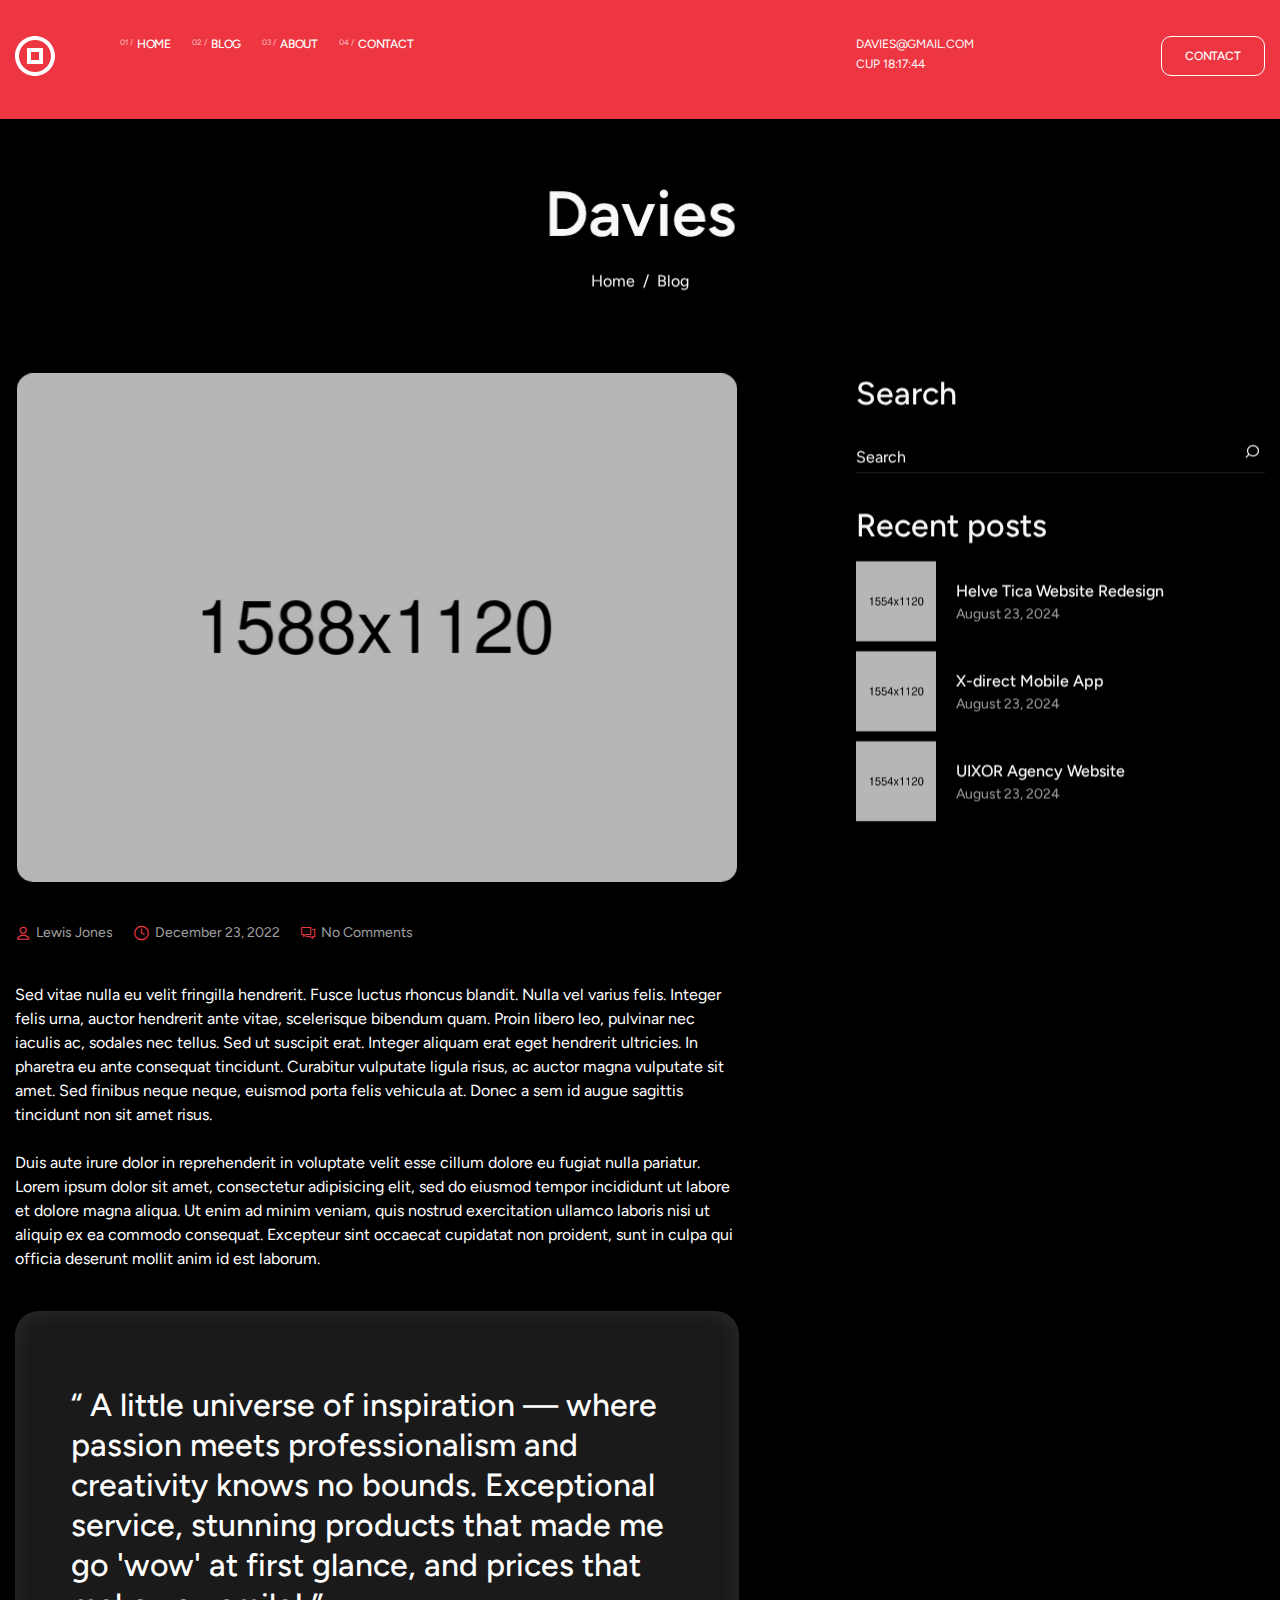
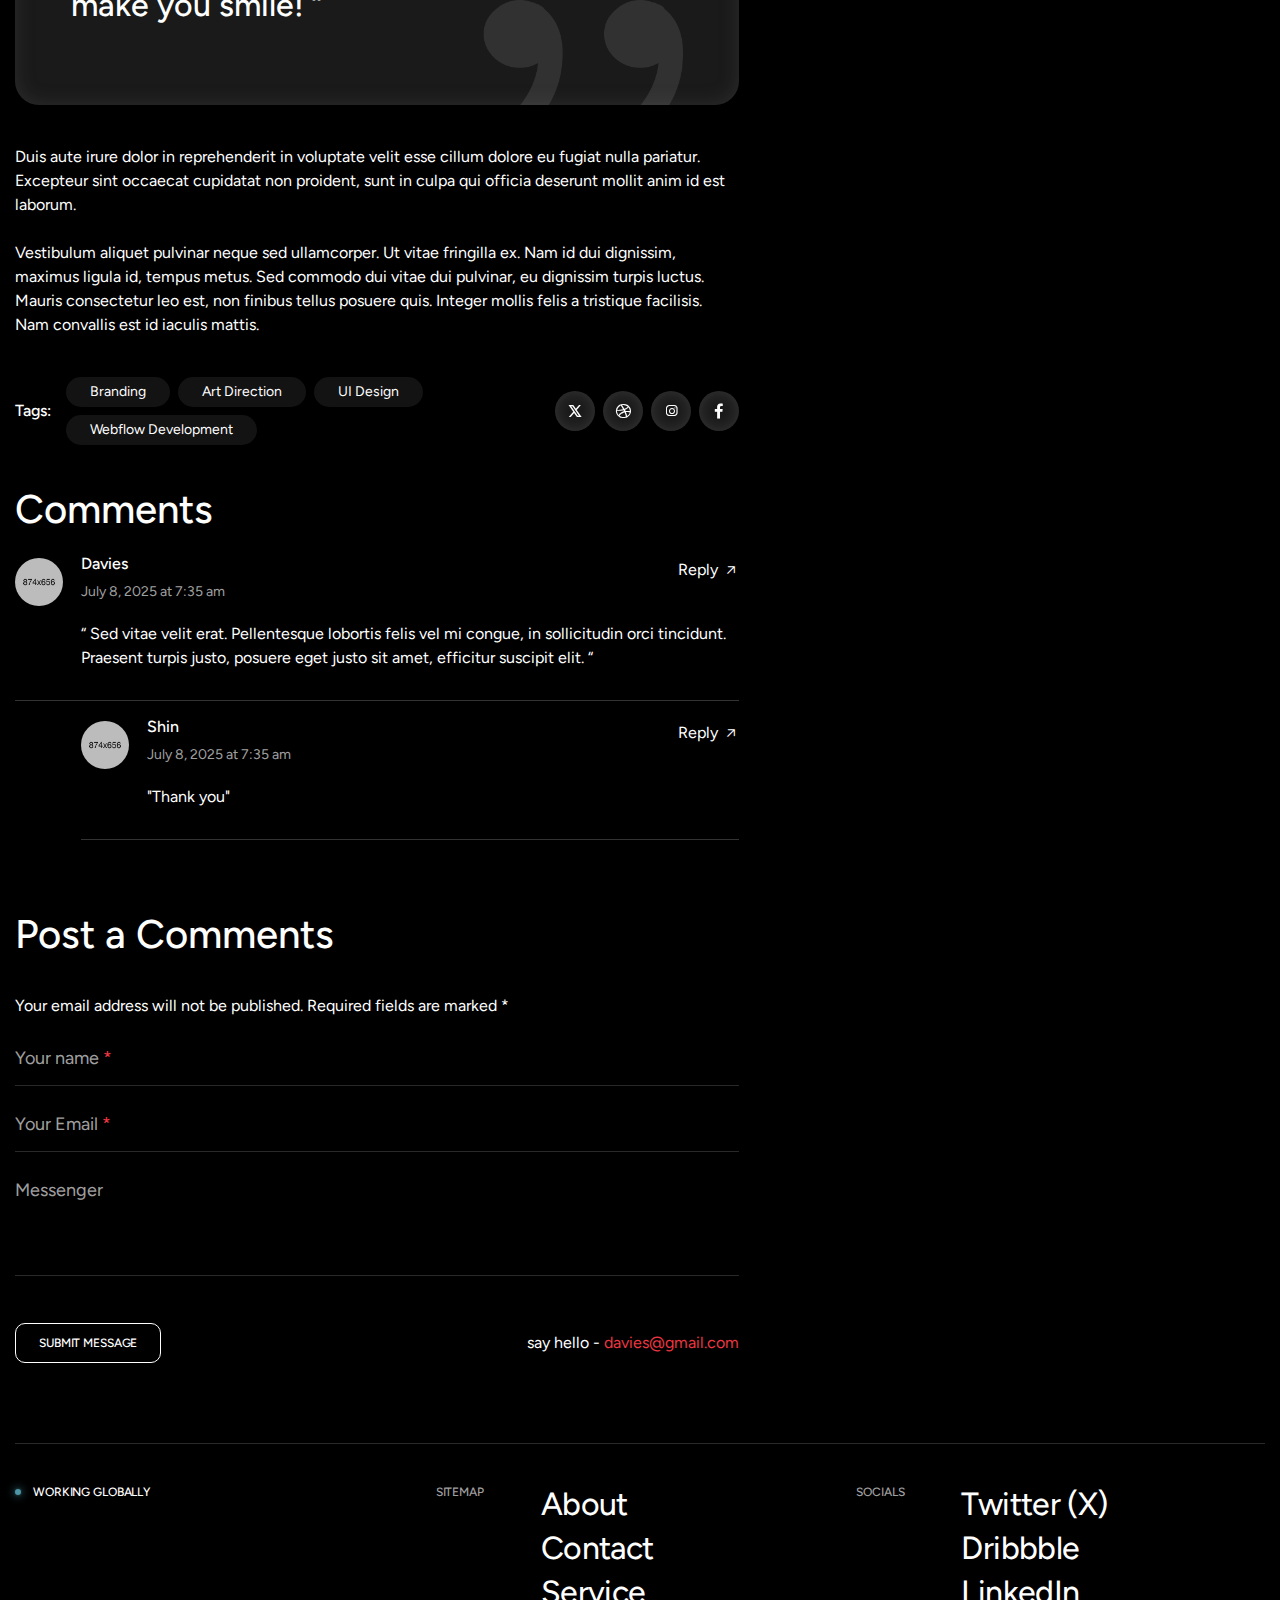
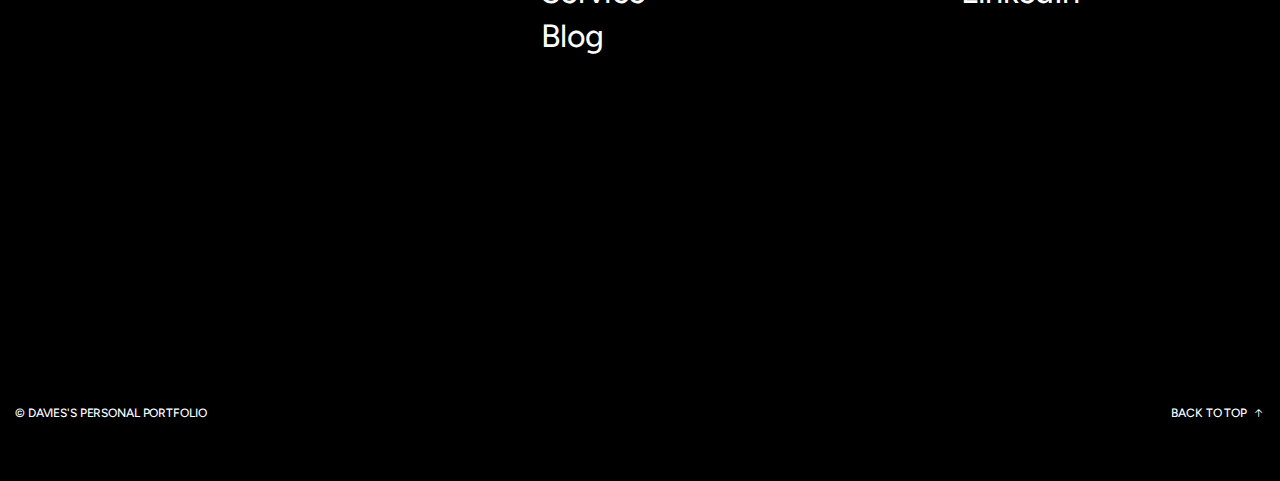
<file: blog-single.html>
<!DOCTYPE html>

<!--[if IE 8]><html class="ie" xmlns="http://www.w3.org/1999/xhtml" xml:lang="en-US" lang="en-US"> <![endif]-->
<!--[if (gte IE 9)|!(IE)]><!-->
<html xmlns="http://www.w3.org/1999/xhtml" xml:lang="en-US" lang="en-US">
<!--<![endif]-->

<head>
    <meta charset="utf-8">
    <title>Davies - Personal Portfolio HTML Template</title>
    <meta name="author" content="themesflat.com">
    <meta name="viewport" content="width=device-width, initial-scale=1, maximum-scale=1">
    <meta name="description"
        content="Davies - Personal Portfolio is a sleek and modern HTML template designed for developers, designers, freelancers, and professionals who want to showcase their work online. Fully responsive, SEO-friendly, and easy to customize, it helps you create a strong personal brand and impress potential clients or employers.">

    <!-- font -->
    <link rel="stylesheet" href="assets/fonts/fonts.css">
    <link rel="stylesheet" href="assets/icon/icomoon/style.css">
    <!-- css -->
    <link rel="stylesheet" href="assets/css/bootstrap.min.css">
    <link rel="stylesheet" href="assets/css/swiper-bundle.min.css">
    <link rel="stylesheet" href="assets/css/animate.css">
    <link rel="stylesheet" href="assets/css/odometer.min.css">
    <link rel="stylesheet" type="text/css" href="assets/css/styles.css">

    <!-- Favicon and Touch Icons  -->
    <link rel="shortcut icon" href="assets/images/logo/favicon.svg">
    <link rel="apple-touch-icon-precomposed" href="assets/images/logo/favicon.svg">
</head>

<body class="counter-scroll">
    <canvas class="cursor-trail d-none d-xl-block" id="trail"></canvas>

    <!-- Scroll Top -->
    <button id="goTop">
        <span class="border-progress"></span>
        <span class="ic-wrap">
            <span class="icon icon-arrow-caret-right"></span>
        </span>
    </button>
    <!-- /Scroll Top -->

    <main id="wrapper">
        <!-- Header -->
        <header class="tf-header m-0">
            <div class="header-inner">
                <div class="container">
                    <div class="row">
                        <div class="col-6 col-md-1">
                            <a href="index.html" class="logo-site">
                                <svg version="1.1" id="Layer_1" xmlns="http://www.w3.org/2000/svg" xmlns:xlink="http://www.w3.org/1999/xlink" x="0px" y="0px" viewBox="0 0 100 100" style="enable-background:new 0 0 100 100;" xml:space="preserve">
<path class="st0" d="M50,0C22.4,0,0,22.4,0,50s22.4,50,50,50s50-22.4,50-50S77.6,0,50,0z M50,90c-22.1,0-40-17.9-40-40s17.9-40,40-40 s40,17.9,40,40S72.1,90,50,90z"/>
<path class="st0" d="M70,30H30v40h40V30z M60,60H40V40h20V60z"/>
</svg>
                            </a>
                        </div>
                        <div class="col-7 d-none d-md-block">
                            <div class="box-navigation">
                                <ul class="nav-menu-main">
                                    <li class="menu-item"><a href="index.html" class="item-link link text-caption"><span>01 /</span>HOME</a></li>
                                    <li class="menu-item has-child">
                                        <a href="#" class="item-link link text-caption"><span>02 /</span>BLOG</a>
                                        <ul class="sub-menu">
                                            <li class="sub-menu-item"><a href="blog-standard.html" class="item-link link text-caption">BLOG
                                                    STANDARD</a></li>
                                            <li class="sub-menu-item"><a href="blog-two-columns.html" class="item-link link text-caption">BLOG GRID
                                                    2</a></li>
                                            <li class="sub-menu-item"><a href="blog-three-columns.html" class="item-link link text-caption">BLOG GRID
                                                    3</a></li>
                                        </ul>
                                    </li>
                                    <li class="menu-item"><a href="index.html" class="item-link link text-caption"><span>03
                                                /</span>ABOUT</a></li>
                                    <li class="menu-item"><a href="index.html" class="item-link link text-caption"><span>04
                                                /</span>CONTACT</a></li>
                                </ul>
                            </div>
                        </div>
                        <div class="col-3 col-md-2 d-none d-sm-block">
                            <div class="header-contact">
                                <a href="mailto:davies@gmail.com" class="link text-caption">DAVIES@GMAIL.COM</a>
                                <p class="text-caption">
                                    CUP <span class="clock"></span>
                                </p>
                            </div>
                        </div>
                        <div class="col-6 col-sm-3 col-md-2 d-flex justify-content-end align-items-start">
                            <a href="#mobileMenu" data-bs-toggle="offcanvas" class="btn-mobile-menu text-caption link d-md-none">
                                <i class="icon icon-menu"></i>
                                MENU
                            </a>
                            <a href="index.html" class="tf-btn d-none d-md-flex">
                                <span class="text-caption">
                                    CONTACT
                                </span>
                            </a>
                        </div>
                    </div>
                </div>
            </div>
        </header>
        <!-- /Header -->
        <div class="section-page-title">
            <div class="container text-center">
                <h1 class="page-title fw-semibold effectFade fadeZoom">Davies</h1>
                <div class="breadcrumbs effectFade fadeUp">
                    <a href="index.html" class="link">Home</a>
                    <div>/</div>
                    <div>Blog</div>
                </div>
            </div>
        </div>
        <!-- Blog With Sidebar -->
        <section class="section-blog flat-spacing">
            <div class="container">
                <div class="row justify-content-between">
                    <div class="col-lg-7">
                        <div class="blog-single-wrap">
                            <div class="image effectFade fadeZoom">
                                <img loading="lazy" width="777" height="548" src="assets/images/blog/blog-4.jpg" alt="Image">
                            </div>
                            <div class="meta-list">
                                <div class="meta-item">
                                    <i class="icon icon-user"></i>
                                    <a href="#" class="link text-body-3 text-white-64">Lewis Jones</a>
                                </div>
                                <div class="meta-item">
                                    <i class="icon icon-clock"></i>
                                    <a href="#" class="link text-body-3 text-white-64">December 23, 2022</a>
                                </div>
                                <div class="meta-item">
                                    <i class="icon icon-dou-comments"></i>
                                    <span class="text-body-3 text-white-64">No Comments</span>
                                </div>
                            </div>
                            <p class="text-body-2">
                                Sed vitae nulla eu velit fringilla hendrerit. Fusce luctus rhoncus blandit. Nulla vel varius felis. Integer felis
                                urna, auctor hendrerit ante vitae, scelerisque bibendum quam. Proin libero leo, pulvinar nec iaculis ac, sodales nec
                                tellus. Sed ut suscipit erat. Integer aliquam erat eget hendrerit ultricies. In pharetra eu ante consequat
                                tincidunt. Curabitur vulputate ligula risus, ac auctor magna vulputate sit amet. Sed finibus neque neque, euismod
                                porta felis vehicula at. Donec a sem id augue sagittis tincidunt non sit amet risus.
                                <br>
                                <br>
                                Duis aute irure dolor in reprehenderit in voluptate velit esse cillum dolore eu fugiat nulla pariatur. Lorem ipsum
                                dolor sit amet, consectetur adipisicing elit, sed do eiusmod tempor incididunt ut labore et dolore magna aliqua. Ut
                                enim ad minim veniam, quis nostrud exercitation ullamco laboris nisi ut aliquip ex ea commodo consequat. Excepteur
                                sint occaecat cupidatat non proident, sunt in culpa qui officia deserunt mollit anim id est laborum.
                                <br>
                            </p>
                            <div class="blockquote-wrap">
                                <h5 class="fw-medium text">“ A little universe of inspiration — where passion meets professionalism and creativity
                                    knows no bounds. Exceptional service, stunning products that made me go 'wow' at first glance, and prices that
                                    make you smile! ”
                                </h5>
                                <img loading="lazy" width="200" height="155" src="assets/images/item/quote.png" alt="Image">
                            </div>
                            <p class="text-body-2">
                                Duis aute irure dolor in reprehenderit in voluptate velit esse cillum dolore eu fugiat nulla pariatur. Excepteur
                                sint occaecat cupidatat non proident, sunt in culpa qui officia deserunt mollit anim id est laborum.
                                <br>
                                <br>
                                Vestibulum aliquet pulvinar neque sed ullamcorper. Ut vitae fringilla ex. Nam id dui dignissim, maximus ligula id,
                                tempus metus. Sed commodo dui vitae dui pulvinar, eu dignissim turpis luctus. Mauris consectetur leo est, non
                                finibus tellus posuere quis. Integer mollis felis a tristique facilisis. Nam convallis est id iaculis mattis.
                            </p>
                            <div class="entry-footer">
                                <div class="tags-links">
                                    <h6 class="text-body-1">Tags:</h6>
                                    <ul class="list-tags flex-wrap">
                                        <li><a class="text-body-3" href="#">Branding</a></li>
                                        <li><a class="text-body-3" href="#">Art Direction</a></li>
                                        <li><a class="text-body-3" href="#">UI Design</a></li>
                                        <li><a class="text-body-3" href="#">Webflow Development</a></li>
                                    </ul>
                                </div>
                                <ul class="social-links justify-content-center">
                                    <li>
                                        <a href="#"><i class="icon icon-twitter"></i></a>
                                    </li>
                                    <li>
                                        <a href="#"><i class="icon icon-dribbble"></i></a>
                                    </li>
                                    <li>
                                        <a href="#"><i class="icon icon-instagram"></i></a>
                                    </li>
                                    <li>
                                        <a href="#"><i class="icon icon-facebook"></i></a>
                                    </li>
                                </ul>
                            </div>
                            <div class="comment-wrap">
                                <h4 class="heading">Comments</h4>
                                <div class="author">
                                    <div class="image">
                                        <img loading="lazy" width="48" height="48" src="assets/images/section/tes-1.jpg" alt="Image">
                                    </div>
                                    <div class="content">
                                        <div class="info">
                                            <h6 class="name text-body-1">
                                                <a class="link" href="#">Davies</a>
                                            </h6>
                                            <p class="time text-body-3 text-white-64">July 8, 2025 at 7:35 am</p>
                                        </div>
                                        <a href="#post-comment" class="reply link">Reply<i class="icon icon-arrow-top-right"></i></a>
                                        <p class="desc">“ Sed vitae velit erat. Pellentesque lobortis felis vel mi congue, in
                                            sollicitudin orci tincidunt. Praesent turpis justo, posuere eget justo sit
                                            amet, efficitur suscipit elit. “</p>
                                    </div>
                                </div>
                                <div class="author type-reply">
                                    <div class="image">
                                        <img loading="lazy" width="48" height="48" src="assets/images/section/tes-2.jpg" alt="Image">
                                    </div>
                                    <div class="content">
                                        <div class="info">
                                            <h6 class="name text-body-1">
                                                <a class="link" href="#">Shin</a>
                                            </h6>
                                            <p class="time text-body-3 text-white-64">July 8, 2025 at 7:35 am</p>
                                        </div>
                                        <a href="#post-comment" class="reply link">Reply<i class="icon icon-arrow-top-right"></i></a>
                                        <p class="desc">"Thank you"</p>
                                    </div>
                                </div>
                            </div>

                            <div class="post-comment" id="post-comment">
                                <h4 class="heading">Post a Comments</h4>
                                <p class="text text-body-1">Your email address will not be published. Required fields are marked *</p>
                                <form class="form-cta style-2">
                                    <div class="form-content">
                                        <fieldset class="tf-field">
                                            <input class="tf-input" type="text" placeholder="" required="">
                                            <label class="tf-lable">Your name <span class="text-primary">*</span></label>
                                        </fieldset>
                                        <fieldset class="tf-field">
                                            <input class="tf-input" type="email" placeholder="" required="">
                                            <label class="tf-lable">Your Email <span class="text-primary">*</span></label>
                                        </fieldset>
                                        <fieldset class="tf-field">
                                            <textarea class="tf-input rounded-0" placeholder="" required=""></textarea>
                                            <label class="tf-lable">Messenger</label>
                                        </fieldset>
                                    </div>
                                    <div class="form-action">
                                        <button type="submit" class="tf-btn">
                                            <span class="text-caption">SUBMIT MESSAGE</span>
                                        </button>
                                        <p class="text-body-1">
                                            say hello - <a href="#" class="text-primary">davies@gmail.com</a>
                                        </p>
                                    </div>
                                </form>
                            </div>
                        </div>
                    </div>
                    <div class="col-lg-4">
                        <div class="blog-sidebar m-lg-0">
                            <div class="sidebar-item effectFade fadeUp no-div">
                                <h5 class="sidebar-title">
                                    Search
                                </h5>
                                <form class="form-search">
                                    <fieldset class="text">
                                        <input type="text" placeholder="Search" class="" name="search" tabindex="0" value="" aria-required="true"
                                            required="">
                                    </fieldset>
                                    <button type="submit" class="link text-white">
                                        <i class="icon icon-search"></i>
                                    </button>
                                </form>
                            </div>
                            <div class="sidebar-item effectFade fadeUp no-div">
                                <h5 class="sidebar-title">
                                    Recent posts
                                </h5>
                                <div class="list-relatest-post">
                                    <div class="relatest-post-item">
                                        <div class="image">
                                            <img loading="lazy" width="80" height="80" src="assets/images/blog/blog-1.jpg" alt="Recenter">
                                        </div>
                                        <div class="content">
                                            <h6 class="title text-body-1">
                                                <a href="blog-single.html" class="link">
                                                    Helve Tica Website Redesign
                                                </a>
                                            </h6>
                                            <p class="time text-body-3 text-white-64">August 23, 2024</p>
                                        </div>
                                    </div>
                                    <div class="relatest-post-item">
                                        <div class="image">
                                            <img loading="lazy" width="80" height="80" src="assets/images/blog/blog-2.jpg" alt="Recenter">
                                        </div>
                                        <div class="content">
                                            <h6 class="title text-body-1">
                                                <a href="blog-single.html" class="link">
                                                    X-direct Mobile App
                                                </a>
                                            </h6>
                                            <p class="time text-body-3 text-white-64">August 23, 2024</p>
                                        </div>
                                    </div>
                                    <div class="relatest-post-item">
                                        <div class="image">
                                            <img loading="lazy" width="80" height="80" src="assets/images/blog/blog-3.jpg" alt="Recenter">
                                        </div>
                                        <div class="content">
                                            <h6 class="title text-body-1">
                                                <a href="blog-single.html" class="link">
                                                    UIXOR Agency Website
                                                </a>
                                            </h6>
                                            <p class="time text-body-3 text-white-64">August 23, 2024</p>
                                        </div>
                                    </div>
                                </div>
                            </div>
                            <div class="sidebar-item effectFade fadeUp no-div">
                                <h5 class="sidebar-title">
                                    Category
                                </h5>
                                <div class="sidebar-categories">
                                    <div class="item">
                                        <a href="#" class="text-body-1 link">Developer</a>
                                        <span class="text-body-3 text-white-64">(4)</span>
                                    </div>
                                    <div class="item">
                                        <a href="#" class="text-body-1 link">Programmer</a>
                                        <span class="text-body-3 text-white-64">(2)</span>
                                    </div>
                                    <div class="item">
                                        <a href="#" class="text-body-1 link">Web Design</a>
                                        <span class="text-body-3 text-white-64">(1)</span>
                                    </div>
                                </div>
                            </div>
                            <div class="sidebar-item effectFade fadeUp no-div">
                                <h5 class="sidebar-title">
                                    Popular tag
                                </h5>
                                <ul class="list-tags">
                                    <li><a class="text-body-2" href="#">Branding</a></li>
                                    <li><a class="text-body-2" href="#">Art Direction</a></li>
                                    <li><a class="text-body-2" href="#">UI Design</a></li>
                                    <li><a class="text-body-2" href="#">Webflow Development</a></li>
                                </ul>
                            </div>
                        </div>
                    </div>
                </div>
            </div>
        </section>
        <!-- /Blog With Sidebar -->
        <!-- Footer -->
        <footer class="tf-footer">
            <div class="container">
                <div class="br-line"></div>
            </div>
            <div class="footer-inner">
                <div class="container">
                    <div class="row">
                        <div class="col-md-4">
                            <p class="title text-has-dot text-caption fw-medium mb-md-0">
                                <span class="br-dot"></span>
                                WORKING GLOBALLY
                            </p>
                        </div>
                        <div class="col-6 col-sm-2 col-md-1">
                            <p class="footer-heading text-caption fw-medium text-white-64">
                                SITEMAP
                            </p>
                        </div>
                        <div class="col-6 col-sm-4 col-md-3">
                            <ul class="footer-menu-list mb-sm-0">
                                <li><a href="index.html" class="link letter-space--2 h5">About</a></li>
                                <li><a href="index.html" class="link letter-space--2 h5">Contact</a></li>
                                <li><a href="index.html" class="link letter-space--2 h5">Service</a></li>
                                <li><a href="blog-standard.html" class="link letter-space--2 h5">Blog</a></li>
                            </ul>
                        </div>
                        <div class="col-6 col-sm-2 col-md-1">
                            <p class="footer-heading text-caption fw-medium text-white-64">
                                SOCIALS
                            </p>
                        </div>
                        <div class="col-6 col-sm-4 col-md-3">
                            <ul class="footer-menu-list mb-0">
                                <li><a href="#" class="link letter-space--2 h5">Twitter (X)</a></li>
                                <li><a href="#" class="link letter-space--2 h5">Dribbble</a></li>
                                <li><a href="#" class="link letter-space--2 h5">LinkedIn</a></li>
                            </ul>
                        </div>
                    </div>
                </div>
            </div>
            <div class="footer-bottom">
                <div class="container">
                    <div class="img-agency">
                        <img class="effectFade fadeZoom" loading="lazy" width="1293" height="269" src="assets/images/logo/agency.png" alt="Image">
                    </div>
                    <div class="bottom">
                        <p class="text-nocopy text-caption fw-medium letter-space--1">
                            © DAVIES'S PERSONAL PORTFOLIO
                        </p>

                        <a href="#" class="action-go-top tf-link-icon link text-caption fw-medium letter-space--1">
                            BACK TO TOP
                            <i class="icon icon-arrow-long-right"></i>
                        </a>
                    </div>
                </div>
            </div>
        </footer>
        <!-- /Footer -->
    </main>
    <!-- Mobile Menu -->
    <div class="offcanvas offcanvas-bottom offcanvas-menu" id="mobileMenu">
        <div class="offcanvas-content">
            <div class="container h-100">
                <div class="offcanvas-content_wrapin">
                    <div class="canvas_head">
                        <a href="index.html" class="logo-site">
                            <svg version="1.1" id="Layer_1" xmlns="http://www.w3.org/2000/svg" xmlns:xlink="http://www.w3.org/1999/xlink" x="0px" y="0px" viewBox="0 0 100 100" style="enable-background:new 0 0 100 100;" xml:space="preserve">
<path class="st0" d="M50,0C22.4,0,0,22.4,0,50s22.4,50,50,50s50-22.4,50-50S77.6,0,50,0z M50,90c-22.1,0-40-17.9-40-40s17.9-40,40-40 s40,17.9,40,40S72.1,90,50,90z"/>
<path class="st0" d="M70,30H30v40h40V30z M60,60H40V40h20V60z"/>
</svg>
                        </a>
                        <a href="#" data-bs-dismiss="offcanvas" class="btn-mobile-menu text-caption link">
                            <i class="icon icon-close"></i>
                            CLOSE
                        </a>
                    </div>
                    <div class="canvas_center">
                        <ul class="nav-ul-mb">
                            <li>
                                <div class="item">
                                    <a href="index.html" class="mb-menu-link text-display-1">
                                        <span class="text">Home</span>
                                        <div class="infiniteSlide_text_main">
                                            <div class="infiniteSlide infiniteSlide_text" data-clone="5">
                                                <p class="text-body-2 letter-space--1">
                                                    <span class="text-primary">//</span> View Home
                                                </p>
                                                <p class="text-body-2 letter-space--1">
                                                    <span class="text-primary">//</span> View Home
                                                </p>
                                                <p class="text-body-2 letter-space--1">
                                                    <span class="text-primary">//</span> View Home
                                                </p>
                                            </div>
                                        </div>
                                    </a>
                                </div>
                            </li>
                            <li>
                                <div class="item">
                                    <div class="has-sub-menu">
                                        <a href="#dropdown-menu-1" class="mb-menu-link text-display-1 collapsed" data-bs-toggle="collapse"
                                            aria-expanded="false" aria-controls="dropdown-menu-1">
                                            <span class="text">Blog</span>
                                            <div class="infiniteSlide_text_main">
                                                <div class="infiniteSlide infiniteSlide_text" data-clone="5">
                                                    <p class="text-body-2 letter-space--1">
                                                        <span class="text-primary">//</span> View Blog
                                                    </p>
                                                    <p class="text-body-2 letter-space--1">
                                                        <span class="text-primary">//</span> View Blog
                                                    </p>
                                                    <p class="text-body-2 letter-space--1">
                                                        <span class="text-primary">//</span> View Blog
                                                    </p>
                                                </div>
                                            </div>
                                        </a>
                                        <div id="dropdown-menu-1" class="collapse">
                                            <ul class="sub-nav-menu">
                                                <li><a href="blog-standard.html" class="sub-nav-link">Blog Standard</a></li>
                                                <li><a href="blog-two-columns.html" class="sub-nav-link">Blog Grid 2</a></li>
                                                <li><a href="blog-three-columns.html" class="sub-nav-link">Blog Grid 3</a></li>
                                            </ul>
                                        </div>
                                    </div>
                                </div>
                            </li>
                            <li>
                                <div class="item">
                                    <a href="index.html" class="mb-menu-link text-display-1">
                                        <span class="text">About</span>
                                        <div class="infiniteSlide_text_main">
                                            <div class="infiniteSlide infiniteSlide_text" data-clone="5">
                                                <p class="text-body-2 letter-space--1">
                                                    <span class="text-primary">//</span> View About
                                                </p>
                                                <p class="text-body-2 letter-space--1">
                                                    <span class="text-primary">//</span> View About
                                                </p>
                                                <p class="text-body-2 letter-space--1">
                                                    <span class="text-primary">//</span> View About
                                                </p>
                                            </div>
                                        </div>
                                    </a>
                                </div>
                            </li>
                            <li>
                                <div class="item">
                                    <a href="index.html" class="mb-menu-link text-display-1">
                                        <span class="text">Contact</span>
                                        <div class="infiniteSlide_text_main">
                                            <div class="infiniteSlide infiniteSlide_text" data-clone="5">
                                                <p class="text-body-2 letter-space--1">
                                                    <span class="text-primary">//</span> View Contact
                                                </p>
                                                <p class="text-body-2 letter-space--1">
                                                    <span class="text-primary">//</span> View Contact
                                                </p>
                                                <p class="text-body-2 letter-space--1">
                                                    <span class="text-primary">//</span> View Contact
                                                </p>
                                            </div>
                                        </div>
                                    </a>
                                </div>
                            </li>
                        </ul>
                    </div>
                    <div class="canvas_foot">
                        <div class="left">
                            <a href="mailto:davies@gmail.com" class="link text-caption">DAVIES@GMAIL.COM</a>
                            <p class="text-caption">
                                CUP <span class="clock"></span>
                            </p>
                        </div>
                        <div class="right">
                            <a href="#" class="tf-link-icon text-caption link">
                                <i class="icon icon-arrow-top-right"></i>
                                TWITTER (X)
                            </a>
                            <a href="#" class="tf-link-icon text-caption link">
                                <i class="icon icon-arrow-top-right"></i>
                                DRIBBBLE
                            </a>
                            <a href="#" class="tf-link-icon text-caption link">
                                <i class="icon icon-arrow-top-right"></i>
                                LINKEDIN
                            </a>
                        </div>
                    </div>
                </div>
            </div>
        </div>
    </div>
    <!-- /Mobile Menu -->

    <!-- Javascript -->
    <script src="assets/js/bootstrap.min.js"></script>
    <script src="assets/js/jquery.min.js"></script>
    <script src="assets/js/swiper-bundle.min.js"></script>
    <script src="assets/js/carousel.js"></script>

    <script src="assets/js/infinityslide.js"></script>
    <script src="assets/js/ScrollSmooth.js"></script>
    <script src="assets/js/gsap.min.js"></script>
    <script src="assets/js/gsapAnimation.js"></script>
    <script src="assets/js/SplitText.min.js"></script>
    <script src="assets/js/ScrollTrigger.min.js"></script>
    <script src="assets/js/odometer.min.js"></script>
    <script src="assets/js/jquery.nice-select.min.js"></script>
    <script src="assets/js/main.js"></script>
</body>

</html>
</file>
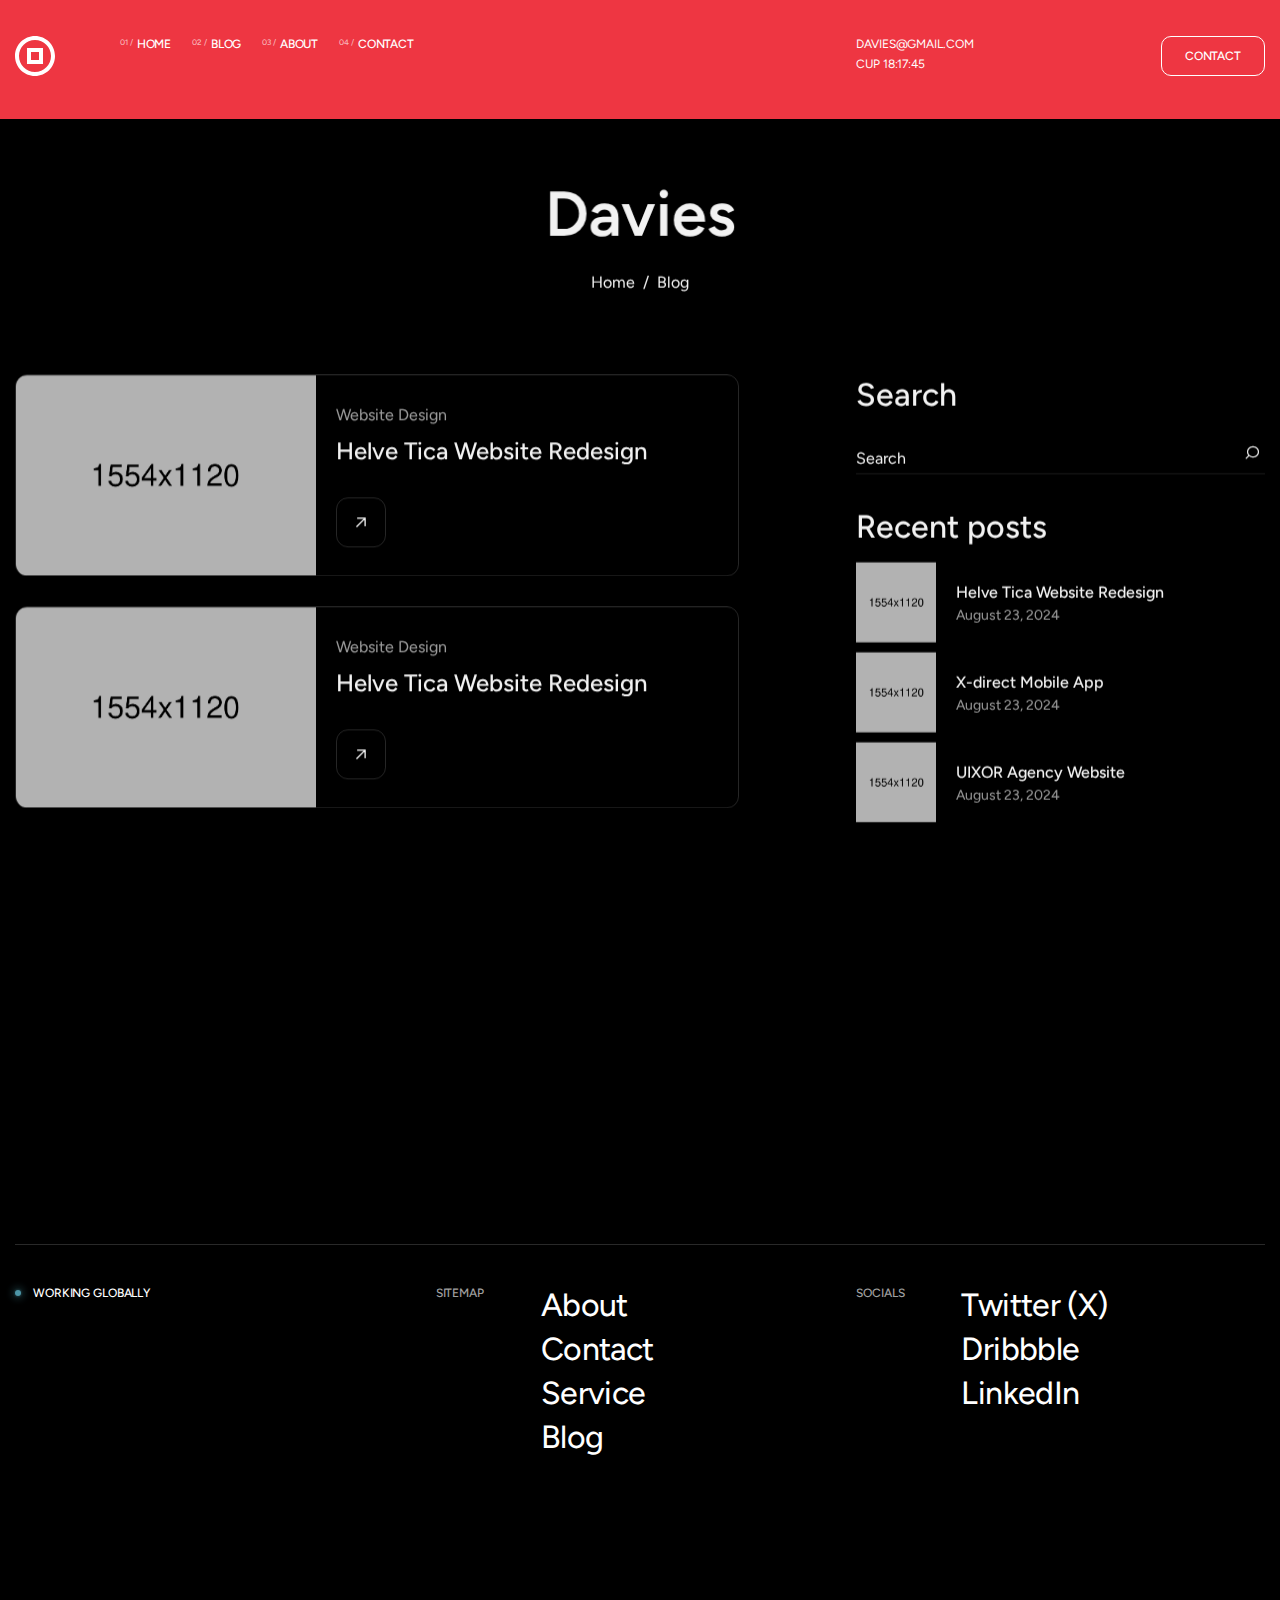
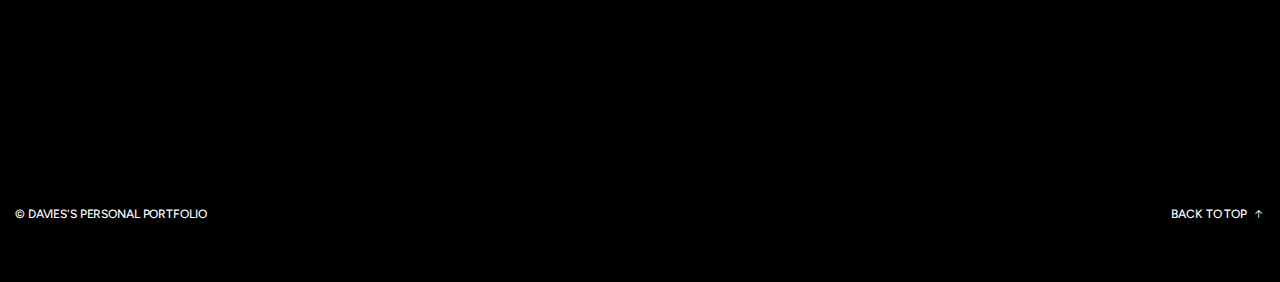
<file: blog-standard.html>
<!DOCTYPE html>

<!--[if IE 8]><html class="ie" xmlns="http://www.w3.org/1999/xhtml" xml:lang="en-US" lang="en-US"> <![endif]-->
<!--[if (gte IE 9)|!(IE)]><!-->
<html xmlns="http://www.w3.org/1999/xhtml" xml:lang="en-US" lang="en-US">
<!--<![endif]-->

<head>
    <meta charset="utf-8">
    <title>Davies - Personal Portfolio HTML Template</title>
    <meta name="author" content="themesflat.com">
    <meta name="viewport" content="width=device-width, initial-scale=1, maximum-scale=1">
    <meta name="description"
        content="Davies - Personal Portfolio is a sleek and modern HTML template designed for developers, designers, freelancers, and professionals who want to showcase their work online. Fully responsive, SEO-friendly, and easy to customize, it helps you create a strong personal brand and impress potential clients or employers.">

    <!-- font -->
    <link rel="stylesheet" href="assets/fonts/fonts.css">
    <link rel="stylesheet" href="assets/icon/icomoon/style.css">
    <!-- css -->
    <link rel="stylesheet" href="assets/css/bootstrap.min.css">
    <link rel="stylesheet" href="assets/css/swiper-bundle.min.css">
    <link rel="stylesheet" href="assets/css/animate.css">
    <link rel="stylesheet" href="assets/css/odometer.min.css">
    <link rel="stylesheet" type="text/css" href="assets/css/styles.css">

    <!-- Favicon and Touch Icons  -->
    <link rel="shortcut icon" href="assets/images/logo/favicon.svg">
    <link rel="apple-touch-icon-precomposed" href="assets/images/logo/favicon.svg">
</head>

<body class="counter-scroll">
    <canvas class="cursor-trail d-none d-xl-block" id="trail"></canvas>

    <!-- Scroll Top -->
    <button id="goTop">
        <span class="border-progress"></span>
        <span class="ic-wrap">
            <span class="icon icon-arrow-caret-right"></span>
        </span>
    </button>
    <!-- /Scroll Top -->

    <main id="wrapper">
        <!-- Header -->
        <header class="tf-header m-0">
            <div class="header-inner">
                <div class="container">
                    <div class="row">
                        <div class="col-6 col-md-1">
                            <a href="index.html" class="logo-site">
                                <svg version="1.1" id="Layer_1" xmlns="http://www.w3.org/2000/svg" xmlns:xlink="http://www.w3.org/1999/xlink" x="0px" y="0px" viewBox="0 0 100 100" style="enable-background:new 0 0 100 100;" xml:space="preserve">
<path class="st0" d="M50,0C22.4,0,0,22.4,0,50s22.4,50,50,50s50-22.4,50-50S77.6,0,50,0z M50,90c-22.1,0-40-17.9-40-40s17.9-40,40-40 s40,17.9,40,40S72.1,90,50,90z"/>
<path class="st0" d="M70,30H30v40h40V30z M60,60H40V40h20V60z"/>
</svg>
                            </a>
                        </div>
                        <div class="col-7 d-none d-md-block">
                            <div class="box-navigation">
                                <ul class="nav-menu-main">
                                    <li class="menu-item"><a href="index.html" class="item-link link text-caption"><span>01 /</span>HOME</a></li>
                                    <li class="menu-item has-child">
                                        <a href="#" class="item-link link text-caption"><span>02 /</span>BLOG</a>
                                        <ul class="sub-menu">
                                            <li class="sub-menu-item"><a href="blog-standard.html" class="item-link link text-caption">BLOG
                                                    STANDARD</a></li>
                                            <li class="sub-menu-item"><a href="blog-two-columns.html" class="item-link link text-caption">BLOG GRID
                                                    2</a></li>
                                            <li class="sub-menu-item"><a href="blog-three-columns.html" class="item-link link text-caption">BLOG GRID
                                                    3</a></li>
                                        </ul>
                                    </li>
                                    <li class="menu-item"><a href="index.html" class="item-link link text-caption"><span>03
                                                /</span>ABOUT</a></li>
                                    <li class="menu-item"><a href="index.html" class="item-link link text-caption"><span>04
                                                /</span>CONTACT</a></li>
                                </ul>
                            </div>
                        </div>
                        <div class="col-3 col-md-2 d-none d-sm-block">
                            <div class="header-contact">
                                <a href="mailto:davies@gmail.com" class="link text-caption">DAVIES@GMAIL.COM</a>
                                <p class="text-caption">
                                    CUP <span class="clock"></span>
                                </p>
                            </div>
                        </div>
                        <div class="col-6 col-sm-3 col-md-2 d-flex justify-content-end align-items-start">
                            <a href="#mobileMenu" data-bs-toggle="offcanvas" class="btn-mobile-menu text-caption link d-md-none">
                                <i class="icon icon-menu"></i>
                                MENU
                            </a>
                            <a href="index.html" class="tf-btn d-none d-md-flex">
                                <span class="text-caption">
                                    CONTACT
                                </span>
                            </a>
                        </div>
                    </div>
                </div>
            </div>
        </header>
        <!-- /Header -->
        <div class="section-page-title">
            <div class="container text-center">
                <h1 class="page-title fw-semibold effectFade fadeZoom">Davies</h1>
                <div class="breadcrumbs effectFade fadeUp">
                    <a href="index.html" class="link">Home</a>
                    <div>/</div>
                    <div>Blog</div>
                </div>
            </div>
        </div>
        <!-- Blog With Sidebar -->
        <section class="section-blog flat-spacing">
            <div class="container">
                <div class="row justify-content-between">
                    <div class="col-lg-7">
                        <div class="tf-grid-layout">
                            <div class="article-blog style-horizontal hover-img effectFade fadeUp no-div">
                                <a href="blog-single.html" class="blog-image img-style">
                                    <img loading="lazy" width="426" height="307" src="assets/images/blog/blog-1.jpg" alt="Image">
                                </a>
                                <div class="blog-content">
                                    <div class="infor">
                                        <p class="infor_sub text-white-64">
                                            Website Design
                                        </p>
                                        <h6>
                                            <a href="blog-single.html" class="link infor_name">
                                                Helve Tica Website Redesign
                                            </a>
                                        </h6>
                                    </div>
                                    <a href="blog-single.html" class="btn-action">
                                        <i class="icon icon-arrow-top-right"></i>
                                    </a>
                                </div>
                            </div>
                            <div class="article-blog style-horizontal hover-img effectFade fadeUp no-div">
                                <a href="blog-single.html" class="blog-image img-style">
                                    <img loading="lazy" width="426" height="307" src="assets/images/blog/blog-2.jpg" alt="Image">
                                </a>
                                <div class="blog-content">
                                    <div class="infor">
                                        <p class="infor_sub text-white-64">
                                            Website Design
                                        </p>
                                        <h6>
                                            <a href="blog-single.html" class="link infor_name">
                                                Helve Tica Website Redesign
                                            </a>
                                        </h6>
                                    </div>
                                    <a href="blog-single.html" class="btn-action">
                                        <i class="icon icon-arrow-top-right"></i>
                                    </a>
                                </div>
                            </div>
                            <div class="article-blog style-horizontal hover-img effectFade fadeUp no-div">
                                <a href="blog-single.html" class="blog-image img-style">
                                    <img loading="lazy" width="426" height="307" src="assets/images/blog/blog-3.jpg" alt="Image">
                                </a>
                                <div class="blog-content">
                                    <div class="infor">
                                        <p class="infor_sub text-white-64">
                                            Website Design
                                        </p>
                                        <h6>
                                            <a href="blog-single.html" class="link infor_name">
                                                Helve Tica Website Redesign
                                            </a>
                                        </h6>
                                    </div>
                                    <a href="blog-single.html" class="btn-action">
                                        <i class="icon icon-arrow-top-right"></i>
                                    </a>
                                </div>
                            </div>
                            <div class="wd-full effectFade fadeUp no-div">
                                <ul class="wg-pagination">
                                    <li>
                                        <a href="#" class="pagination-item active">1</a>
                                    </li>
                                    <li>
                                        <a href="#" class="pagination-item">2</a>
                                    </li>
                                    <li>
                                        <a href="#" class="pagination-item">...</a>
                                    </li>
                                    <li>
                                        <a href="#" class="pagination-item"><i class="icon icon-angle-right-solid"></i></a>
                                    </li>
                                </ul>
                            </div>
                        </div>
                    </div>
                    <div class="col-lg-4">
                        <div class="blog-sidebar m-lg-0">
                            <div class="sidebar-item effectFade fadeUp no-div">
                                <h5 class="sidebar-title">
                                    Search
                                </h5>
                                <form class="form-search">
                                    <fieldset class="text">
                                        <input type="text" placeholder="Search" class="" name="search" tabindex="0" value="" aria-required="true"
                                            required="">
                                    </fieldset>
                                    <button type="submit" class="link text-white">
                                        <i class="icon icon-search"></i>
                                    </button>
                                </form>
                            </div>
                            <div class="sidebar-item effectFade fadeUp no-div">
                                <h5 class="sidebar-title">
                                    Recent posts
                                </h5>
                                <div class="list-relatest-post">
                                    <div class="relatest-post-item">
                                        <div class="image">
                                            <img loading="lazy" width="80" height="80" src="assets/images/blog/blog-1.jpg" alt="Recenter">
                                        </div>
                                        <div class="content">
                                            <h6 class="title text-body-1">
                                                <a href="blog-single.html" class="link">
                                                    Helve Tica Website Redesign
                                                </a>
                                            </h6>
                                            <p class="time text-body-3 text-white-64">August 23, 2024</p>
                                        </div>
                                    </div>
                                    <div class="relatest-post-item">
                                        <div class="image">
                                            <img loading="lazy" width="80" height="80" src="assets/images/blog/blog-2.jpg" alt="Recenter">
                                        </div>
                                        <div class="content">
                                            <h6 class="title text-body-1">
                                                <a href="blog-single.html" class="link">
                                                    X-direct Mobile App
                                                </a>
                                            </h6>
                                            <p class="time text-body-3 text-white-64">August 23, 2024</p>
                                        </div>
                                    </div>
                                    <div class="relatest-post-item">
                                        <div class="image">
                                            <img loading="lazy" width="80" height="80" src="assets/images/blog/blog-3.jpg" alt="Recenter">
                                        </div>
                                        <div class="content">
                                            <h6 class="title text-body-1">
                                                <a href="blog-single.html" class="link">
                                                    UIXOR Agency Website
                                                </a>
                                            </h6>
                                            <p class="time text-body-3 text-white-64">August 23, 2024</p>
                                        </div>
                                    </div>
                                </div>
                            </div>
                            <div class="sidebar-item effectFade fadeUp no-div">
                                <h5 class="sidebar-title">
                                    Category
                                </h5>
                                <div class="sidebar-categories">
                                    <div class="item">
                                        <a href="#" class="text-body-1 link">Developer</a>
                                        <span class="text-body-3 text-white-64">(4)</span>
                                    </div>
                                    <div class="item">
                                        <a href="#" class="text-body-1 link">Programmer</a>
                                        <span class="text-body-3 text-white-64">(2)</span>
                                    </div>
                                    <div class="item">
                                        <a href="#" class="text-body-1 link">Web Design</a>
                                        <span class="text-body-3 text-white-64">(1)</span>
                                    </div>
                                </div>
                            </div>
                            <div class="sidebar-item effectFade fadeUp no-div">
                                <h5 class="sidebar-title">
                                    Popular tag
                                </h5>
                                <ul class="list-tags">
                                    <li><a class="text-body-2" href="#">Branding</a></li>
                                    <li><a class="text-body-2" href="#">Art Direction</a></li>
                                    <li><a class="text-body-2" href="#">UI Design</a></li>
                                    <li><a class="text-body-2" href="#">Webflow Development</a></li>
                                </ul>
                            </div>
                        </div>
                    </div>
                </div>
            </div>
        </section>
        <!-- /Blog With Sidebar -->
        <!-- Footer -->
        <footer class="tf-footer">
            <div class="container">
                <div class="br-line"></div>
            </div>
            <div class="footer-inner">
                <div class="container">
                    <div class="row">
                        <div class="col-md-4">
                            <p class="title text-has-dot text-caption fw-medium mb-md-0">
                                <span class="br-dot"></span>
                                WORKING GLOBALLY
                            </p>
                        </div>
                        <div class="col-6 col-sm-2 col-md-1">
                            <p class="footer-heading text-caption fw-medium text-white-64">
                                SITEMAP
                            </p>
                        </div>
                        <div class="col-6 col-sm-4 col-md-3">
                            <ul class="footer-menu-list mb-sm-0">
                                <li><a href="index.html" class="link letter-space--2 h5">About</a></li>
                                <li><a href="index.html" class="link letter-space--2 h5">Contact</a></li>
                                <li><a href="index.html" class="link letter-space--2 h5">Service</a></li>
                                <li><a href="blog-standard.html" class="link letter-space--2 h5">Blog</a></li>
                            </ul>
                        </div>
                        <div class="col-6 col-sm-2 col-md-1">
                            <p class="footer-heading text-caption fw-medium text-white-64">
                                SOCIALS
                            </p>
                        </div>
                        <div class="col-6 col-sm-4 col-md-3">
                            <ul class="footer-menu-list mb-0">
                                <li><a href="#" class="link letter-space--2 h5">Twitter (X)</a></li>
                                <li><a href="#" class="link letter-space--2 h5">Dribbble</a></li>
                                <li><a href="#" class="link letter-space--2 h5">LinkedIn</a></li>
                            </ul>
                        </div>
                    </div>
                </div>
            </div>
            <div class="footer-bottom">
                <div class="container">
                    <div class="img-agency">
                        <img class="effectFade fadeZoom" loading="lazy" width="1293" height="269" src="assets/images/logo/agency.png" alt="Image">
                    </div>
                    <div class="bottom">
                        <p class="text-nocopy text-caption fw-medium letter-space--1">
                            © DAVIES'S PERSONAL PORTFOLIO
                        </p>

                        <a href="#" class="action-go-top tf-link-icon link text-caption fw-medium letter-space--1">
                            BACK TO TOP
                            <i class="icon icon-arrow-long-right"></i>
                        </a>
                    </div>
                </div>
            </div>
        </footer>
        <!-- /Footer -->
    </main>
    <!-- Mobile Menu -->
    <div class="offcanvas offcanvas-bottom offcanvas-menu" id="mobileMenu">
        <div class="offcanvas-content">
            <div class="container h-100">
                <div class="offcanvas-content_wrapin">
                    <div class="canvas_head">
                        <a href="index.html" class="logo-site">
                            <svg version="1.1" id="Layer_1" xmlns="http://www.w3.org/2000/svg" xmlns:xlink="http://www.w3.org/1999/xlink" x="0px" y="0px" viewBox="0 0 100 100" style="enable-background:new 0 0 100 100;" xml:space="preserve">
<path class="st0" d="M50,0C22.4,0,0,22.4,0,50s22.4,50,50,50s50-22.4,50-50S77.6,0,50,0z M50,90c-22.1,0-40-17.9-40-40s17.9-40,40-40 s40,17.9,40,40S72.1,90,50,90z"/>
<path class="st0" d="M70,30H30v40h40V30z M60,60H40V40h20V60z"/>
</svg>
                        </a>
                        <a href="#" data-bs-dismiss="offcanvas" class="btn-mobile-menu text-caption link">
                            <i class="icon icon-close"></i>
                            CLOSE
                        </a>
                    </div>
                    <div class="canvas_center">
                        <ul class="nav-ul-mb">
                            <li>
                                <div class="item">
                                    <a href="index.html" class="mb-menu-link text-display-1">
                                        <span class="text">Home</span>
                                        <div class="infiniteSlide_text_main">
                                            <div class="infiniteSlide infiniteSlide_text" data-clone="5">
                                                <p class="text-body-2 letter-space--1">
                                                    <span class="text-primary">//</span> View Home
                                                </p>
                                                <p class="text-body-2 letter-space--1">
                                                    <span class="text-primary">//</span> View Home
                                                </p>
                                                <p class="text-body-2 letter-space--1">
                                                    <span class="text-primary">//</span> View Home
                                                </p>
                                            </div>
                                        </div>
                                    </a>
                                </div>
                            </li>
                            <li>
                                <div class="item">
                                    <div class="has-sub-menu">
                                        <a href="#dropdown-menu-1" class="mb-menu-link text-display-1 collapsed" data-bs-toggle="collapse"
                                            aria-expanded="false" aria-controls="dropdown-menu-1">
                                            <span class="text">Blog</span>
                                            <div class="infiniteSlide_text_main">
                                                <div class="infiniteSlide infiniteSlide_text" data-clone="5">
                                                    <p class="text-body-2 letter-space--1">
                                                        <span class="text-primary">//</span> View Blog
                                                    </p>
                                                    <p class="text-body-2 letter-space--1">
                                                        <span class="text-primary">//</span> View Blog
                                                    </p>
                                                    <p class="text-body-2 letter-space--1">
                                                        <span class="text-primary">//</span> View Blog
                                                    </p>
                                                </div>
                                            </div>
                                        </a>
                                        <div id="dropdown-menu-1" class="collapse">
                                            <ul class="sub-nav-menu">
                                                <li><a href="blog-standard.html" class="sub-nav-link">Blog Standard</a></li>
                                                <li><a href="blog-two-columns.html" class="sub-nav-link">Blog Grid 2</a></li>
                                                <li><a href="blog-three-columns.html" class="sub-nav-link">Blog Grid 3</a></li>
                                            </ul>
                                        </div>
                                    </div>
                                </div>
                            </li>
                            <li>
                                <div class="item">
                                    <a href="index.html" class="mb-menu-link text-display-1">
                                        <span class="text">About</span>
                                        <div class="infiniteSlide_text_main">
                                            <div class="infiniteSlide infiniteSlide_text" data-clone="5">
                                                <p class="text-body-2 letter-space--1">
                                                    <span class="text-primary">//</span> View About
                                                </p>
                                                <p class="text-body-2 letter-space--1">
                                                    <span class="text-primary">//</span> View About
                                                </p>
                                                <p class="text-body-2 letter-space--1">
                                                    <span class="text-primary">//</span> View About
                                                </p>
                                            </div>
                                        </div>
                                    </a>
                                </div>
                            </li>
                            <li>
                                <div class="item">
                                    <a href="index.html" class="mb-menu-link text-display-1">
                                        <span class="text">Contact</span>
                                        <div class="infiniteSlide_text_main">
                                            <div class="infiniteSlide infiniteSlide_text" data-clone="5">
                                                <p class="text-body-2 letter-space--1">
                                                    <span class="text-primary">//</span> View Contact
                                                </p>
                                                <p class="text-body-2 letter-space--1">
                                                    <span class="text-primary">//</span> View Contact
                                                </p>
                                                <p class="text-body-2 letter-space--1">
                                                    <span class="text-primary">//</span> View Contact
                                                </p>
                                            </div>
                                        </div>
                                    </a>
                                </div>
                            </li>
                        </ul>
                    </div>
                    <div class="canvas_foot">
                        <div class="left">
                            <a href="mailto:davies@gmail.com" class="link text-caption">DAVIES@GMAIL.COM</a>
                            <p class="text-caption">
                                CUP <span class="clock"></span>
                            </p>
                        </div>
                        <div class="right">
                            <a href="#" class="tf-link-icon text-caption link">
                                <i class="icon icon-arrow-top-right"></i>
                                TWITTER (X)
                            </a>
                            <a href="#" class="tf-link-icon text-caption link">
                                <i class="icon icon-arrow-top-right"></i>
                                DRIBBBLE
                            </a>
                            <a href="#" class="tf-link-icon text-caption link">
                                <i class="icon icon-arrow-top-right"></i>
                                LINKEDIN
                            </a>
                        </div>
                    </div>
                </div>
            </div>
        </div>
    </div>
    <!-- /Mobile Menu -->

    <!-- Javascript -->
    <script src="assets/js/bootstrap.min.js"></script>
    <script src="assets/js/jquery.min.js"></script>
    <script src="assets/js/swiper-bundle.min.js"></script>
    <script src="assets/js/carousel.js"></script>

    <script src="assets/js/infinityslide.js"></script>
    <script src="assets/js/ScrollSmooth.js"></script>
    <script src="assets/js/gsap.min.js"></script>
    <script src="assets/js/gsapAnimation.js"></script>
    <script src="assets/js/SplitText.min.js"></script>
    <script src="assets/js/ScrollTrigger.min.js"></script>
    <script src="assets/js/odometer.min.js"></script>
    <script src="assets/js/jquery.nice-select.min.js"></script>
    <script src="assets/js/main.js"></script>
</body>

</html>
</file>
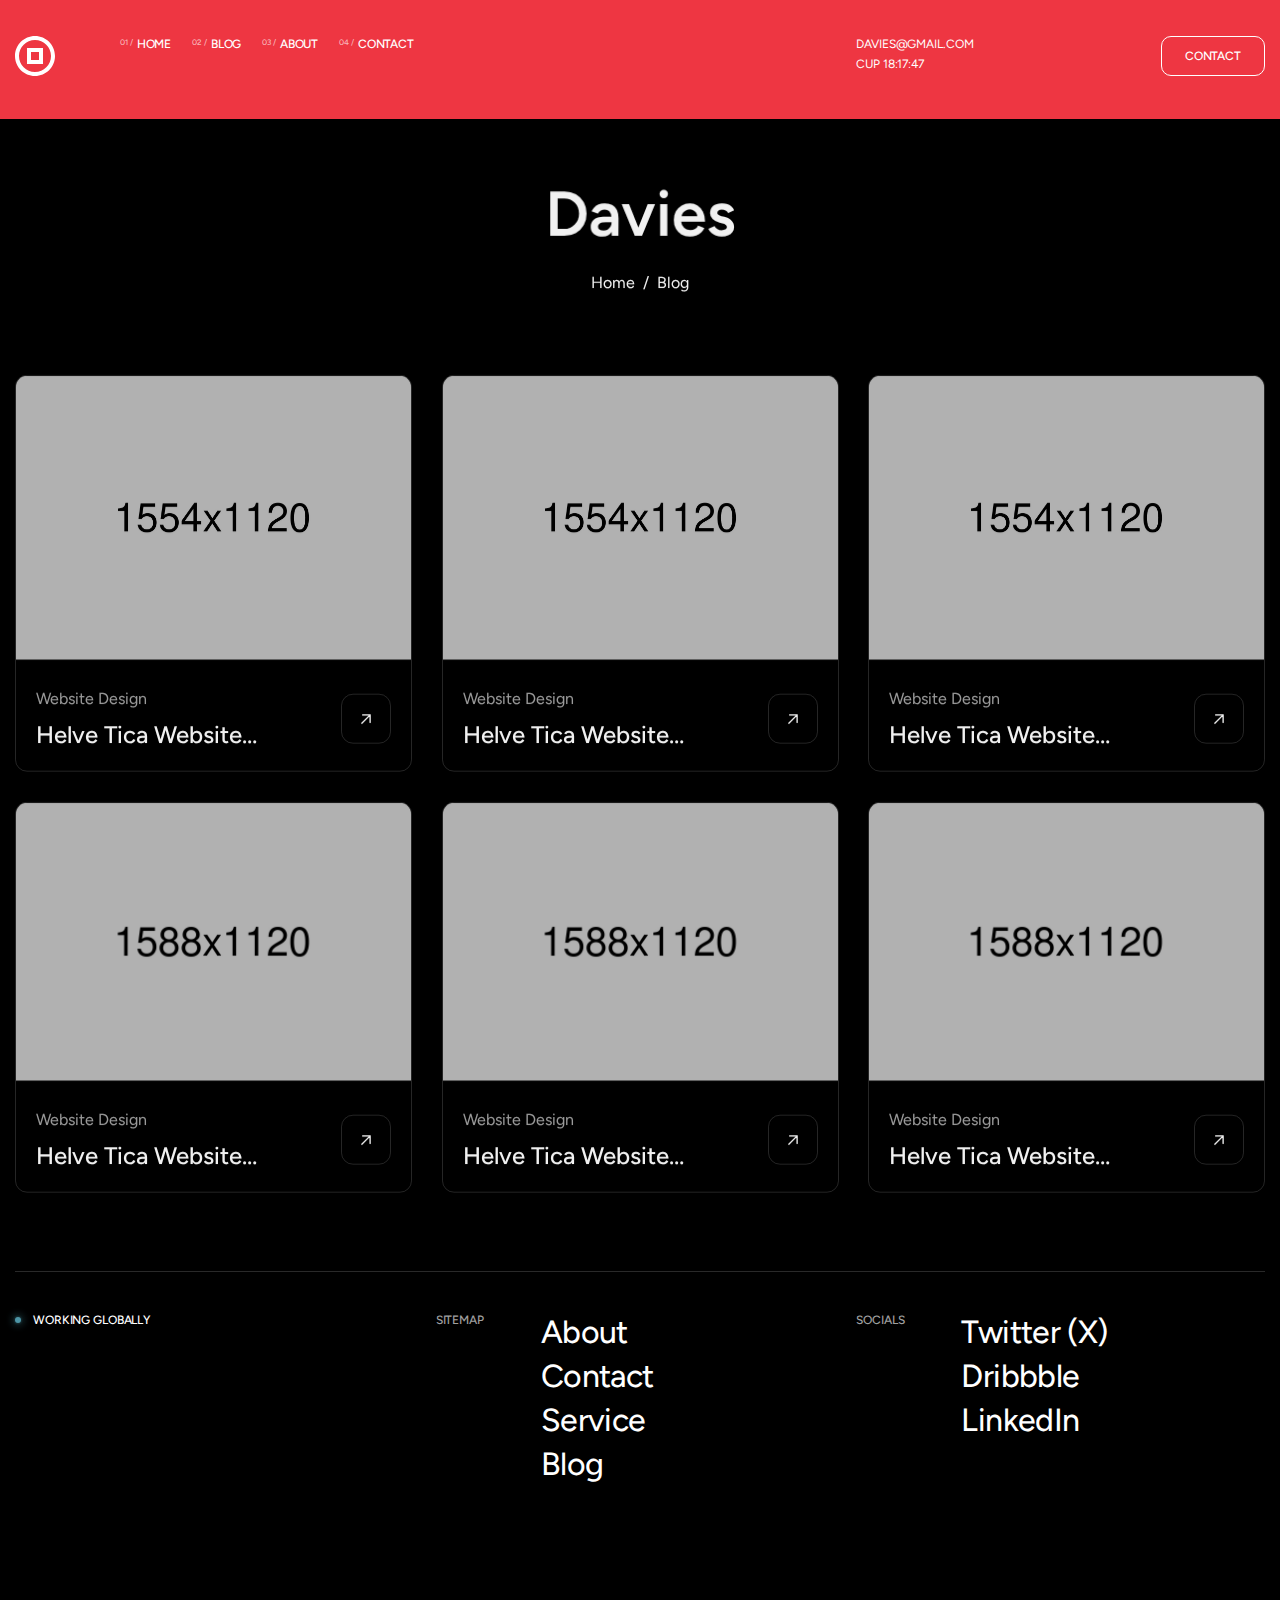
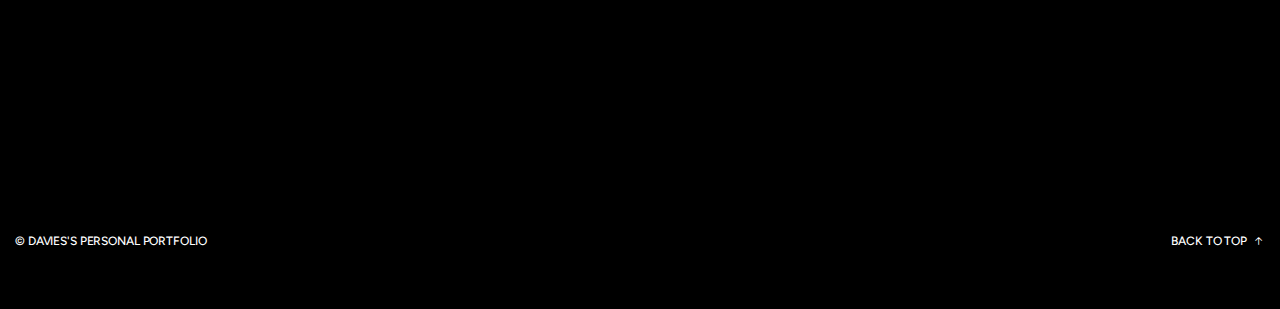
<file: blog-three-columns.html>
<!DOCTYPE html>

<!--[if IE 8]><html class="ie" xmlns="http://www.w3.org/1999/xhtml" xml:lang="en-US" lang="en-US"> <![endif]-->
<!--[if (gte IE 9)|!(IE)]><!-->
<html xmlns="http://www.w3.org/1999/xhtml" xml:lang="en-US" lang="en-US">
<!--<![endif]-->

<head>
    <meta charset="utf-8">
    <title>Davies - Personal Portfolio HTML Template</title>
    <meta name="author" content="themesflat.com">
    <meta name="viewport" content="width=device-width, initial-scale=1, maximum-scale=1">
    <meta name="description"
        content="Davies - Personal Portfolio is a sleek and modern HTML template designed for developers, designers, freelancers, and professionals who want to showcase their work online. Fully responsive, SEO-friendly, and easy to customize, it helps you create a strong personal brand and impress potential clients or employers.">

    <!-- font -->
    <link rel="stylesheet" href="assets/fonts/fonts.css">
    <link rel="stylesheet" href="assets/icon/icomoon/style.css">
    <!-- css -->
    <link rel="stylesheet" href="assets/css/bootstrap.min.css">
    <link rel="stylesheet" href="assets/css/swiper-bundle.min.css">
    <link rel="stylesheet" href="assets/css/animate.css">
    <link rel="stylesheet" href="assets/css/odometer.min.css">
    <link rel="stylesheet" type="text/css" href="assets/css/styles.css">

    <!-- Favicon and Touch Icons  -->
    <link rel="shortcut icon" href="assets/images/logo/favicon.svg">
    <link rel="apple-touch-icon-precomposed" href="assets/images/logo/favicon.svg">
</head>

<body class="counter-scroll">
    <canvas class="cursor-trail d-none d-xl-block" id="trail"></canvas>

    <!-- Scroll Top -->
    <button id="goTop">
        <span class="border-progress"></span>
        <span class="ic-wrap">
            <span class="icon icon-arrow-caret-right"></span>
        </span>
    </button>
    <!-- /Scroll Top -->

    <main id="wrapper">
        <!-- Header -->
        <header class="tf-header m-0">
            <div class="header-inner">
                <div class="container">
                    <div class="row">
                        <div class="col-6 col-md-1">
                            <a href="index.html" class="logo-site">
                                <svg version="1.1" id="Layer_1" xmlns="http://www.w3.org/2000/svg" xmlns:xlink="http://www.w3.org/1999/xlink" x="0px" y="0px" viewBox="0 0 100 100" style="enable-background:new 0 0 100 100;" xml:space="preserve">
<path class="st0" d="M50,0C22.4,0,0,22.4,0,50s22.4,50,50,50s50-22.4,50-50S77.6,0,50,0z M50,90c-22.1,0-40-17.9-40-40s17.9-40,40-40 s40,17.9,40,40S72.1,90,50,90z"/>
<path class="st0" d="M70,30H30v40h40V30z M60,60H40V40h20V60z"/>
</svg>
                            </a>
                        </div>
                        <div class="col-7 d-none d-md-block">
                            <div class="box-navigation">
                                <ul class="nav-menu-main">
                                    <li class="menu-item"><a href="index.html" class="item-link link text-caption"><span>01 /</span>HOME</a></li>
                                    <li class="menu-item has-child">
                                        <a href="#" class="item-link link text-caption"><span>02 /</span>BLOG</a>
                                        <ul class="sub-menu">
                                            <li class="sub-menu-item"><a href="blog-standard.html" class="item-link link text-caption">BLOG
                                                    STANDARD</a></li>
                                            <li class="sub-menu-item"><a href="blog-two-columns.html" class="item-link link text-caption">BLOG GRID
                                                    2</a></li>
                                            <li class="sub-menu-item"><a href="blog-three-columns.html" class="item-link link text-caption">BLOG GRID
                                                    3</a></li>
                                        </ul>
                                    </li>
                                    <li class="menu-item"><a href="index.html" class="item-link link text-caption"><span>03
                                                /</span>ABOUT</a></li>
                                    <li class="menu-item"><a href="index.html" class="item-link link text-caption"><span>04
                                                /</span>CONTACT</a></li>
                                </ul>
                            </div>
                        </div>
                        <div class="col-3 col-md-2 d-none d-sm-block">
                            <div class="header-contact">
                                <a href="mailto:davies@gmail.com" class="link text-caption">DAVIES@GMAIL.COM</a>
                                <p class="text-caption">
                                    CUP <span class="clock"></span>
                                </p>
                            </div>
                        </div>
                        <div class="col-6 col-sm-3 col-md-2 d-flex justify-content-end align-items-start">
                            <a href="#mobileMenu" data-bs-toggle="offcanvas" class="btn-mobile-menu text-caption link d-md-none">
                                <i class="icon icon-menu"></i>
                                MENU
                            </a>
                            <a href="index.html" class="tf-btn d-none d-md-flex">
                                <span class="text-caption">
                                    CONTACT
                                </span>
                            </a>
                        </div>
                    </div>
                </div>
            </div>
        </header>
        <!-- /Header -->
        <div class="section-page-title">
            <div class="container text-center">
                <h1 class="page-title fw-semibold effectFade fadeZoom">Davies</h1>
                <div class="breadcrumbs effectFade fadeUp">
                    <a href="index.html" class="link">Home</a>
                    <div>/</div>
                    <div>Blog</div>
                </div>
            </div>
        </div>
        <!-- Blog Grid 3 -->
        <section class="section-blog flat-spacing">
            <div class="container">
                <div class="tf-grid-layout sm-col-2 xl-col-3">
                    <div class="article-blog hover-img effectFade fadeUp no-div">
                        <a href="blog-single.html" class="blog-image img-style">
                            <img loading="lazy" width="426" height="307" src="assets/images/blog/blog-1.jpg" alt="Image">
                        </a>
                        <div class="blog-content">
                            <div class="infor">
                                <p class="infor_sub text-white-64">
                                    Website Design
                                </p>
                                <h6>
                                    <a href="blog-single.html" class="link infor_name">
                                        Helve Tica Website Redesign
                                    </a>
                                </h6>
                            </div>
                            <a href="blog-single.html" class="btn-action">
                                <i class="icon icon-arrow-top-right"></i>
                            </a>
                        </div>
                    </div>
                    <div class="article-blog hover-img effectFade fadeUp no-div">
                        <a href="blog-single.html" class="blog-image img-style">
                            <img loading="lazy" width="426" height="307" src="assets/images/blog/blog-2.jpg" alt="Image">
                        </a>
                        <div class="blog-content">
                            <div class="infor">
                                <p class="infor_sub text-white-64">
                                    Website Design
                                </p>
                                <h6>
                                    <a href="blog-single.html" class="link infor_name">
                                        Helve Tica Website Redesign
                                    </a>
                                </h6>
                            </div>
                            <a href="blog-single.html" class="btn-action">
                                <i class="icon icon-arrow-top-right"></i>
                            </a>
                        </div>
                    </div>
                    <div class="article-blog hover-img effectFade fadeUp no-div">
                        <a href="blog-single.html" class="blog-image img-style">
                            <img loading="lazy" width="426" height="307" src="assets/images/blog/blog-3.jpg" alt="Image">
                        </a>
                        <div class="blog-content">
                            <div class="infor">
                                <p class="infor_sub text-white-64">
                                    Website Design
                                </p>
                                <h6>
                                    <a href="blog-single.html" class="link infor_name">
                                        Helve Tica Website Redesign
                                    </a>
                                </h6>
                            </div>
                            <a href="blog-single.html" class="btn-action">
                                <i class="icon icon-arrow-top-right"></i>
                            </a>
                        </div>
                    </div>

                    <div class="article-blog hover-img effectFade fadeUp no-div">
                        <a href="blog-single.html" class="blog-image img-style">
                            <img loading="lazy" width="426" height="307" src="assets/images/blog/blog-4.jpg" alt="Image">
                        </a>
                        <div class="blog-content">
                            <div class="infor">
                                <p class="infor_sub text-white-64">
                                    Website Design
                                </p>
                                <h6>
                                    <a href="blog-single.html" class="link infor_name">
                                        Helve Tica Website Redesign
                                    </a>
                                </h6>
                            </div>
                            <a href="blog-single.html" class="btn-action">
                                <i class="icon icon-arrow-top-right"></i>
                            </a>
                        </div>
                    </div>
                    <div class="article-blog hover-img effectFade fadeUp no-div">
                        <a href="blog-single.html" class="blog-image img-style">
                            <img loading="lazy" width="426" height="307" src="assets/images/blog/blog-5.jpg" alt="Image">
                        </a>
                        <div class="blog-content">
                            <div class="infor">
                                <p class="infor_sub text-white-64">
                                    Website Design
                                </p>
                                <h6>
                                    <a href="blog-single.html" class="link infor_name">
                                        Helve Tica Website Redesign
                                    </a>
                                </h6>
                            </div>
                            <a href="blog-single.html" class="btn-action">
                                <i class="icon icon-arrow-top-right"></i>
                            </a>
                        </div>
                    </div>
                    <div class="article-blog hover-img effectFade fadeUp no-div">
                        <a href="blog-single.html" class="blog-image img-style">
                            <img loading="lazy" width="426" height="307" src="assets/images/blog/blog-6.jpg" alt="Image">
                        </a>
                        <div class="blog-content">
                            <div class="infor">
                                <p class="infor_sub text-white-64">
                                    Website Design
                                </p>
                                <h6>
                                    <a href="blog-single.html" class="link infor_name">
                                        Helve Tica Website Redesign
                                    </a>
                                </h6>
                            </div>
                            <a href="blog-single.html" class="btn-action">
                                <i class="icon icon-arrow-top-right"></i>
                            </a>
                        </div>
                    </div>
                </div>
            </div>
        </section>
        <!-- /Blog Grid 3 -->
        <!-- Footer -->
        <footer class="tf-footer">
            <div class="container">
                <div class="br-line"></div>
            </div>
            <div class="footer-inner">
                <div class="container">
                    <div class="row">
                        <div class="col-md-4">
                            <p class="title text-has-dot text-caption fw-medium mb-md-0">
                                <span class="br-dot"></span>
                                WORKING GLOBALLY
                            </p>
                        </div>
                        <div class="col-6 col-sm-2 col-md-1">
                            <p class="footer-heading text-caption fw-medium text-white-64">
                                SITEMAP
                            </p>
                        </div>
                        <div class="col-6 col-sm-4 col-md-3">
                            <ul class="footer-menu-list mb-sm-0">
                                <li><a href="index.html" class="link letter-space--2 h5">About</a></li>
                                <li><a href="index.html" class="link letter-space--2 h5">Contact</a></li>
                                <li><a href="index.html" class="link letter-space--2 h5">Service</a></li>
                                <li><a href="blog-standard.html" class="link letter-space--2 h5">Blog</a></li>
                            </ul>
                        </div>
                        <div class="col-6 col-sm-2 col-md-1">
                            <p class="footer-heading text-caption fw-medium text-white-64">
                                SOCIALS
                            </p>
                        </div>
                        <div class="col-6 col-sm-4 col-md-3">
                            <ul class="footer-menu-list mb-0">
                                <li><a href="#" class="link letter-space--2 h5">Twitter (X)</a></li>
                                <li><a href="#" class="link letter-space--2 h5">Dribbble</a></li>
                                <li><a href="#" class="link letter-space--2 h5">LinkedIn</a></li>
                            </ul>
                        </div>
                    </div>
                </div>
            </div>
            <div class="footer-bottom">
                <div class="container">
                    <div class="img-agency">
                        <img class="effectFade fadeZoom" loading="lazy" width="1293" height="269" src="assets/images/logo/agency.png" alt="Image">
                    </div>
                    <div class="bottom">
                        <p class="text-nocopy text-caption fw-medium letter-space--1">
                            © DAVIES'S PERSONAL PORTFOLIO
                        </p>

                        <a href="#" class="action-go-top tf-link-icon link text-caption fw-medium letter-space--1">
                            BACK TO TOP
                            <i class="icon icon-arrow-long-right"></i>
                        </a>
                    </div>
                </div>
            </div>
        </footer>
        <!-- /Footer -->
    </main>
    <!-- Mobile Menu -->
    <div class="offcanvas offcanvas-bottom offcanvas-menu" id="mobileMenu">
        <div class="offcanvas-content">
            <div class="container h-100">
                <div class="offcanvas-content_wrapin">
                    <div class="canvas_head">
                        <a href="index.html" class="logo-site">
                            <svg version="1.1" id="Layer_1" xmlns="http://www.w3.org/2000/svg" xmlns:xlink="http://www.w3.org/1999/xlink" x="0px" y="0px" viewBox="0 0 100 100" style="enable-background:new 0 0 100 100;" xml:space="preserve">
<path class="st0" d="M50,0C22.4,0,0,22.4,0,50s22.4,50,50,50s50-22.4,50-50S77.6,0,50,0z M50,90c-22.1,0-40-17.9-40-40s17.9-40,40-40 s40,17.9,40,40S72.1,90,50,90z"/>
<path class="st0" d="M70,30H30v40h40V30z M60,60H40V40h20V60z"/>
</svg>
                        </a>
                        <a href="#" data-bs-dismiss="offcanvas" class="btn-mobile-menu text-caption link">
                            <i class="icon icon-close"></i>
                            CLOSE
                        </a>
                    </div>
                    <div class="canvas_center">
                        <ul class="nav-ul-mb">
                            <li>
                                <div class="item">
                                    <a href="index.html" class="mb-menu-link text-display-1">
                                        <span class="text">Home</span>
                                        <div class="infiniteSlide_text_main">
                                            <div class="infiniteSlide infiniteSlide_text" data-clone="5">
                                                <p class="text-body-2 letter-space--1">
                                                    <span class="text-primary">//</span> View Home
                                                </p>
                                                <p class="text-body-2 letter-space--1">
                                                    <span class="text-primary">//</span> View Home
                                                </p>
                                                <p class="text-body-2 letter-space--1">
                                                    <span class="text-primary">//</span> View Home
                                                </p>
                                            </div>
                                        </div>
                                    </a>
                                </div>
                            </li>
                            <li>
                                <div class="item">
                                    <div class="has-sub-menu">
                                        <a href="#dropdown-menu-1" class="mb-menu-link text-display-1 collapsed" data-bs-toggle="collapse"
                                            aria-expanded="false" aria-controls="dropdown-menu-1">
                                            <span class="text">Blog</span>
                                            <div class="infiniteSlide_text_main">
                                                <div class="infiniteSlide infiniteSlide_text" data-clone="5">
                                                    <p class="text-body-2 letter-space--1">
                                                        <span class="text-primary">//</span> View Blog
                                                    </p>
                                                    <p class="text-body-2 letter-space--1">
                                                        <span class="text-primary">//</span> View Blog
                                                    </p>
                                                    <p class="text-body-2 letter-space--1">
                                                        <span class="text-primary">//</span> View Blog
                                                    </p>
                                                </div>
                                            </div>
                                        </a>
                                        <div id="dropdown-menu-1" class="collapse">
                                            <ul class="sub-nav-menu">
                                                <li><a href="blog-standard.html" class="sub-nav-link">Blog Standard</a></li>
                                                <li><a href="blog-two-columns.html" class="sub-nav-link">Blog Grid 2</a></li>
                                                <li><a href="blog-three-columns.html" class="sub-nav-link">Blog Grid 3</a></li>
                                            </ul>
                                        </div>
                                    </div>
                                </div>
                            </li>
                            <li>
                                <div class="item">
                                    <a href="index.html" class="mb-menu-link text-display-1">
                                        <span class="text">About</span>
                                        <div class="infiniteSlide_text_main">
                                            <div class="infiniteSlide infiniteSlide_text" data-clone="5">
                                                <p class="text-body-2 letter-space--1">
                                                    <span class="text-primary">//</span> View About
                                                </p>
                                                <p class="text-body-2 letter-space--1">
                                                    <span class="text-primary">//</span> View About
                                                </p>
                                                <p class="text-body-2 letter-space--1">
                                                    <span class="text-primary">//</span> View About
                                                </p>
                                            </div>
                                        </div>
                                    </a>
                                </div>
                            </li>
                            <li>
                                <div class="item">
                                    <a href="index.html" class="mb-menu-link text-display-1">
                                        <span class="text">Contact</span>
                                        <div class="infiniteSlide_text_main">
                                            <div class="infiniteSlide infiniteSlide_text" data-clone="5">
                                                <p class="text-body-2 letter-space--1">
                                                    <span class="text-primary">//</span> View Contact
                                                </p>
                                                <p class="text-body-2 letter-space--1">
                                                    <span class="text-primary">//</span> View Contact
                                                </p>
                                                <p class="text-body-2 letter-space--1">
                                                    <span class="text-primary">//</span> View Contact
                                                </p>
                                            </div>
                                        </div>
                                    </a>
                                </div>
                            </li>
                        </ul>
                    </div>
                    <div class="canvas_foot">
                        <div class="left">
                            <a href="mailto:davies@gmail.com" class="link text-caption">DAVIES@GMAIL.COM</a>
                            <p class="text-caption">
                                CUP <span class="clock"></span>
                            </p>
                        </div>
                        <div class="right">
                            <a href="#" class="tf-link-icon text-caption link">
                                <i class="icon icon-arrow-top-right"></i>
                                TWITTER (X)
                            </a>
                            <a href="#" class="tf-link-icon text-caption link">
                                <i class="icon icon-arrow-top-right"></i>
                                DRIBBBLE
                            </a>
                            <a href="#" class="tf-link-icon text-caption link">
                                <i class="icon icon-arrow-top-right"></i>
                                LINKEDIN
                            </a>
                        </div>
                    </div>
                </div>
            </div>
        </div>
    </div>
    <!-- /Mobile Menu -->

    <!-- Javascript -->
    <script src="assets/js/bootstrap.min.js"></script>
    <script src="assets/js/jquery.min.js"></script>
    <script src="assets/js/swiper-bundle.min.js"></script>
    <script src="assets/js/carousel.js"></script>

    <script src="assets/js/infinityslide.js"></script>
    <script src="assets/js/ScrollSmooth.js"></script>
    <script src="assets/js/gsap.min.js"></script>
    <script src="assets/js/gsapAnimation.js"></script>
    <script src="assets/js/SplitText.min.js"></script>
    <script src="assets/js/ScrollTrigger.min.js"></script>
    <script src="assets/js/odometer.min.js"></script>
    <script src="assets/js/jquery.nice-select.min.js"></script>
    <script src="assets/js/main.js"></script>
</body>

</html>
</file>
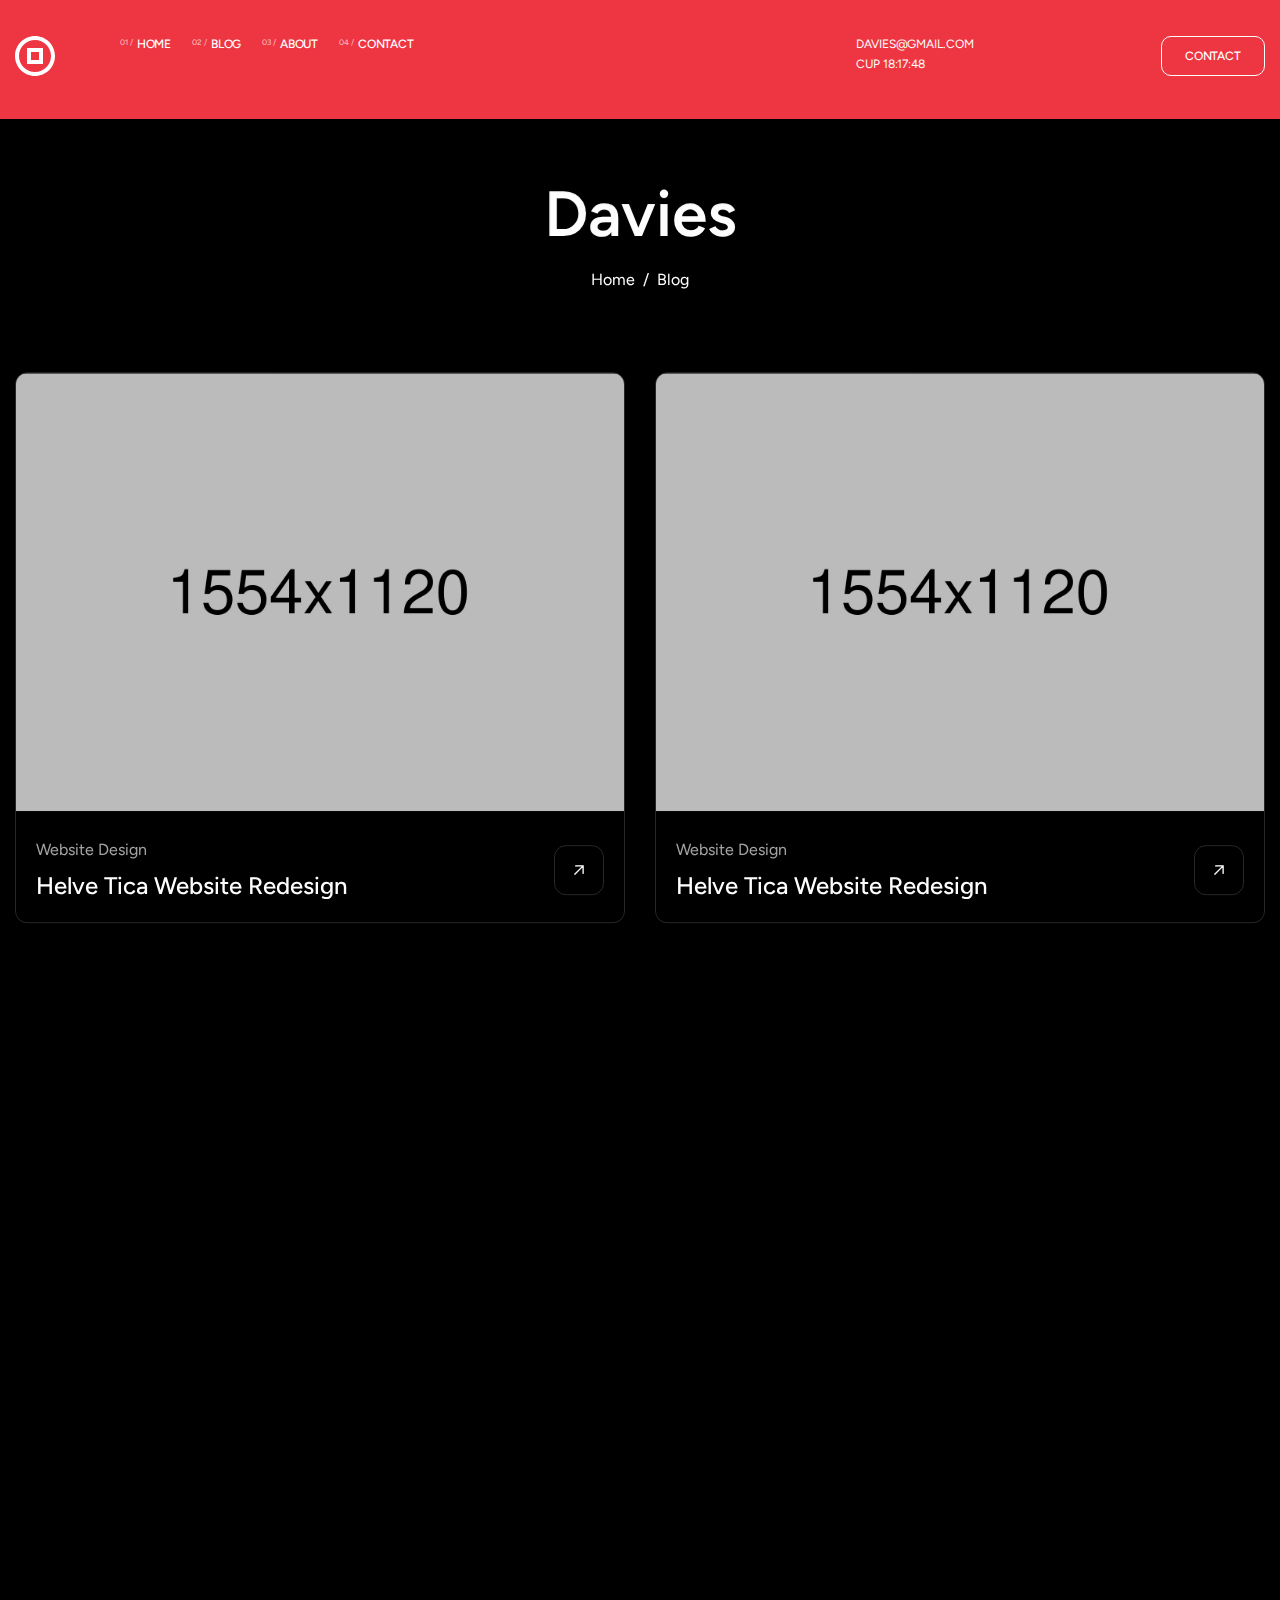
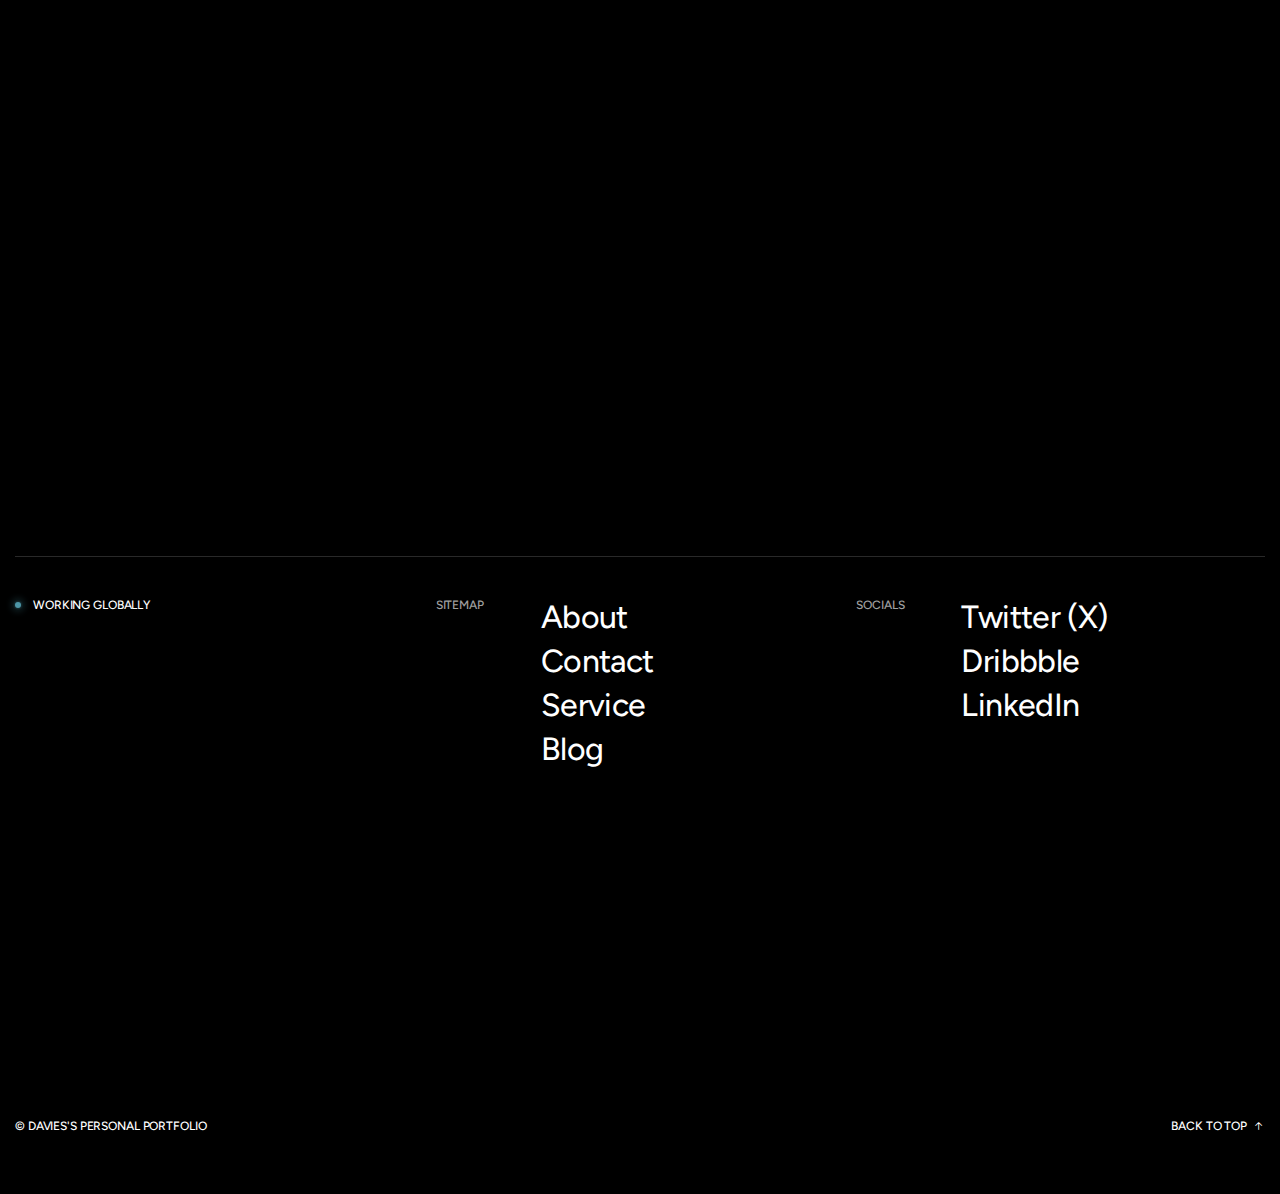
<file: blog-two-columns.html>
<!DOCTYPE html>

<!--[if IE 8]><html class="ie" xmlns="http://www.w3.org/1999/xhtml" xml:lang="en-US" lang="en-US"> <![endif]-->
<!--[if (gte IE 9)|!(IE)]><!-->
<html xmlns="http://www.w3.org/1999/xhtml" xml:lang="en-US" lang="en-US">
<!--<![endif]-->

<head>
    <meta charset="utf-8">
    <title>Davies - Personal Portfolio HTML Template</title>
    <meta name="author" content="themesflat.com">
    <meta name="viewport" content="width=device-width, initial-scale=1, maximum-scale=1">
    <meta name="description"
        content="Davies - Personal Portfolio is a sleek and modern HTML template designed for developers, designers, freelancers, and professionals who want to showcase their work online. Fully responsive, SEO-friendly, and easy to customize, it helps you create a strong personal brand and impress potential clients or employers.">

    <!-- font -->
    <link rel="stylesheet" href="assets/fonts/fonts.css">
    <link rel="stylesheet" href="assets/icon/icomoon/style.css">
    <!-- css -->
    <link rel="stylesheet" href="assets/css/bootstrap.min.css">
    <link rel="stylesheet" href="assets/css/swiper-bundle.min.css">
    <link rel="stylesheet" href="assets/css/animate.css">
    <link rel="stylesheet" href="assets/css/odometer.min.css">
    <link rel="stylesheet" type="text/css" href="assets/css/styles.css">

    <!-- Favicon and Touch Icons  -->
    <link rel="shortcut icon" href="assets/images/logo/favicon.svg">
    <link rel="apple-touch-icon-precomposed" href="assets/images/logo/favicon.svg">
</head>

<body class="counter-scroll">
    <canvas class="cursor-trail d-none d-xl-block" id="trail"></canvas>

    <!-- Scroll Top -->
    <button id="goTop">
        <span class="border-progress"></span>
        <span class="ic-wrap">
            <span class="icon icon-arrow-caret-right"></span>
        </span>
    </button>
    <!-- /Scroll Top -->

    <main id="wrapper">
        <!-- Header -->
        <header class="tf-header m-0">
            <div class="header-inner">
                <div class="container">
                    <div class="row">
                        <div class="col-6 col-md-1">
                            <a href="index.html" class="logo-site">
                                <svg version="1.1" id="Layer_1" xmlns="http://www.w3.org/2000/svg" xmlns:xlink="http://www.w3.org/1999/xlink" x="0px" y="0px" viewBox="0 0 100 100" style="enable-background:new 0 0 100 100;" xml:space="preserve">
<path class="st0" d="M50,0C22.4,0,0,22.4,0,50s22.4,50,50,50s50-22.4,50-50S77.6,0,50,0z M50,90c-22.1,0-40-17.9-40-40s17.9-40,40-40 s40,17.9,40,40S72.1,90,50,90z"/>
<path class="st0" d="M70,30H30v40h40V30z M60,60H40V40h20V60z"/>
</svg>
                            </a>
                        </div>
                        <div class="col-7 d-none d-md-block">
                            <div class="box-navigation">
                                <ul class="nav-menu-main">
                                    <li class="menu-item"><a href="index.html" class="item-link link text-caption"><span>01 /</span>HOME</a></li>
                                    <li class="menu-item has-child">
                                        <a href="#" class="item-link link text-caption"><span>02 /</span>BLOG</a>
                                        <ul class="sub-menu">
                                            <li class="sub-menu-item"><a href="blog-standard.html" class="item-link link text-caption">BLOG
                                                    STANDARD</a></li>
                                            <li class="sub-menu-item"><a href="blog-two-columns.html" class="item-link link text-caption">BLOG GRID
                                                    2</a></li>
                                            <li class="sub-menu-item"><a href="blog-three-columns.html" class="item-link link text-caption">BLOG GRID
                                                    3</a></li>
                                        </ul>
                                    </li>
                                    <li class="menu-item"><a href="index.html" class="item-link link text-caption"><span>03
                                                /</span>ABOUT</a></li>
                                    <li class="menu-item"><a href="index.html" class="item-link link text-caption"><span>04
                                                /</span>CONTACT</a></li>
                                </ul>
                            </div>
                        </div>
                        <div class="col-3 col-md-2 d-none d-sm-block">
                            <div class="header-contact">
                                <a href="mailto:davies@gmail.com" class="link text-caption">DAVIES@GMAIL.COM</a>
                                <p class="text-caption">
                                    CUP <span class="clock"></span>
                                </p>
                            </div>
                        </div>
                        <div class="col-6 col-sm-3 col-md-2 d-flex justify-content-end align-items-start">
                            <a href="#mobileMenu" data-bs-toggle="offcanvas" class="btn-mobile-menu text-caption link d-md-none">
                                <i class="icon icon-menu"></i>
                                MENU
                            </a>
                            <a href="index.html" class="tf-btn d-none d-md-flex">
                                <span class="text-caption">
                                    CONTACT
                                </span>
                            </a>
                        </div>
                    </div>
                </div>
            </div>
        </header>
        <!-- /Header -->
        <div class="section-page-title">
            <div class="container text-center">
                <h1 class="page-title fw-semibold effectFade fadeZoom">Davies</h1>
                <div class="breadcrumbs effectFade fadeUp">
                    <a href="index.html" class="link">Home</a>
                    <div>/</div>
                    <div>Blog</div>
                </div>
            </div>
        </div>
        <!-- Blog Grid 3 -->
        <section class="section-blog flat-spacing">
            <div class="container">
                <div class="tf-grid-layout sm-col-2">
                    <div class="article-blog hover-img effectFade fadeUp no-div">
                        <a href="blog-single.html" class="blog-image img-style">
                            <img loading="lazy" width="426" height="307" src="assets/images/blog/blog-1.jpg" alt="Image">
                        </a>
                        <div class="blog-content">
                            <div class="infor">
                                <p class="infor_sub text-white-64">
                                    Website Design
                                </p>
                                <h6>
                                    <a href="blog-single.html" class="link infor_name">
                                        Helve Tica Website Redesign
                                    </a>
                                </h6>
                            </div>
                            <a href="blog-single.html" class="btn-action">
                                <i class="icon icon-arrow-top-right"></i>
                            </a>
                        </div>
                    </div>
                    <div class="article-blog hover-img effectFade fadeUp no-div">
                        <a href="blog-single.html" class="blog-image img-style">
                            <img loading="lazy" width="426" height="307" src="assets/images/blog/blog-2.jpg" alt="Image">
                        </a>
                        <div class="blog-content">
                            <div class="infor">
                                <p class="infor_sub text-white-64">
                                    Website Design
                                </p>
                                <h6>
                                    <a href="blog-single.html" class="link infor_name">
                                        Helve Tica Website Redesign
                                    </a>
                                </h6>
                            </div>
                            <a href="blog-single.html" class="btn-action">
                                <i class="icon icon-arrow-top-right"></i>
                            </a>
                        </div>
                    </div>
                    <div class="article-blog hover-img effectFade fadeUp no-div">
                        <a href="blog-single.html" class="blog-image img-style">
                            <img loading="lazy" width="426" height="307" src="assets/images/blog/blog-3.jpg" alt="Image">
                        </a>
                        <div class="blog-content">
                            <div class="infor">
                                <p class="infor_sub text-white-64">
                                    Website Design
                                </p>
                                <h6>
                                    <a href="blog-single.html" class="link infor_name">
                                        Helve Tica Website Redesign
                                    </a>
                                </h6>
                            </div>
                            <a href="blog-single.html" class="btn-action">
                                <i class="icon icon-arrow-top-right"></i>
                            </a>
                        </div>
                    </div>

                    <div class="article-blog hover-img effectFade fadeUp no-div">
                        <a href="blog-single.html" class="blog-image img-style">
                            <img loading="lazy" width="426" height="307" src="assets/images/blog/blog-4.jpg" alt="Image">
                        </a>
                        <div class="blog-content">
                            <div class="infor">
                                <p class="infor_sub text-white-64">
                                    Website Design
                                </p>
                                <h6>
                                    <a href="blog-single.html" class="link infor_name">
                                        Helve Tica Website Redesign
                                    </a>
                                </h6>
                            </div>
                            <a href="blog-single.html" class="btn-action">
                                <i class="icon icon-arrow-top-right"></i>
                            </a>
                        </div>
                    </div>
                    <div class="article-blog hover-img effectFade fadeUp no-div">
                        <a href="blog-single.html" class="blog-image img-style">
                            <img loading="lazy" width="426" height="307" src="assets/images/blog/blog-5.jpg" alt="Image">
                        </a>
                        <div class="blog-content">
                            <div class="infor">
                                <p class="infor_sub text-white-64">
                                    Website Design
                                </p>
                                <h6>
                                    <a href="blog-single.html" class="link infor_name">
                                        Helve Tica Website Redesign
                                    </a>
                                </h6>
                            </div>
                            <a href="blog-single.html" class="btn-action">
                                <i class="icon icon-arrow-top-right"></i>
                            </a>
                        </div>
                    </div>
                    <div class="article-blog hover-img effectFade fadeUp no-div">
                        <a href="blog-single.html" class="blog-image img-style">
                            <img loading="lazy" width="426" height="307" src="assets/images/blog/blog-6.jpg" alt="Image">
                        </a>
                        <div class="blog-content">
                            <div class="infor">
                                <p class="infor_sub text-white-64">
                                    Website Design
                                </p>
                                <h6>
                                    <a href="blog-single.html" class="link infor_name">
                                        Helve Tica Website Redesign
                                    </a>
                                </h6>
                            </div>
                            <a href="blog-single.html" class="btn-action">
                                <i class="icon icon-arrow-top-right"></i>
                            </a>
                        </div>
                    </div>
                </div>
            </div>
        </section>
        <!-- /Blog Grid 3 -->
        <!-- Footer -->
        <footer class="tf-footer">
            <div class="container">
                <div class="br-line"></div>
            </div>
            <div class="footer-inner">
                <div class="container">
                    <div class="row">
                        <div class="col-md-4">
                            <p class="title text-has-dot text-caption fw-medium mb-md-0">
                                <span class="br-dot"></span>
                                WORKING GLOBALLY
                            </p>
                        </div>
                        <div class="col-6 col-sm-2 col-md-1">
                            <p class="footer-heading text-caption fw-medium text-white-64">
                                SITEMAP
                            </p>
                        </div>
                        <div class="col-6 col-sm-4 col-md-3">
                            <ul class="footer-menu-list mb-sm-0">
                                <li><a href="index.html" class="link letter-space--2 h5">About</a></li>
                                <li><a href="index.html" class="link letter-space--2 h5">Contact</a></li>
                                <li><a href="index.html" class="link letter-space--2 h5">Service</a></li>
                                <li><a href="blog-standard.html" class="link letter-space--2 h5">Blog</a></li>
                            </ul>
                        </div>
                        <div class="col-6 col-sm-2 col-md-1">
                            <p class="footer-heading text-caption fw-medium text-white-64">
                                SOCIALS
                            </p>
                        </div>
                        <div class="col-6 col-sm-4 col-md-3">
                            <ul class="footer-menu-list mb-0">
                                <li><a href="#" class="link letter-space--2 h5">Twitter (X)</a></li>
                                <li><a href="#" class="link letter-space--2 h5">Dribbble</a></li>
                                <li><a href="#" class="link letter-space--2 h5">LinkedIn</a></li>
                            </ul>
                        </div>
                    </div>
                </div>
            </div>
            <div class="footer-bottom">
                <div class="container">
                    <div class="img-agency">
                        <img class="effectFade fadeZoom" loading="lazy" width="1293" height="269" src="assets/images/logo/agency.png" alt="Image">
                    </div>
                    <div class="bottom">
                        <p class="text-nocopy text-caption fw-medium letter-space--1">
                            © DAVIES'S PERSONAL PORTFOLIO
                        </p>

                        <a href="#" class="action-go-top tf-link-icon link text-caption fw-medium letter-space--1">
                            BACK TO TOP
                            <i class="icon icon-arrow-long-right"></i>
                        </a>
                    </div>
                </div>
            </div>
        </footer>
        <!-- /Footer -->
    </main>
    <!-- Mobile Menu -->
    <div class="offcanvas offcanvas-bottom offcanvas-menu" id="mobileMenu">
        <div class="offcanvas-content">
            <div class="container h-100">
                <div class="offcanvas-content_wrapin">
                    <div class="canvas_head">
                        <a href="index.html" class="logo-site">
                            <svg version="1.1" id="Layer_1" xmlns="http://www.w3.org/2000/svg" xmlns:xlink="http://www.w3.org/1999/xlink" x="0px" y="0px" viewBox="0 0 100 100" style="enable-background:new 0 0 100 100;" xml:space="preserve">
<path class="st0" d="M50,0C22.4,0,0,22.4,0,50s22.4,50,50,50s50-22.4,50-50S77.6,0,50,0z M50,90c-22.1,0-40-17.9-40-40s17.9-40,40-40 s40,17.9,40,40S72.1,90,50,90z"/>
<path class="st0" d="M70,30H30v40h40V30z M60,60H40V40h20V60z"/>
</svg>
                        </a>
                        <a href="#" data-bs-dismiss="offcanvas" class="btn-mobile-menu text-caption link">
                            <i class="icon icon-close"></i>
                            CLOSE
                        </a>
                    </div>
                    <div class="canvas_center">
                        <ul class="nav-ul-mb">
                            <li>
                                <div class="item">
                                    <a href="index.html" class="mb-menu-link text-display-1">
                                        <span class="text">Home</span>
                                        <div class="infiniteSlide_text_main">
                                            <div class="infiniteSlide infiniteSlide_text" data-clone="5">
                                                <p class="text-body-2 letter-space--1">
                                                    <span class="text-primary">//</span> View Home
                                                </p>
                                                <p class="text-body-2 letter-space--1">
                                                    <span class="text-primary">//</span> View Home
                                                </p>
                                                <p class="text-body-2 letter-space--1">
                                                    <span class="text-primary">//</span> View Home
                                                </p>
                                            </div>
                                        </div>
                                    </a>
                                </div>
                            </li>
                            <li>
                                <div class="item">
                                    <div class="has-sub-menu">
                                        <a href="#dropdown-menu-1" class="mb-menu-link text-display-1 collapsed" data-bs-toggle="collapse"
                                            aria-expanded="false" aria-controls="dropdown-menu-1">
                                            <span class="text">Blog</span>
                                            <div class="infiniteSlide_text_main">
                                                <div class="infiniteSlide infiniteSlide_text" data-clone="5">
                                                    <p class="text-body-2 letter-space--1">
                                                        <span class="text-primary">//</span> View Blog
                                                    </p>
                                                    <p class="text-body-2 letter-space--1">
                                                        <span class="text-primary">//</span> View Blog
                                                    </p>
                                                    <p class="text-body-2 letter-space--1">
                                                        <span class="text-primary">//</span> View Blog
                                                    </p>
                                                </div>
                                            </div>
                                        </a>
                                        <div id="dropdown-menu-1" class="collapse">
                                            <ul class="sub-nav-menu">
                                                <li><a href="blog-standard.html" class="sub-nav-link">Blog Standard</a></li>
                                                <li><a href="blog-two-columns.html" class="sub-nav-link">Blog Grid 2</a></li>
                                                <li><a href="blog-three-columns.html" class="sub-nav-link">Blog Grid 3</a></li>
                                            </ul>
                                        </div>
                                    </div>
                                </div>
                            </li>
                            <li>
                                <div class="item">
                                    <a href="index.html" class="mb-menu-link text-display-1">
                                        <span class="text">About</span>
                                        <div class="infiniteSlide_text_main">
                                            <div class="infiniteSlide infiniteSlide_text" data-clone="5">
                                                <p class="text-body-2 letter-space--1">
                                                    <span class="text-primary">//</span> View About
                                                </p>
                                                <p class="text-body-2 letter-space--1">
                                                    <span class="text-primary">//</span> View About
                                                </p>
                                                <p class="text-body-2 letter-space--1">
                                                    <span class="text-primary">//</span> View About
                                                </p>
                                            </div>
                                        </div>
                                    </a>
                                </div>
                            </li>
                            <li>
                                <div class="item">
                                    <a href="index.html" class="mb-menu-link text-display-1">
                                        <span class="text">Contact</span>
                                        <div class="infiniteSlide_text_main">
                                            <div class="infiniteSlide infiniteSlide_text" data-clone="5">
                                                <p class="text-body-2 letter-space--1">
                                                    <span class="text-primary">//</span> View Contact
                                                </p>
                                                <p class="text-body-2 letter-space--1">
                                                    <span class="text-primary">//</span> View Contact
                                                </p>
                                                <p class="text-body-2 letter-space--1">
                                                    <span class="text-primary">//</span> View Contact
                                                </p>
                                            </div>
                                        </div>
                                    </a>
                                </div>
                            </li>
                        </ul>
                    </div>
                    <div class="canvas_foot">
                        <div class="left">
                            <a href="mailto:davies@gmail.com" class="link text-caption">DAVIES@GMAIL.COM</a>
                            <p class="text-caption">
                                CUP <span class="clock"></span>
                            </p>
                        </div>
                        <div class="right">
                            <a href="#" class="tf-link-icon text-caption link">
                                <i class="icon icon-arrow-top-right"></i>
                                TWITTER (X)
                            </a>
                            <a href="#" class="tf-link-icon text-caption link">
                                <i class="icon icon-arrow-top-right"></i>
                                DRIBBBLE
                            </a>
                            <a href="#" class="tf-link-icon text-caption link">
                                <i class="icon icon-arrow-top-right"></i>
                                LINKEDIN
                            </a>
                        </div>
                    </div>
                </div>
            </div>
        </div>
    </div>
    <!-- /Mobile Menu -->

    <!-- Javascript -->
    <script src="assets/js/bootstrap.min.js"></script>
    <script src="assets/js/jquery.min.js"></script>
    <script src="assets/js/swiper-bundle.min.js"></script>
    <script src="assets/js/carousel.js"></script>
    <script src="assets/js/infinityslide.js"></script>
    <script src="assets/js/ScrollSmooth.js"></script>
    <script src="assets/js/gsap.min.js"></script>
    <script src="assets/js/gsapAnimation.js"></script>
    <script src="assets/js/SplitText.min.js"></script>
    <script src="assets/js/ScrollTrigger.min.js"></script>
    <script src="assets/js/odometer.min.js"></script>
    <script src="assets/js/jquery.nice-select.min.js"></script>
    <script src="assets/js/main.js"></script>
</body>

</html>
</file>
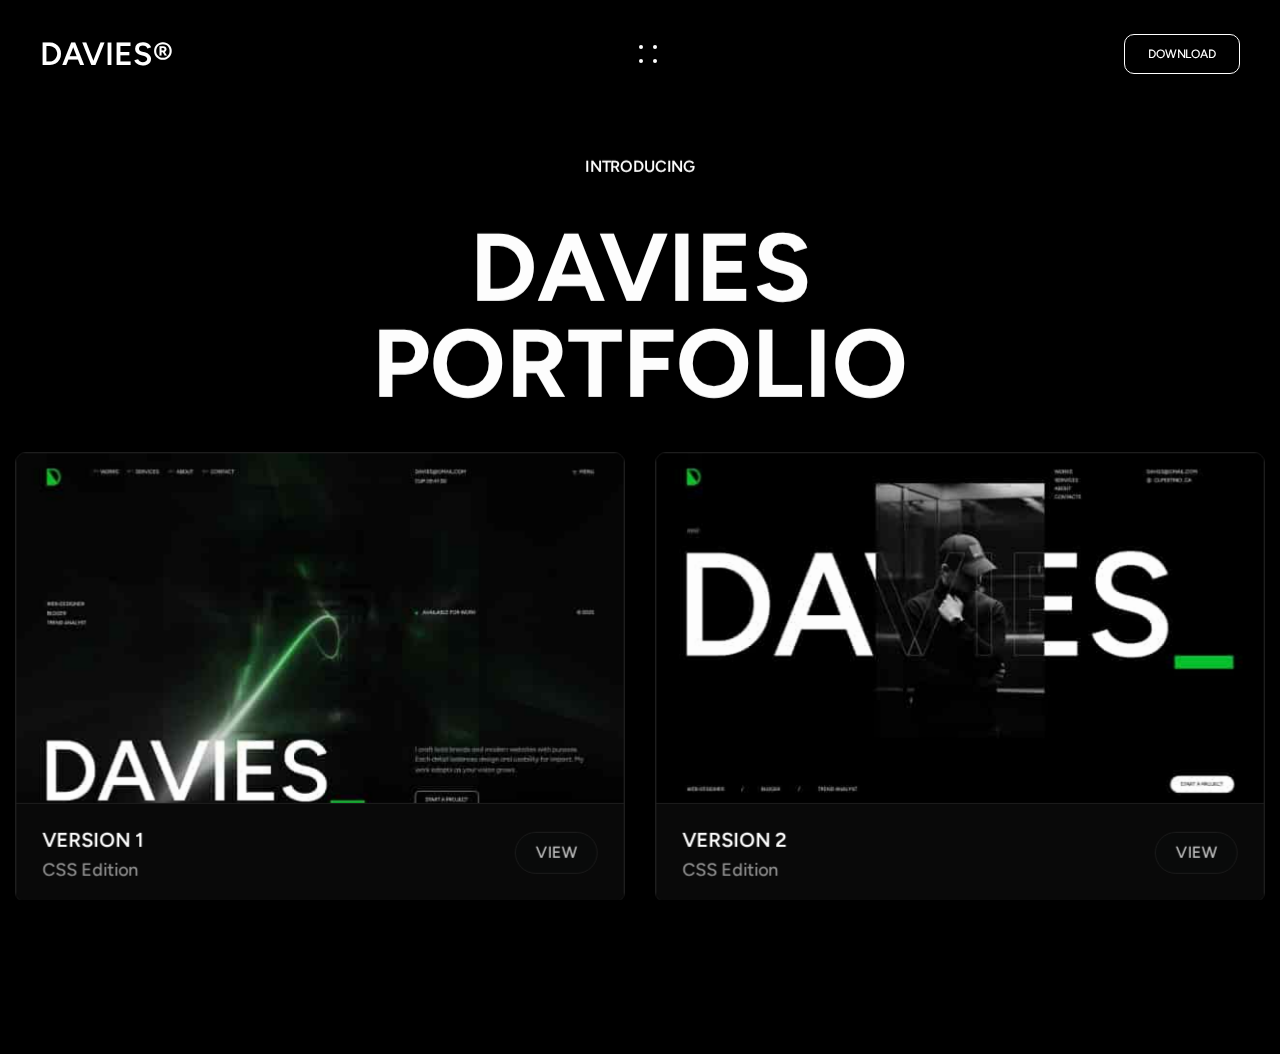
<file: landing.html>
<!DOCTYPE html>

<!--[if IE 8]><html class="ie" xmlns="http://www.w3.org/1999/xhtml" xml:lang="en-US" lang="en-US"> <![endif]-->
<!--[if (gte IE 9)|!(IE)]><!-->
<html xmlns="http://www.w3.org/1999/xhtml" xml:lang="en-US" lang="en-US">
<!--<![endif]-->

<head>
    <meta charset="utf-8">
    <title>Davies - Personal Portfolio HTML Template</title>
    <meta name="author" content="themesflat.com">
    <meta name="viewport" content="width=device-width, initial-scale=1, maximum-scale=1">
    <meta name="description"
        content="Davies - Personal Portfolio is a sleek and modern HTML template designed for developers, designers, freelancers, and professionals who want to showcase their work online. Fully responsive, SEO-friendly, and easy to customize, it helps you create a strong personal brand and impress potential clients or employers.">

    <!-- font -->
    <link rel="stylesheet" href="assets/fonts/fonts.css">
    <link rel="stylesheet" href="assets/icon/icomoon/style.css">
    <!-- css -->
    <link rel="stylesheet" href="assets/css/bootstrap.min.css">
    <link rel="stylesheet" href="assets/css/swiper-bundle.min.css">
    <link rel="stylesheet" href="assets/css/animate.css">
    <link rel="stylesheet" href="assets/css/odometer.min.css">
    <link rel="stylesheet" type="text/css" href="assets/css/styles.css">

    <!-- Favicon and Touch Icons  -->
    <link rel="shortcut icon" href="assets/images/logo/favicon.svg">
    <link rel="apple-touch-icon-precomposed" href="assets/images/logo/favicon.svg">
</head>

<body class="counter-scroll">
    <canvas class="cursor-trail d-none d-xl-block" id="trail"></canvas>
    <main id="wrapper">
        <div id="smooth-wrapper">
            <div id="smooth-content">
                <!-- Header -->
                <header class="header-area">
                    <div class="area-left">
                        <h5 class="fw-semibold">
                            DAVIES®
                        </h5>
                    </div>
                    <div class="header-middle">
                        <div class="humberg-menu">
                            <span></span>
                            <span></span>
                            <span></span>
                            <span></span>
                        </div>
                    </div>
                    <a href="#" class="tf-btn">
                        DOWNLOAD
                    </a>
                </header>
                <!-- /Header -->
                <!-- Demo -->
                <section class="section-demo flat-spacing">
                    <div class="container">
                        <div class="s-header d-block text-center">
                            <p class="mini-title text-body-1 letter-space--1 fw-semibold effectFade fadeUp">
                                INTRODUCING
                            </p>
                            <h1 class="fw-bold text-display-1">
                                <span class="effectFade fadeUp d-block">DAVIES</span>
                                <span class="effectFade fadeUp d-block">PORTFOLIO</span>
                            </h1>
                        </div>
                        <div class="tf-grid-layout md-col-2">
                            <div class="effectFade fadeZoom">
                                <a href="index.html" target="_blank" class="demo-box w-100">
                                    <div class="img-box">
                                        <img src="assets/images/demo/version-1.jpg" alt="demo">
                                    </div>
                                    <div class="content-box">
                                        <div class="left">
                                            <h4>Version 1</h4>
                                            <p>CSS Edition</p>
                                        </div>
                                        <span class="view">View</span>
                                    </div>
                                </a>
                            </div>
                            <div class="effectFade fadeZoom">
                                <a href="version-2.html" target="_blank" class="demo-box w-100">
                                    <div class="img-box">
                                        <img src="assets/images/demo/version-2.jpg" alt="demo">
                                    </div>
                                    <div class="content-box">
                                        <div class="left">
                                            <h4>Version 2</h4>
                                            <p>CSS Edition</p>
                                        </div>
                                        <span class="view">View</span>
                                    </div>
                                </a>
                            </div>
                        </div>
                    </div>
                </section>
                <!-- /Demo -->
                <!-- Footer -->
                <footer class="footer-area">
                    <a href="#" target="_blank" class="link fw-semibold">
                        <p>©2025 WP River</p>
                    </a>
                    <div class="right">
                        <a href="#" class="link fw-semibold">BUILT IN HTML</a>
                    </div>
                </footer>
                <!-- /Footer -->
            </div>
        </div>
    </main>


    <!-- Javascript -->
    <script src="assets/js/bootstrap.min.js"></script>
    <script src="assets/js/jquery.min.js"></script>

    <script src="assets/js/gsap.min.js"></script>
    <script src="assets/js/ScrollTrigger.min.js"></script>
    <script src="assets/js/SplitText.min.js"></script>
    <script src="assets/js/ScrollSmoother.min.js"></script>
    <script src="assets/js/gsapAnimation.js"></script>
</body>

</html>
</file>
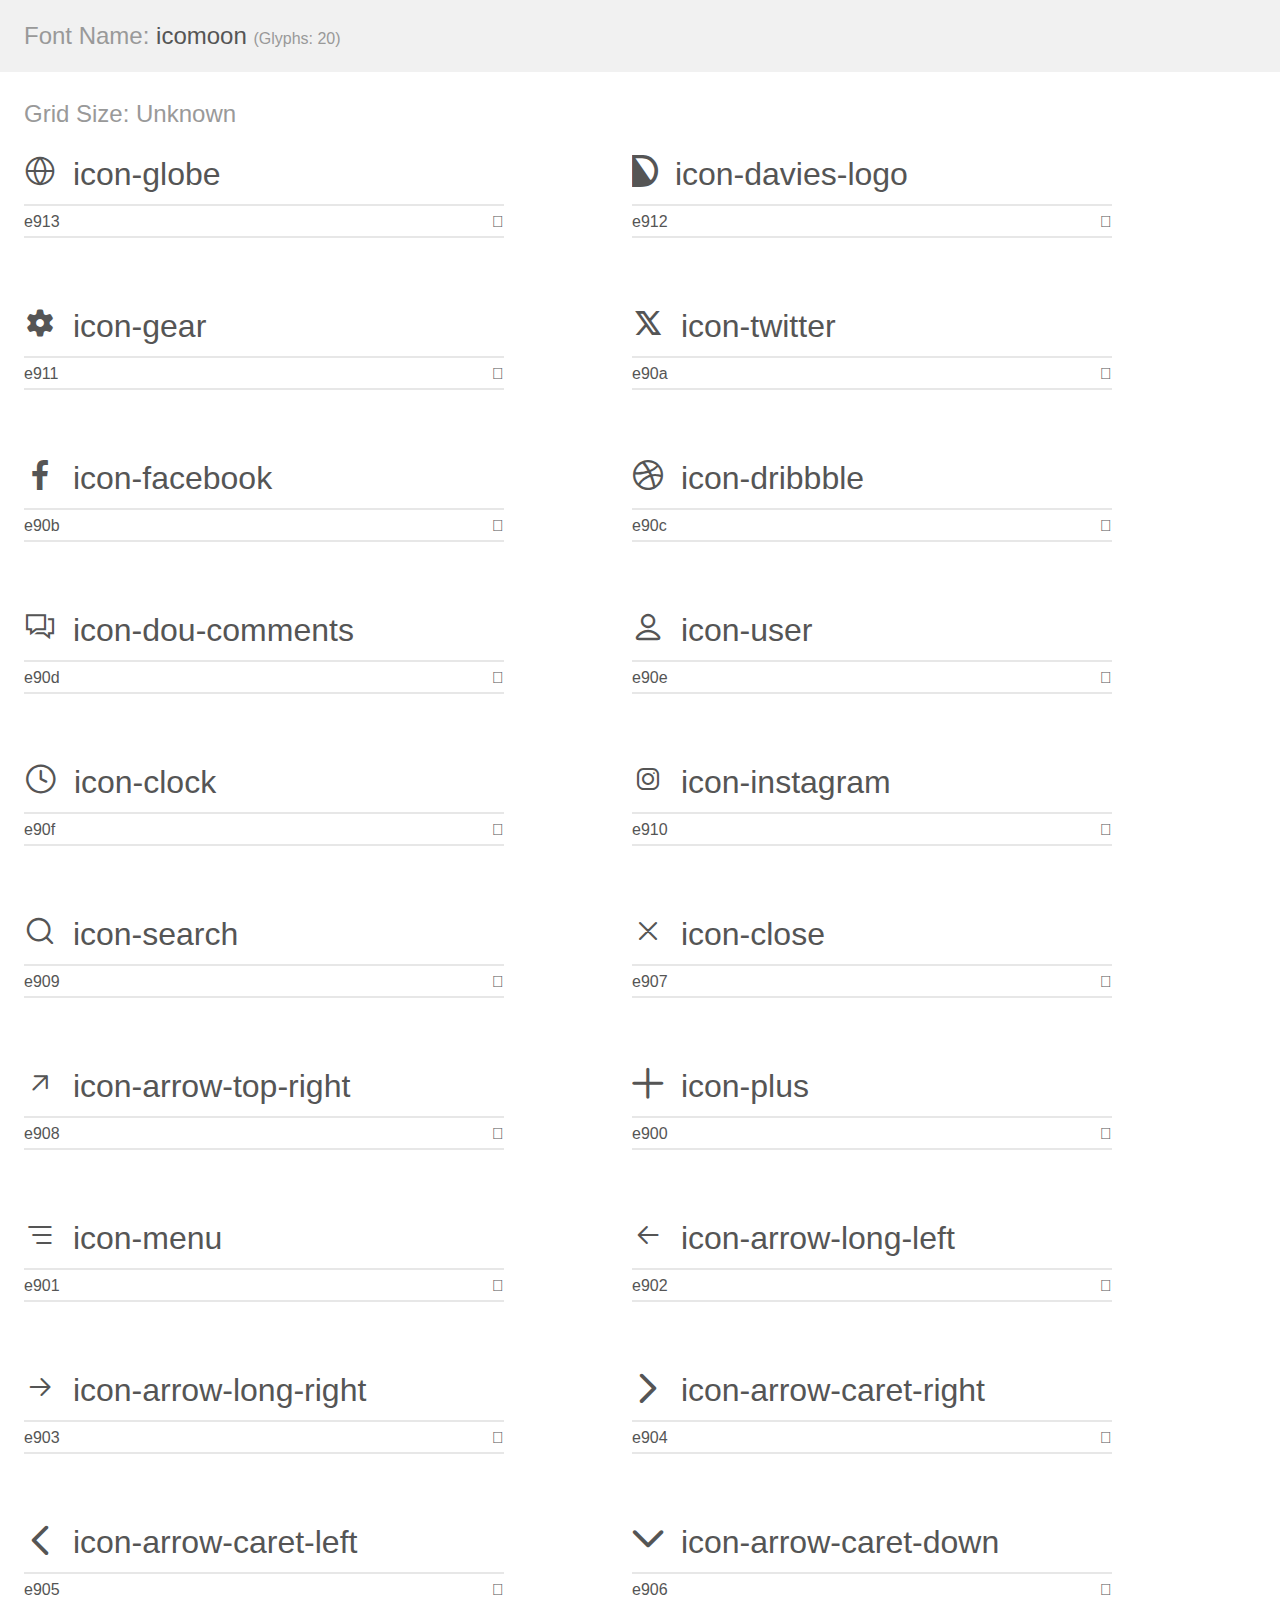
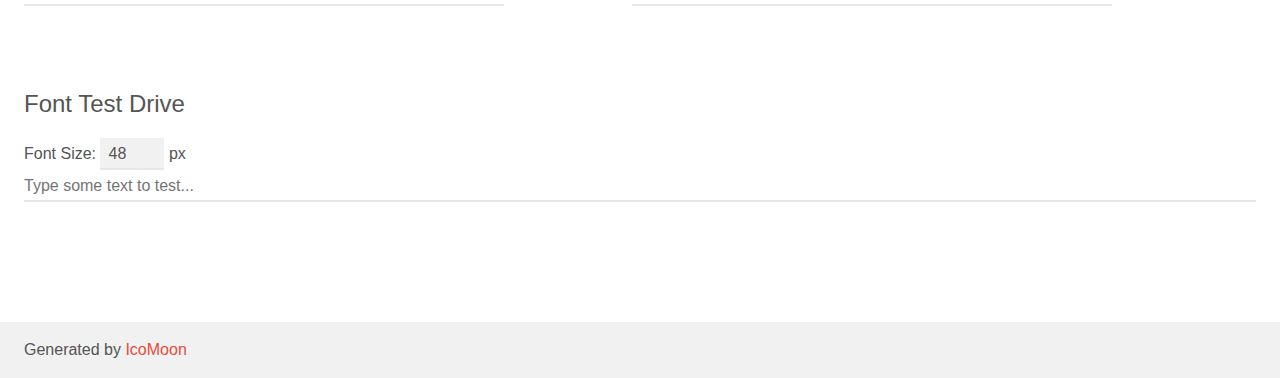
<file: assets/icon/icomoon/demo.html>
<!doctype html>
<html>
<head>
    <meta charset="utf-8">
    <title>IcoMoon Demo</title>
    <meta name="description" content="An Icon Font Generated By IcoMoon.io">
    <meta name="viewport" content="width=device-width, initial-scale=1">
    <link rel="stylesheet" href="demo-files/demo.css">
    <link rel="stylesheet" href="style.css"></head>
<body>
    <div class="bgc1 clearfix">
        <h1 class="mhmm mvm"><span class="fgc1">Font Name:</span> icomoon <small class="fgc1">(Glyphs:&nbsp;20)</small></h1>
    </div>
    <div class="clearfix mhl ptl">
        <h1 class="mvm mtn fgc1">Grid Size: Unknown</h1>
        <div class="glyph fs1">
            <div class="clearfix bshadow0 pbs">
                <span class="icon-globe"></span>
                <span class="mls"> icon-globe</span>
            </div>
            <fieldset class="fs0 size1of1 clearfix hidden-false">
                <input type="text" readonly value="e913" class="unit size1of2" />
                <input type="text" maxlength="1" readonly value="&#xe913;" class="unitRight size1of2 talign-right" />
            </fieldset>
            <div class="fs0 bshadow0 clearfix hidden-true">
                <span class="unit pvs fgc1">liga: </span>
                <input type="text" readonly value="" class="liga unitRight" />
            </div>
        </div>
        <div class="glyph fs1">
            <div class="clearfix bshadow0 pbs">
                <span class="icon-davies-logo"></span>
                <span class="mls"> icon-davies-logo</span>
            </div>
            <fieldset class="fs0 size1of1 clearfix hidden-false">
                <input type="text" readonly value="e912" class="unit size1of2" />
                <input type="text" maxlength="1" readonly value="&#xe912;" class="unitRight size1of2 talign-right" />
            </fieldset>
            <div class="fs0 bshadow0 clearfix hidden-true">
                <span class="unit pvs fgc1">liga: </span>
                <input type="text" readonly value="" class="liga unitRight" />
            </div>
        </div>
        <div class="glyph fs1">
            <div class="clearfix bshadow0 pbs">
                <span class="icon-gear"></span>
                <span class="mls"> icon-gear</span>
            </div>
            <fieldset class="fs0 size1of1 clearfix hidden-false">
                <input type="text" readonly value="e911" class="unit size1of2" />
                <input type="text" maxlength="1" readonly value="&#xe911;" class="unitRight size1of2 talign-right" />
            </fieldset>
            <div class="fs0 bshadow0 clearfix hidden-true">
                <span class="unit pvs fgc1">liga: </span>
                <input type="text" readonly value="" class="liga unitRight" />
            </div>
        </div>
        <div class="glyph fs1">
            <div class="clearfix bshadow0 pbs">
                <span class="icon-twitter"></span>
                <span class="mls"> icon-twitter</span>
            </div>
            <fieldset class="fs0 size1of1 clearfix hidden-false">
                <input type="text" readonly value="e90a" class="unit size1of2" />
                <input type="text" maxlength="1" readonly value="&#xe90a;" class="unitRight size1of2 talign-right" />
            </fieldset>
            <div class="fs0 bshadow0 clearfix hidden-true">
                <span class="unit pvs fgc1">liga: </span>
                <input type="text" readonly value="" class="liga unitRight" />
            </div>
        </div>
        <div class="glyph fs1">
            <div class="clearfix bshadow0 pbs">
                <span class="icon-facebook"></span>
                <span class="mls"> icon-facebook</span>
            </div>
            <fieldset class="fs0 size1of1 clearfix hidden-false">
                <input type="text" readonly value="e90b" class="unit size1of2" />
                <input type="text" maxlength="1" readonly value="&#xe90b;" class="unitRight size1of2 talign-right" />
            </fieldset>
            <div class="fs0 bshadow0 clearfix hidden-true">
                <span class="unit pvs fgc1">liga: </span>
                <input type="text" readonly value="" class="liga unitRight" />
            </div>
        </div>
        <div class="glyph fs1">
            <div class="clearfix bshadow0 pbs">
                <span class="icon-dribbble"></span>
                <span class="mls"> icon-dribbble</span>
            </div>
            <fieldset class="fs0 size1of1 clearfix hidden-false">
                <input type="text" readonly value="e90c" class="unit size1of2" />
                <input type="text" maxlength="1" readonly value="&#xe90c;" class="unitRight size1of2 talign-right" />
            </fieldset>
            <div class="fs0 bshadow0 clearfix hidden-true">
                <span class="unit pvs fgc1">liga: </span>
                <input type="text" readonly value="" class="liga unitRight" />
            </div>
        </div>
        <div class="glyph fs1">
            <div class="clearfix bshadow0 pbs">
                <span class="icon-dou-comments"></span>
                <span class="mls"> icon-dou-comments</span>
            </div>
            <fieldset class="fs0 size1of1 clearfix hidden-false">
                <input type="text" readonly value="e90d" class="unit size1of2" />
                <input type="text" maxlength="1" readonly value="&#xe90d;" class="unitRight size1of2 talign-right" />
            </fieldset>
            <div class="fs0 bshadow0 clearfix hidden-true">
                <span class="unit pvs fgc1">liga: </span>
                <input type="text" readonly value="" class="liga unitRight" />
            </div>
        </div>
        <div class="glyph fs1">
            <div class="clearfix bshadow0 pbs">
                <span class="icon-user"></span>
                <span class="mls"> icon-user</span>
            </div>
            <fieldset class="fs0 size1of1 clearfix hidden-false">
                <input type="text" readonly value="e90e" class="unit size1of2" />
                <input type="text" maxlength="1" readonly value="&#xe90e;" class="unitRight size1of2 talign-right" />
            </fieldset>
            <div class="fs0 bshadow0 clearfix hidden-true">
                <span class="unit pvs fgc1">liga: </span>
                <input type="text" readonly value="" class="liga unitRight" />
            </div>
        </div>
        <div class="glyph fs1">
            <div class="clearfix bshadow0 pbs">
                <span class="icon-clock"></span>
                <span class="mls"> icon-clock</span>
            </div>
            <fieldset class="fs0 size1of1 clearfix hidden-false">
                <input type="text" readonly value="e90f" class="unit size1of2" />
                <input type="text" maxlength="1" readonly value="&#xe90f;" class="unitRight size1of2 talign-right" />
            </fieldset>
            <div class="fs0 bshadow0 clearfix hidden-true">
                <span class="unit pvs fgc1">liga: </span>
                <input type="text" readonly value="" class="liga unitRight" />
            </div>
        </div>
        <div class="glyph fs1">
            <div class="clearfix bshadow0 pbs">
                <span class="icon-instagram"></span>
                <span class="mls"> icon-instagram</span>
            </div>
            <fieldset class="fs0 size1of1 clearfix hidden-false">
                <input type="text" readonly value="e910" class="unit size1of2" />
                <input type="text" maxlength="1" readonly value="&#xe910;" class="unitRight size1of2 talign-right" />
            </fieldset>
            <div class="fs0 bshadow0 clearfix hidden-true">
                <span class="unit pvs fgc1">liga: </span>
                <input type="text" readonly value="" class="liga unitRight" />
            </div>
        </div>
        <div class="glyph fs1">
            <div class="clearfix bshadow0 pbs">
                <span class="icon-search"></span>
                <span class="mls"> icon-search</span>
            </div>
            <fieldset class="fs0 size1of1 clearfix hidden-false">
                <input type="text" readonly value="e909" class="unit size1of2" />
                <input type="text" maxlength="1" readonly value="&#xe909;" class="unitRight size1of2 talign-right" />
            </fieldset>
            <div class="fs0 bshadow0 clearfix hidden-true">
                <span class="unit pvs fgc1">liga: </span>
                <input type="text" readonly value="" class="liga unitRight" />
            </div>
        </div>
        <div class="glyph fs1">
            <div class="clearfix bshadow0 pbs">
                <span class="icon-close"></span>
                <span class="mls"> icon-close</span>
            </div>
            <fieldset class="fs0 size1of1 clearfix hidden-false">
                <input type="text" readonly value="e907" class="unit size1of2" />
                <input type="text" maxlength="1" readonly value="&#xe907;" class="unitRight size1of2 talign-right" />
            </fieldset>
            <div class="fs0 bshadow0 clearfix hidden-true">
                <span class="unit pvs fgc1">liga: </span>
                <input type="text" readonly value="" class="liga unitRight" />
            </div>
        </div>
        <div class="glyph fs1">
            <div class="clearfix bshadow0 pbs">
                <span class="icon-arrow-top-right"></span>
                <span class="mls"> icon-arrow-top-right</span>
            </div>
            <fieldset class="fs0 size1of1 clearfix hidden-false">
                <input type="text" readonly value="e908" class="unit size1of2" />
                <input type="text" maxlength="1" readonly value="&#xe908;" class="unitRight size1of2 talign-right" />
            </fieldset>
            <div class="fs0 bshadow0 clearfix hidden-true">
                <span class="unit pvs fgc1">liga: </span>
                <input type="text" readonly value="" class="liga unitRight" />
            </div>
        </div>
        <div class="glyph fs1">
            <div class="clearfix bshadow0 pbs">
                <span class="icon-plus"></span>
                <span class="mls"> icon-plus</span>
            </div>
            <fieldset class="fs0 size1of1 clearfix hidden-false">
                <input type="text" readonly value="e900" class="unit size1of2" />
                <input type="text" maxlength="1" readonly value="&#xe900;" class="unitRight size1of2 talign-right" />
            </fieldset>
            <div class="fs0 bshadow0 clearfix hidden-true">
                <span class="unit pvs fgc1">liga: </span>
                <input type="text" readonly value="" class="liga unitRight" />
            </div>
        </div>
        <div class="glyph fs1">
            <div class="clearfix bshadow0 pbs">
                <span class="icon-menu"></span>
                <span class="mls"> icon-menu</span>
            </div>
            <fieldset class="fs0 size1of1 clearfix hidden-false">
                <input type="text" readonly value="e901" class="unit size1of2" />
                <input type="text" maxlength="1" readonly value="&#xe901;" class="unitRight size1of2 talign-right" />
            </fieldset>
            <div class="fs0 bshadow0 clearfix hidden-true">
                <span class="unit pvs fgc1">liga: </span>
                <input type="text" readonly value="" class="liga unitRight" />
            </div>
        </div>
        <div class="glyph fs1">
            <div class="clearfix bshadow0 pbs">
                <span class="icon-arrow-long-left"></span>
                <span class="mls"> icon-arrow-long-left</span>
            </div>
            <fieldset class="fs0 size1of1 clearfix hidden-false">
                <input type="text" readonly value="e902" class="unit size1of2" />
                <input type="text" maxlength="1" readonly value="&#xe902;" class="unitRight size1of2 talign-right" />
            </fieldset>
            <div class="fs0 bshadow0 clearfix hidden-true">
                <span class="unit pvs fgc1">liga: </span>
                <input type="text" readonly value="" class="liga unitRight" />
            </div>
        </div>
        <div class="glyph fs1">
            <div class="clearfix bshadow0 pbs">
                <span class="icon-arrow-long-right"></span>
                <span class="mls"> icon-arrow-long-right</span>
            </div>
            <fieldset class="fs0 size1of1 clearfix hidden-false">
                <input type="text" readonly value="e903" class="unit size1of2" />
                <input type="text" maxlength="1" readonly value="&#xe903;" class="unitRight size1of2 talign-right" />
            </fieldset>
            <div class="fs0 bshadow0 clearfix hidden-true">
                <span class="unit pvs fgc1">liga: </span>
                <input type="text" readonly value="" class="liga unitRight" />
            </div>
        </div>
        <div class="glyph fs1">
            <div class="clearfix bshadow0 pbs">
                <span class="icon-arrow-caret-right"></span>
                <span class="mls"> icon-arrow-caret-right</span>
            </div>
            <fieldset class="fs0 size1of1 clearfix hidden-false">
                <input type="text" readonly value="e904" class="unit size1of2" />
                <input type="text" maxlength="1" readonly value="&#xe904;" class="unitRight size1of2 talign-right" />
            </fieldset>
            <div class="fs0 bshadow0 clearfix hidden-true">
                <span class="unit pvs fgc1">liga: </span>
                <input type="text" readonly value="" class="liga unitRight" />
            </div>
        </div>
        <div class="glyph fs1">
            <div class="clearfix bshadow0 pbs">
                <span class="icon-arrow-caret-left"></span>
                <span class="mls"> icon-arrow-caret-left</span>
            </div>
            <fieldset class="fs0 size1of1 clearfix hidden-false">
                <input type="text" readonly value="e905" class="unit size1of2" />
                <input type="text" maxlength="1" readonly value="&#xe905;" class="unitRight size1of2 talign-right" />
            </fieldset>
            <div class="fs0 bshadow0 clearfix hidden-true">
                <span class="unit pvs fgc1">liga: </span>
                <input type="text" readonly value="" class="liga unitRight" />
            </div>
        </div>
        <div class="glyph fs1">
            <div class="clearfix bshadow0 pbs">
                <span class="icon-arrow-caret-down"></span>
                <span class="mls"> icon-arrow-caret-down</span>
            </div>
            <fieldset class="fs0 size1of1 clearfix hidden-false">
                <input type="text" readonly value="e906" class="unit size1of2" />
                <input type="text" maxlength="1" readonly value="&#xe906;" class="unitRight size1of2 talign-right" />
            </fieldset>
            <div class="fs0 bshadow0 clearfix hidden-true">
                <span class="unit pvs fgc1">liga: </span>
                <input type="text" readonly value="" class="liga unitRight" />
            </div>
        </div>
    </div>

    <!--[if gt IE 8]><!-->
    <div class="mhl clearfix mbl">
        <h1>Font Test Drive</h1>
        <label>
            Font Size: <input id="fontSize" type="number" class="textbox0 mbm"
            min="8" value="48" />
            px
        </label>
        <input id="testText" type="text" class="phl size1of1 mvl"
        placeholder="Type some text to test..." value=""/>
        <div id="testDrive" class="icon-" style="font-family: icomoon">&nbsp;
        </div>
    </div>
    <!--<![endif]-->
    <div class="bgc1 clearfix">
        <p class="mhl">Generated by <a href="https://icomoon.io/app">IcoMoon</a></p>
    </div>

    <script src="demo-files/demo.js"></script>
</body>
</html>
</file>
<file: assets/fonts/fonts.css>
@import url("https://fonts.googleapis.com/css2?family=Figtree:ital,wght@0,300..900;1,300..900&display=swap");
</file>
<file: assets/icon/icomoon/style.css>
@font-face {
  font-family: 'icomoon';
  src:  url('fonts/icomoon.eot?grc9q8');
  src:  url('fonts/icomoon.eot?grc9q8#iefix') format('embedded-opentype'),
    url('fonts/icomoon.ttf?grc9q8') format('truetype'),
    url('fonts/icomoon.woff?grc9q8') format('woff'),
    url('fonts/icomoon.svg?grc9q8#icomoon') format('svg');
  font-weight: normal;
  font-style: normal;
  font-display: block;
}

[class^="icon-"], [class*=" icon-"] {
  /* use !important to prevent issues with browser extensions that change fonts */
  font-family: 'icomoon' !important;
  speak: never;
  font-style: normal;
  font-weight: normal;
  font-variant: normal;
  text-transform: none;
  line-height: 1;

  /* Better Font Rendering =========== */
  -webkit-font-smoothing: antialiased;
  -moz-osx-font-smoothing: grayscale;
}

.icon-globe:before {
  content: "\e913";
}
.icon-davies-logo:before {
  content: "\e912";
}
.icon-gear:before {
  content: "\e911";
}
.icon-twitter:before {
  content: "\e90a";
}
.icon-facebook:before {
  content: "\e90b";
}
.icon-dribbble:before {
  content: "\e90c";
}
.icon-dou-comments:before {
  content: "\e90d";
}
.icon-user:before {
  content: "\e90e";
}
.icon-clock:before {
  content: "\e90f";
}
.icon-instagram:before {
  content: "\e910";
}
.icon-search:before {
  content: "\e909";
}
.icon-close:before {
  content: "\e907";
}
.icon-arrow-top-right:before {
  content: "\e908";
}
.icon-plus:before {
  content: "\e900";
}
.icon-menu:before {
  content: "\e901";
}
.icon-arrow-long-left:before {
  content: "\e902";
}
.icon-arrow-long-right:before {
  content: "\e903";
}
.icon-arrow-caret-right:before {
  content: "\e904";
}
.icon-arrow-caret-left:before {
  content: "\e905";
}
.icon-arrow-caret-down:before {
  content: "\e906";
}
</file>
<file: assets/css/styles.css>
@charset "UTF-8";
/* ---------------------------------------------------------
    * Name: Davies - Personal Portfolio HTML Template
    * Version: 1.0.0
    * Author: Themesflat
    * Author URI: http://themesflat.com 

	* Abstracts variable

    * Core CSS

    * Components
        * Blog
        * Layout
        * Header
        * Accordion
        * Animation
        * Box Icon
        * Button
        * Carousel
        * Form
        * Hover
        * Nice Select
        * Popup
        * Section
        * Slider
        * Tabs
        * Testimonial
        * Widget
        * Footer

 ------------------------------------------------------------------------------ */
/*--------- Abstracts variable ---------- */
:root {
  --white: #ffffff;
  --black: #000000;
  --primary: #ee3642;
  --primary-rgb: 238, 54, 66;
  --white-50: #FFFFFF80;
  --white-64: #FFFFFFA3;
  --white-32: #ffffff52;
  --white-16: #FFFFFF29;
  --black-64: #000000A3;
  --black-32: #00000052;
  --line-2: #CCCCCC;
  /* Custom */
  --shadow-1: #A3A3A340;
  --verified: #f25c6a;
  --success: #f25c6a;
  --surface: #D8D8D8;
}

[data-color-primary=color-primary-1] {
  --primary: #ee3642;
  --primary-rgb: 238, 54, 66;
}

[data-color-primary=color-primary-2] {
  --primary: #ee3642;
  --primary-rgb: 248, 199, 54;
}

[data-color-primary=color-primary-3] {
  --primary: #f5772e;
  --primary-rgb: 245, 119, 46;
}

[data-color-primary=color-primary-4] {
  --primary: #2ac6f8;
  --primary-rgb: 42, 198, 248;
}

[data-color-primary=color-primary-5] {
  --primary: #f25c6a;
  --primary-rgb: 141, 202, 55;
}

[data-color-primary=color-primary-6] {
  --primary: #6c34fa;
  --primary-rgb: 108, 52, 250;
}

[data-color-primary=color-primary-7] {
  --primary: #f14444;
  --primary-rgb: 241, 68, 68;
}

[data-color-primary=color-primary-8] {
  --primary: #e14392;
  --primary-rgb: 225, 67, 146;
}

/*------------ Core CSS ---------------- */
/* ---------------------------------------------------------
    * Name: Davies - Personal Portfolio HTML Template
    * Version: 1.0.0
    * Author: Themesflat
    * Author URI: http://themesflat.com 

	* Abstracts variable

    * Core CSS

    * Components
        * Blog
        * Layout
        * Header
        * Accordion
        * Animation
        * Box Icon
        * Button
        * Carousel
        * Form
        * Hover
        * Nice Select
        * Popup
        * Section
        * Slider
        * Tabs
        * Testimonial
        * Widget
        * Footer

 ------------------------------------------------------------------------------ */
/*--------- Abstracts variable ---------- */
html,
body,
div,
span,
applet,
object,
iframe,
h1,
h2,
h3,
h4,
h5,
h6,
p,
blockquote,
pre,
a,
abbr,
acronym,
address,
big,
cite,
code,
del,
dfn,
em,
img,
ins,
kbd,
q,
s,
samp,
small,
strike,
strong,
sub,
sup,
tt,
var,
b,
u,
i,
center,
dl,
dt,
dd,
ol,
ul,
li,
fieldset,
form,
label,
legend,
table,
caption,
tbody,
tfoot,
thead,
tr,
th,
td,
article,
aside,
canvas,
details,
embed,
figure,
figcaption,
footer,
header,
hgroup,
menu,
nav,
output,
ruby,
section,
summary,
time,
mark,
audio,
video {
  margin: 0;
  padding: 0;
  border: 0;
  outline: 0;
  font-size: 100%;
  font: inherit;
  vertical-align: baseline;
  font-family: inherit;
  font-size: 100%;
  font-style: inherit;
  font-weight: inherit;
}

article,
aside,
details,
figcaption,
figure,
footer,
header,
hgroup,
menu,
nav,
section {
  display: block;
}

/* Elements
-------------------------------------------------------------- */
html {
  margin-right: 0 !important;
  scroll-behavior: smooth;
}

* {
  margin: 0;
  padding: 0;
  box-sizing: border-box;
}

body {
  font-family: "Figtree", sans-serif;
  font-weight: 400;
  font-size: 16px;
  line-height: 24px;
  color: var(--white);
  background-color: var(--black);
  padding-top: 120px; /* Space for fixed header */
}
body::-webkit-scrollbar {
  width: 4px;
}
body::-webkit-scrollbar-thumb {
  cursor: grab;
  background-color: var(--primary);
}

img {
  max-width: 100%;
  height: auto;
  transform: scale(1);
  vertical-align: middle;
  -ms-interpolation-mode: bicubic;
}

ul,
li {
  list-style-type: none;
  margin-bottom: 0;
  padding-left: 0;
  list-style: none;
}

table {
  width: 100%;
  overflow-x: auto;
  table-layout: auto;
  border-collapse: collapse;
}

td,
th {
  padding: 12px 16px;
}
@media (min-width: 1200px) {
  td,
  th {
    padding: 16px 24px;
  }
}

svg path {
  -webkit-transition: all 0.3s ease;
  -moz-transition: all 0.3s ease;
  -ms-transition: all 0.3s ease;
  -o-transition: all 0.3s ease;
  transition: all 0.3s ease;
}

button {
  background: transparent;
  border: 0;
  display: inline-flex;
  -webkit-transition: all 0.3s ease;
  -moz-transition: all 0.3s ease;
  -ms-transition: all 0.3s ease;
  -o-transition: all 0.3s ease;
  transition: all 0.3s ease;
}

select,
option {
  all: unset;
  appearance: none;
  -webkit-appearance: none;
  -moz-appearance: none;
  background: transparent;
  border: none;
  padding: 0;
  margin: 0;
  font: inherit;
  color: inherit;
  cursor: pointer;
}

/* Since FF19 lowers the opacity of the placeholder by default */
:-ms-input-placeholder {
  color: var(--secondary-2);
}

b,
strong {
  font-weight: bolder;
}

video {
  width: 100%;
  height: 100%;
  object-fit: cover;
}

a {
  -webkit-transition: all 0.3s ease;
  -moz-transition: all 0.3s ease;
  -ms-transition: all 0.3s ease;
  -o-transition: all 0.3s ease;
  transition: all 0.3s ease;
  text-decoration: none;
  cursor: pointer;
  display: inline-block;
  font-family: "Figtree", sans-serif;
  color: var(--text);
}
a:focus, a:hover {
  outline: 0;
}

p {
  display: block;
}

.grid-2 {
  display: grid;
  grid-template-columns: repeat(2, 1fr);
}

.grid-3 {
  display: grid;
  grid-template-columns: repeat(3, 1fr);
}

.grid-4 {
  display: grid;
  grid-template-columns: repeat(4, 1fr);
}

.grid-6 {
  display: grid;
  grid-template-columns: repeat(6, 1fr);
}

[data-grid=grid-1] {
  display: grid;
  gap: 30px;
  grid-template-columns: 1fr;
}

[data-grid=grid-2] {
  display: grid;
  gap: 30px;
  grid-template-columns: 1fr 1fr;
}

[data-grid=grid-3] {
  display: grid;
  gap: 30px;
  grid-template-columns: repeat(3, 1fr);
}

[data-grid=grid-4] {
  display: grid;
  gap: 30px;
  grid-template-columns: repeat(4, 1fr);
}

[data-grid=grid-5] {
  display: grid;
  gap: 30px;
  grid-template-columns: repeat(5, 1fr);
}

[data-grid=grid-6] {
  display: grid;
  gap: 30px;
  grid-template-columns: repeat(6, 1fr);
}

[data-grid=grid-7] {
  display: grid;
  gap: 30px;
  grid-template-columns: repeat(7, 1fr);
}

.grid-template-columns-2 {
  grid-template-columns: 1fr 1fr;
}

.tf-row-flex {
  display: flex;
  flex-direction: row;
  column-gap: 30px;
  row-gap: 30px;
}

.overflow-unset {
  overflow: unset !important;
}

.sticky-top {
  position: sticky !important;
  z-index: 50;
  top: 15px;
  -webkit-transition: all 0.3s ease;
  -moz-transition: all 0.3s ease;
  -ms-transition: all 0.3s ease;
  -o-transition: all 0.3s ease;
  transition: all 0.3s ease;
}

.wmax {
  width: max-content !important;
}

#scroll-top {
  position: fixed;
  display: block;
  width: 48px;
  height: 48px;
  line-height: 50px;
  border-radius: 4px;
  z-index: 1;
  border-radius: 50%;
  opacity: 0;
  visibility: hidden;
  cursor: pointer;
  overflow: hidden;
  z-index: 100;
  background-color: var(--main);
  border: 0;
  bottom: 92px;
  right: 20px;
  padding: 0;
  display: flex;
  align-items: center;
  justify-content: center;
  -webkit-transition: all 0.3s ease;
  -moz-transition: all 0.3s ease;
  -ms-transition: all 0.3s ease;
  -o-transition: all 0.3s ease;
  transition: all 0.3s ease;
}
#scroll-top.show {
  opacity: 1;
  visibility: visible;
}
#scroll-top.type-1 {
  bottom: 140px;
}
#scroll-top:hover {
  transform: translateY(-5px);
  background-color: var(--primary);
}

/* Preload 
------------------------------------------- */
.spinner {
  width: 60px;
  height: 60px;
  border: 3px solid transparent;
  border-top: 3px solid var(--primary);
  border-radius: 100%;
  position: absolute;
  top: 0;
  bottom: 0;
  left: 0;
  right: 0;
  margin: auto;
  animation: spin 1s infinite linear;
}

@keyframes spin {
  from {
    transform: rotate(0deg);
  }
  to {
    transform: rotate(360deg);
  }
}
.br-line {
  width: 100%;
  height: 1px;
  display: inline-flex;
  background-color: var(--white-16);
}
.br-line.type-vertical {
  width: 1px;
  height: 16px;
}

.br-dot {
  display: inline-flex;
  width: 6px;
  height: 6px;
  border-radius: 50%;
  background-color: #4d96a7;
  box-shadow: 0px 0px 2px 1px rgba(77, 150, 167, 0.2), 0px 0px 6px 4px rgba(77, 150, 167, 0.2);
}

.line {
  border: 1px solid var(--white-16);
}

.tf-swiper .swiper-slide {
  height: auto;
}
.tf-swiper .swiper-slide > * {
  height: 100%;
}

.initial-child-container {
  flex: 0 0 auto;
  display: flex;
  min-width: auto;
  flex-direction: row;
  align-items: center;
}

.marquee-wrapper {
  display: flex;
  animation: infiniteScroll 7s linear infinite;
  align-items: center;
  transition: animation-duration 300ms;
}

@media (min-width: 1200px) {
  .flex-xl-1 {
    flex: 1 !important;
  }
}

@media (min-width: 576px) {
  .flex-sm-1 {
    flex: 1 !important;
  }
}

.h-unset {
  height: unset !important;
}

@media (min-width: 576px) {
  .h-sm-100 {
    height: 100% !important;
  }
}
@media (min-width: 1200px) {
  .gap-xl-64 {
    gap: 64px !important;
  }
  .gap-xl-40 {
    gap: 40px !important;
  }
  .h-xl-unset {
    height: unset !important;
  }
}
@media (min-width: 1440px) {
  .text-xxl-nowrap {
    white-space: nowrap !important;
  }
}
@media (min-width: 1600px) {
  .d-xxxl-flex {
    display: flex !important;
  }
}
.w-maxcontent {
  width: max-content !important;
}

/* ---------------------------------------------------------
    * Name: Davies - Personal Portfolio HTML Template
    * Version: 1.0.0
    * Author: Themesflat
    * Author URI: http://themesflat.com 

	* Abstracts variable

    * Core CSS

    * Components
        * Blog
        * Layout
        * Header
        * Accordion
        * Animation
        * Box Icon
        * Button
        * Carousel
        * Form
        * Hover
        * Nice Select
        * Popup
        * Section
        * Slider
        * Tabs
        * Testimonial
        * Widget
        * Footer

 ------------------------------------------------------------------------------ */
/*--------- Abstracts variable ---------- */
/* Typography
============================================================== */
/* Heading */
h1,
h2,
h3,
h4,
h5,
h6 {
  font-family: "Figtree", sans-serif;
  text-rendering: optimizeLegibility;
  font-weight: 500;
  margin-bottom: 0;
  letter-spacing: 0;
}

.h1,
.h2,
.h3,
.h4,
.h5,
.h6 {
  font-family: "Figtree", sans-serif;
  text-rendering: optimizeLegibility;
  font-weight: 400;
  margin-bottom: 0;
  letter-spacing: 0;
}

h1,
.h1 {
  font-size: clamp(36px, 5vw, 64px);
  line-height: clamp(44px, 5.5vw, 68px);
}

h2,
.h2 {
  font-size: clamp(32px, 4.5vw, 56px);
  line-height: clamp(40px, 5vw, 64px);
}

h3,
.h3 {
  font-size: clamp(28px, 4vw, 48px);
  line-height: clamp(36px, 4.5vw, 56px);
}

h4,
.h4 {
  font-size: clamp(26px, 3.5vw, 40px);
  line-height: clamp(34px, 4vw, 48px);
}

h5,
.h5 {
  font-size: clamp(22px, 3vw, 32px);
  line-height: clamp(28px, 3.5vw, 40px);
}

h6,
.h6 {
  font-size: clamp(20px, 2.5vw, 24px);
  line-height: clamp(26px, 3vw, 32px);
}

/* Font custom */
.font-main {
  font-family: "Figtree", sans-serif;
}

.text-display-1 {
  font-size: clamp(60px, 8vw, 96px);
  line-height: clamp(60px, 8vw, 96px);
}

.text-display-2 {
  font-size: clamp(32px, 6vw, 72px);
  line-height: clamp(40px, 6.5vw, 80px);
}

.text-body-1 {
  font-size: 16px;
  line-height: 26px;
}

.text-body-2 {
  font-size: 16px;
  line-height: 24px;
}

.text-body-3 {
  font-size: 14px;
  line-height: 20px;
}

.text-caption {
  font-size: 12px;
  line-height: 16px;
  letter-spacing: -0.01em;
}

/* Text Font */
.text-24 {
  font-size: clamp(18px, 2vw, 24px);
  line-height: clamp(18px, 2vw, 24px);
}

.text-64 {
  font-size: clamp(36px, 5vw, 64px);
  line-height: clamp(36px, 5vw, 64px);
}

.text-80 {
  font-size: clamp(40px, 6vw, 80px);
  line-height: clamp(48px, 6.6vw, 88px);
}

/* Font size */
.fs-4 {
  font-size: 4px !important;
}

.fs-8 {
  font-size: 8px !important;
}

.fs-10 {
  font-size: 10px !important;
}

.fs-12 {
  font-size: 12px !important;
}

.fs-14 {
  font-size: 14px !important;
}

.fs-16 {
  font-size: 16px !important;
}

.fs-18 {
  font-size: 18px !important;
}

.fs-20 {
  font-size: 20px !important;
}

.fs-24 {
  font-size: 24px !important;
}

.fs-32 {
  font-size: 32px !important;
}

.fs-35 {
  font-size: 35px !important;
}

/* Line height */
.lh-8 {
  line-height: 8px !important;
}

.lh-10 {
  line-height: 10px !important;
}

.lh-11 {
  line-height: 11px !important;
}

.lh-13 {
  line-height: 13px !important;
}

.lh-19 {
  line-height: 19px !important;
}

.lh-20 {
  line-height: 20px !important;
}

.lh-24 {
  line-height: 24px !important;
}

.lh-26 {
  line-height: 26px !important;
}

.lh-28 {
  line-height: 28px !important;
}

.lh-30 {
  line-height: 30px !important;
}

.lh-32 {
  line-height: 32px !important;
}

/* Letter spacing */
.letter-space-0 {
  letter-spacing: 0px !important;
}

.letter-space--1 {
  letter-spacing: -0.01em !important;
}

.letter-space--2 {
  letter-spacing: -0.02em !important;
}

.letter-space--3 {
  letter-spacing: -0.03em !important;
}

.letter-space--4 {
  letter-spacing: -0.04em !important;
}

/* Responsive */
@media (min-width: 1440px) {
  .lh-xxl-11 {
    line-height: 11px !important;
  }
  .lh-xxl-19 {
    line-height: 19px !important;
  }
  .lh-xxl-22 {
    line-height: 22px !important;
  }
  .lh-xxl-56 {
    line-height: 56px !important;
  }
}
@media (min-width: 1200px) {
  .lh-xl-54 {
    line-height: 54px !important;
  }
  .lh-xl-36 {
    line-height: 36px !important;
  }
}
@media (min-width: 992px) {
  .lh-lg-56 {
    line-height: 56px !important;
  }
}
/* ---------------------------------------------------------
    * Name: Davies - Personal Portfolio HTML Template
    * Version: 1.0.0
    * Author: Themesflat
    * Author URI: http://themesflat.com 

	* Abstracts variable

    * Core CSS

    * Components
        * Blog
        * Layout
        * Header
        * Accordion
        * Animation
        * Box Icon
        * Button
        * Carousel
        * Form
        * Hover
        * Nice Select
        * Popup
        * Section
        * Slider
        * Tabs
        * Testimonial
        * Widget
        * Footer

 ------------------------------------------------------------------------------ */
/*--------- Abstracts variable ---------- */
/* General
============================================================== */
/* Margin */
.mb-2 {
  margin-bottom: 2px !important;
}

.mb-4 {
  margin-bottom: 4px !important;
}

.mb-7 {
  margin-bottom: 7px !important;
}

.mb-8 {
  margin-bottom: 8px !important;
}

.mb-12 {
  margin-bottom: 12px !important;
}

.mb-14 {
  margin-bottom: 14px !important;
}

.mb-15 {
  margin-bottom: 15px !important;
}

.mb-16 {
  margin-bottom: 16px !important;
}

.mb-20 {
  margin-bottom: 20px;
}

.mb-24 {
  margin-bottom: 24px !important;
}

.mb-32 {
  margin-bottom: 32px !important;
}

.mb-40 {
  margin-bottom: 40px !important;
}

.mt-30 {
  margin-top: 30px;
}

/* Padding */
.pt-30 {
  padding-top: 30px;
}

.px-16 {
  padding-left: 16px;
  padding-right: 16px;
}

.py-20 {
  padding-top: 20px;
  padding-bottom: 20px;
}

/* Gap */
.gap-6 {
  gap: 6px !important;
}

.gap-8 {
  gap: 8px;
}

.gap-10 {
  gap: 10px !important;
}

.gap-12 {
  gap: 12px !important;
}

.gap-13 {
  gap: 13px !important;
}

.gap-15 {
  gap: 15px;
}

.gap-16 {
  gap: 16px !important;
}

.gap-20 {
  gap: 20px !important;
}

.gap-24 {
  gap: 24px !important;
}

.gap-28 {
  gap: 28px !important;
}

.gap-30 {
  gap: 30px;
}

/* Spacing */
.flat-spacing {
  padding-top: 120px;
  padding-bottom: 120px;
}
@media (max-width: 1439px) {
  .flat-spacing {
    padding-top: 80px;
    padding-bottom: 80px;
  }
}
@media (max-width: 991px) {
  .flat-spacing {
    padding-top: 60px;
    padding-bottom: 60px;
  }
}

.flat-spacing-2 {
  padding-top: 60px;
  padding-bottom: 60px;
}

.flat-spacing-bottom {
  margin-bottom: 88px;
}
@media (max-width: 1199px) {
  .flat-spacing-bottom {
    margin-bottom: 60px;
  }
}

/* Orther */
.text-primary {
  color: var(--primary) !important;
}

.text-white-32 {
  color: var(--white-32);
}

.text-white-50 {
  color: var(--white-50);
}

.text-white-64 {
  color: var(--white-64);
}

.text-black-64 {
  color: var(--black-64);
}

.link {
  -webkit-transition: all 0.3s ease;
  -moz-transition: all 0.3s ease;
  -ms-transition: all 0.3s ease;
  -o-transition: all 0.3s ease;
  transition: all 0.3s ease;
}
.link:hover {
  color: var(--primary) !important;
}

.cl-line-2 {
  border-color: var(--line-2) !important;
}

.link-underline {
  -webkit-transition: all 0.3s ease;
  -moz-transition: all 0.3s ease;
  -ms-transition: all 0.3s ease;
  -o-transition: all 0.3s ease;
  transition: all 0.3s ease;
  text-decoration: underline;
  text-decoration-color: transparent;
}
.link-underline:hover {
  text-decoration-color: var(--primary);
}

.lt-sp-nor {
  letter-spacing: -0.32px;
}

.letter-space-0 {
  letter-spacing: 0px !important;
}

.text-vertical {
  writing-mode: vertical-lr;
  transform: rotate(180deg);
}

.cs-pointer {
  cursor: pointer;
}

.max-width_1 {
  max-width: 1424px;
  width: 100%;
}

.gap-x-10 {
  column-gap: 10px !important;
}

.radius-3 {
  border-radius: 3px !important;
}

.radius-5 {
  border-radius: 5px !important;
}

.radius-10 {
  border-radius: 10px !important;
}

.radius-12 {
  border-radius: 12px !important;
}

.radius-16 {
  border-radius: 16px !important;
}

.radius-20 {
  border-radius: 20px !important;
}

.bg-white-2 {
  background-color: var(--bg-10);
}

.bg-surface {
  background-color: var(--surface);
}

.text-line-clamp-1 {
  -webkit-line-clamp: 1;
  -webkit-box-orient: vertical;
  display: -webkit-box !important;
  overflow: hidden;
}

.text-line-clamp-2 {
  -webkit-line-clamp: 2;
  -webkit-box-orient: vertical;
  display: -webkit-box;
  overflow: hidden;
}

.text-line-clamp-3 {
  -webkit-line-clamp: 3 !important;
  -webkit-box-orient: vertical;
  display: -webkit-box;
  overflow: hidden;
}

.aspect-ratio-0 {
  aspect-ratio: 0 !important;
}

.aspect-ratio-1 {
  aspect-ratio: 1/1 !important;
}

.z-1 {
  z-index: 1;
}

.z-5 {
  z-index: 5;
}

.cursor-not-allowed {
  cursor: not-allowed;
}

.cursor-auto {
  cursor: auto;
}

.min-w-unset {
  min-width: unset !important;
}

.flex-1 {
  flex: 1;
}

.bg-primary {
  background-color: var(--primary) !important;
}

.cursor-pointer {
  cursor: pointer;
}

@media (min-width: 992px) {
  .h-lg-100 {
    height: 100% !important;
  }
}
/*------------ Component ---------------- */
/*------------ Layout ---------------- */
/* ---------------------------------------------------------
    * Name: Davies - Personal Portfolio HTML Template
    * Version: 1.0.0
    * Author: Themesflat
    * Author URI: http://themesflat.com 

	* Abstracts variable

    * Core CSS

    * Components
        * Blog
        * Layout
        * Header
        * Accordion
        * Animation
        * Box Icon
        * Button
        * Carousel
        * Form
        * Hover
        * Nice Select
        * Popup
        * Section
        * Slider
        * Tabs
        * Testimonial
        * Widget
        * Footer

 ------------------------------------------------------------------------------ */
/*--------- Abstracts variable ---------- */
.tf-grid-layout {
  display: grid;
  column-gap: 24px;
  row-gap: 32px;
}
.tf-grid-layout.tf-col-2 {
  grid-template-columns: 1fr 1fr;
}
.tf-grid-layout.tf-col-3 {
  grid-template-columns: repeat(3, 1fr);
}
.tf-grid-layout.tf-col-4 {
  grid-template-columns: repeat(4, 1fr);
}
.tf-grid-layout.tf-col-5 {
  grid-template-columns: repeat(5, 1fr);
}
.tf-grid-layout.tf-col-6 {
  grid-template-columns: repeat(6, 1fr);
}
.tf-grid-layout.tf-col-7 {
  grid-template-columns: repeat(7, 1fr);
}
.tf-grid-layout .wd-full {
  grid-column: 1/-1;
}
.tf-grid-layout .wd-2-cols {
  grid-column: span 2;
}
@media (min-width: 576px) {
  .tf-grid-layout.sm-col-2 {
    grid-template-columns: 1fr 1fr;
  }
  .tf-grid-layout.sm-col-3 {
    grid-template-columns: repeat(3, 1fr);
  }
  .tf-grid-layout.sm-col-4 {
    grid-template-columns: repeat(4, 1fr);
  }
  .tf-grid-layout.sm-col-5 {
    grid-template-columns: repeat(5, 1fr);
  }
  .tf-grid-layout.sm-col-6 {
    grid-template-columns: repeat(6, 1fr);
  }
  .tf-grid-layout.sm-col-7 {
    grid-template-columns: repeat(7, 1fr);
  }
}
@media (min-width: 768px) {
  .tf-grid-layout.md-col-2 {
    grid-template-columns: 1fr 1fr;
  }
  .tf-grid-layout.md-col-3 {
    grid-template-columns: repeat(3, 1fr);
  }
  .tf-grid-layout.md-col-4 {
    grid-template-columns: repeat(4, 1fr);
  }
  .tf-grid-layout.md-col-5 {
    grid-template-columns: repeat(5, 1fr);
  }
  .tf-grid-layout.md-col-6 {
    grid-template-columns: repeat(6, 1fr);
  }
  .tf-grid-layout.md-col-7 {
    grid-template-columns: repeat(7, 1fr);
  }
}
@media (min-width: 992px) {
  .tf-grid-layout.lg-col-2 {
    grid-template-columns: 1fr 1fr;
  }
  .tf-grid-layout.lg-col-3 {
    grid-template-columns: repeat(3, 1fr);
  }
  .tf-grid-layout.lg-col-4 {
    grid-template-columns: repeat(4, 1fr);
  }
  .tf-grid-layout.lg-col-5 {
    grid-template-columns: repeat(5, 1fr);
  }
  .tf-grid-layout.lg-col-6 {
    grid-template-columns: repeat(6, 1fr);
  }
  .tf-grid-layout.lg-col-7 {
    grid-template-columns: repeat(7, 1fr);
  }
}
@media (min-width: 1200px) {
  .tf-grid-layout {
    column-gap: 30px;
    row-gap: 40px;
  }
  .tf-grid-layout.row-xl-gap-40 {
    row-gap: 40px;
  }
  .tf-grid-layout.row-xl-gap-56 {
    row-gap: 56px;
  }
  .tf-grid-layout.xl-col-2 {
    grid-template-columns: 1fr 1fr;
  }
  .tf-grid-layout.xl-col-3 {
    grid-template-columns: repeat(3, 1fr);
  }
  .tf-grid-layout.xl-col-4 {
    grid-template-columns: repeat(4, 1fr);
  }
  .tf-grid-layout.xl-col-5 {
    grid-template-columns: repeat(5, 1fr);
  }
  .tf-grid-layout.xl-col-6 {
    grid-template-columns: repeat(6, 1fr);
  }
  .tf-grid-layout.xl-col-7 {
    grid-template-columns: repeat(7, 1fr);
  }
}
@media (min-width: 1440px) {
  .tf-grid-layout.xxl-col-2 {
    grid-template-columns: 1fr 1fr;
  }
  .tf-grid-layout.xxl-col-3 {
    grid-template-columns: repeat(3, 1fr);
  }
  .tf-grid-layout.xxl-col-4 {
    grid-template-columns: repeat(4, 1fr);
  }
  .tf-grid-layout.xxl-col-5 {
    grid-template-columns: repeat(5, 1fr);
  }
  .tf-grid-layout.xxl-col-6 {
    grid-template-columns: repeat(6, 1fr);
  }
  .tf-grid-layout.xxl-col-7 {
    grid-template-columns: repeat(7, 1fr);
  }
}

.row {
  margin-right: -6px;
  margin-left: -6px;
}
.row > * {
  padding-left: 6px;
  padding-right: 6px;
}

.container {
  position: relative;
  margin-left: auto;
  margin-right: auto;
  padding-right: 15px;
  padding-left: 15px;
  width: 1326px;
  max-width: 100%;
}

/*------------ Header ---------------- */
/* ---------------------------------------------------------
    * Name: Davies - Personal Portfolio HTML Template
    * Version: 1.0.0
    * Author: Themesflat
    * Author URI: http://themesflat.com 

	* Abstracts variable

    * Core CSS

    * Components
        * Blog
        * Layout
        * Header
        * Accordion
        * Animation
        * Box Icon
        * Button
        * Carousel
        * Form
        * Hover
        * Nice Select
        * Popup
        * Section
        * Slider
        * Tabs
        * Testimonial
        * Widget
        * Footer

 ------------------------------------------------------------------------------ */
/*--------- Abstracts variable ---------- */
header {
  position: sticky;
  z-index: 100;
  transition: all 0.6s cubic-bezier(0.22, 1, 0.36, 1);
}
header.header-sticky {
  background-color: var(--black);
  box-shadow: 0 0 10px rgba(255, 255, 255, 0.15);
}

.tf-header {
  padding-top: 36px;
  padding-bottom: 36px;
  margin-bottom: -116px;
  position: fixed;
  top: 0;
  left: 0;
  right: 0;
  z-index: 9999;
  background-color: #ee3642;
  transition: background-color 0.3s ease;
}
.tf-header.scrolled {
  background-color: var(--black);
}
.tf-header .header-contact {
  display: grid;
  gap: 4px;
}
.tf-header.style-2 {
  margin-bottom: -148px;
}
.tf-header.style-2 .text-utc {
  display: flex;
  align-items: center;
  gap: 6px;
}
.tf-header.style-2 .tf-list li {
  display: flex;
}
@media (max-width: 1199px) {
  .tf-header {
    padding-top: 15px;
    padding-bottom: 15px;
    margin-bottom: -74px;
  }
  .tf-header.style-2 {
    margin-bottom: -106px;
  }
  body {
    padding-top: 80px;
  }
}
@media (max-width: 767px) {
  .tf-header.style-2 {
    margin-bottom: -74px;
  }
  body {
    padding-top: 60px;
  }
}

.item-link {
  display: flex;
  align-items: start;
  gap: 4px;
  font-weight: 500;
}
.item-link span {
  font-size: 8px;
  line-height: 12px;
  color: var(--white-64);
}

.nav-menu-main {
  display: flex;
  align-items: center;
  gap: 21px;
}

.box-nav-icon {
  display: flex;
  align-items: center;
  gap: 30px;
}
.box-nav-icon .br-line {
  height: 30px;
  width: 1px;
  background-color: var(--line);
}
@media (min-width: 1440px) {
  .box-nav-icon {
    padding-right: 30px;
  }
}
@media (min-width: 1600px) {
  .box-nav-icon {
    gap: 40px;
    padding-right: 40px;
  }
}
@media (max-width: 1199px) {
  .box-nav-icon {
    gap: 16px;
  }
}

.nav-icon-list {
  display: flex;
  align-items: center;
  gap: 20px;
}
.nav-icon-list li {
  display: flex;
}
@media (max-width: 1199px) {
  .nav-icon-list {
    gap: 12px;
  }
}

.nav-icon-item {
  font-size: 24px;
  display: flex;
  aspect-ratio: 1;
  position: relative;
}
.nav-icon-item .number-count {
  width: 16px;
  height: 16px;
  display: flex;
  align-items: center;
  justify-content: center;
  color: var(--white);
  background-color: var(--primary);
  border-radius: 50%;
}
.nav-icon-item.has-num {
  margin-right: 8px;
}
.nav-icon-item.has-num .number-count {
  position: absolute;
  top: -5.75px;
  right: -8px;
}
@media (max-width: 1199px) {
  .nav-icon-item {
    font-size: 20px;
  }
}

.box-nav-support {
  display: flex;
  align-items: center;
  gap: 12px;
  background-color: var(--secondary);
  padding: 20px 40px;
  margin-right: -40px;
  border-radius: 0px 100px 100px 0px;
}
.box-nav-support .ic-wrap {
  width: 60px;
  height: 60px;
  border-radius: 50%;
  display: flex;
  align-items: center;
  justify-content: center;
  background-color: var(--primary);
}
.box-nav-support .ic-wrap .icon {
  color: var(--white);
  font-size: 32px;
}
.box-nav-support .title {
  margin-bottom: 4px;
}

.btn-mobile-menu {
  display: flex;
  align-items: center;
  gap: 6px;
}
.btn-mobile-menu .icon {
  aspect-ratio: 1;
}

/*-- Menu Mobile --*/
.mb-menu-link {
  -webkit-transition: all 0.3s ease;
  -moz-transition: all 0.3s ease;
  -ms-transition: all 0.3s ease;
  -o-transition: all 0.3s ease;
  transition: all 0.3s ease;
  font-weight: 550;
  letter-spacing: -0.03em;
  position: relative;
  width: 100%;
  pointer-events: none;
  overflow: hidden;
  line-height: clamp(68px, 9vw, 108px);
}
.mb-menu-link > * {
  pointer-events: all;
}
.mb-menu-link .infiniteSlide_text_main {
  position: absolute;
  top: 40%;
  left: 0;
  transform: translateY(-50%);
  opacity: 0;
  visibility: hidden;
  -webkit-transition: all 0.3s ease;
  -moz-transition: all 0.3s ease;
  -ms-transition: all 0.3s ease;
  -o-transition: all 0.3s ease;
  transition: all 0.3s ease;
}
.mb-menu-link .infiniteSlide_text_main .infiniteSlide_text {
  gap: 40px;
}
.mb-menu-link .infiniteSlide_text_main::before {
  content: "";
  position: absolute;
  inset: 0;
  background: linear-gradient(90deg, #000 0%, rgba(255, 255, 255, 0) 20%, rgba(255, 255, 255, 0) 80%, rgba(255, 255, 255, 0) 100%);
  z-index: 2;
}
.mb-menu-link .text {
  -webkit-transition: all 0.3s ease;
  -moz-transition: all 0.3s ease;
  -ms-transition: all 0.3s ease;
  -o-transition: all 0.3s ease;
  transition: all 0.3s ease;
}
@media (min-width: 576px) {
  .mb-menu-link:hover .text {
    color: rgba(255, 255, 255, 0.6392156863);
    filter: blur(12px);
  }
  .mb-menu-link:hover .infiniteSlide_text_main {
    opacity: 1;
    visibility: visible;
    top: 50%;
  }
}

.nav-ul-mb {
  display: grid;
  gap: 4px;
}
.nav-ul-mb li {
  text-align: end;
}
.nav-ul-mb .has-sub-menu {
  display: grid;
  place-items: flex-end;
  width: 100%;
}
.nav-ul-mb .has-sub-menu .mb-menu-link {
  position: relative;
}
.nav-ul-mb .has-sub-menu .mb-menu-link .ic {
  position: absolute;
  left: 0;
  top: 50%;
  transform: translateY(-50%);
  z-index: -1;
  line-height: 1;
  display: flex;
  -webkit-transition: all 0.3s ease;
  -moz-transition: all 0.3s ease;
  -ms-transition: all 0.3s ease;
  -o-transition: all 0.3s ease;
  transition: all 0.3s ease;
}
.nav-ul-mb .has-sub-menu .mb-menu-link .ic .icon {
  aspect-ratio: 1;
  font-size: 24px;
}
.nav-ul-mb .has-sub-menu .mb-menu-link:not(.collapsed) {
  margin-bottom: 20px;
}
.nav-ul-mb .has-sub-menu .mb-menu-link:not(.collapsed) .ic {
  transform: rotate(180deg);
}
.nav-ul-mb .has-sub-menu .sub-nav-menu {
  display: grid;
  gap: 4px;
}

.offcanvas-menu {
  height: 100vh !important;
  backdrop-filter: blur(4px);
  position: fixed;
  inset: 0;
  background-color: rgba(0, 0, 0, 0.5607843137);
  z-index: 3000;
}
.offcanvas-menu .offcanvas-content {
  padding-top: 36px;
  padding-bottom: 60px;
  height: 100%;
}
.offcanvas-menu .offcanvas-content_wrapin {
  display: flex;
  flex-direction: column;
  height: 100%;
  gap: 20px;
}
.offcanvas-menu .canvas_head {
  display: flex;
  justify-content: space-between;
  align-items: start;
  flex-wrap: wrap;
}
.offcanvas-menu .canvas_center {
  flex: 1;
  display: flex;
  flex-direction: column;
  justify-content: center;
  overflow-y: auto;
}
.offcanvas-menu .canvas_center::-webkit-scrollbar {
  width: 2px;
}
.offcanvas-menu .canvas_center::-webkit-scrollbar-thumb {
  background-color: var(--primary);
}
.offcanvas-menu .canvas_foot {
  display: flex;
  justify-content: space-between;
  align-items: end;
  flex-wrap: wrap;
  gap: 12px;
}
.offcanvas-menu .canvas_foot .left {
  display: flex;
  flex-direction: column;
  gap: 4px;
}
.offcanvas-menu .canvas_foot .right {
  display: flex;
  gap: 40px;
  align-items: center;
  flex-wrap: wrap;
}
.offcanvas-menu.style-2 .infiniteSlide_text_main {
  display: none;
}
@media (max-width: 1199px) {
  .offcanvas-menu .offcanvas-content {
    padding-top: 30px;
    padding-bottom: 30px;
  }
  .offcanvas-menu .canvas_foot .right {
    gap: 24px;
  }
}

.offcanvas-menu {
  -webkit-transition: all 0.5s ease;
  -moz-transition: all 0.5s ease;
  -ms-transition: all 0.5s ease;
  -o-transition: all 0.5s ease;
  transition: all 0.5s ease;
  top: 100%;
}
.offcanvas-menu .canvas_head {
  -webkit-transition: all 0.3s ease;
  -moz-transition: all 0.3s ease;
  -ms-transition: all 0.3s ease;
  -o-transition: all 0.3s ease;
  transition: all 0.3s ease;
  opacity: 0;
  visibility: hidden;
  transform: translateY(-20px);
}
.offcanvas-menu .nav-ul-mb li {
  overflow: hidden;
}
.offcanvas-menu .nav-ul-mb .item {
  -webkit-transition: all 0.5s ease;
  -moz-transition: all 0.5s ease;
  -ms-transition: all 0.5s ease;
  -o-transition: all 0.5s ease;
  transition: all 0.5s ease;
  opacity: 0;
  visibility: hidden;
  transform: translateY(100px);
  display: flex;
}
.offcanvas-menu .canvas_foot {
  -webkit-transition: all 0.3s ease;
  -moz-transition: all 0.3s ease;
  -ms-transition: all 0.3s ease;
  -o-transition: all 0.3s ease;
  transition: all 0.3s ease;
  opacity: 0;
  visibility: hidden;
  transform: translateY(20px);
}
.offcanvas-menu.show {
  top: 0;
}
.offcanvas-menu.show .canvas_head {
  opacity: 1;
  visibility: visible;
  transform: translateY(0);
  transition-delay: 0.5s;
}
.offcanvas-menu.show .canvas_foot {
  opacity: 1;
  visibility: visible;
  transform: translateY(0);
  transition-delay: 0.6s;
}
.offcanvas-menu.show .nav-ul-mb li .item {
  transform: translateY(0px);
  opacity: 1;
  visibility: visible;
}
.offcanvas-menu.show .nav-ul-mb li:nth-child(1) .item {
  transition-delay: 0.5s;
}
.offcanvas-menu.show .nav-ul-mb li:nth-child(2) .item {
  transition-delay: 0.6s;
}
.offcanvas-menu.show .nav-ul-mb li:nth-child(3) .item {
  transition-delay: 0.7s;
}
.offcanvas-menu.show .nav-ul-mb li:nth-child(4) .item {
  transition-delay: 0.8s;
}
.offcanvas-menu.show .nav-ul-mb li:nth-child(5) .item {
  transition-delay: 1s;
}

/*-- Landing --*/
.header-area {
  display: flex;
  align-items: center;
  justify-content: space-between;
  padding: 34px 40px 0px;
}
@media (max-width: 1199px) {
  .header-area {
    padding: 30px 15px 0px;
  }
}

.humberg-menu {
  width: 18px;
  height: 18px;
  position: relative;
  cursor: pointer;
  transition: 0.5s;
  -webkit-transition: 0.5s;
  -moz-transition: 0.5s;
  -ms-transition: 0.5s;
  -o-transition: 0.5s;
}

.humberg-menu:hover {
  transform: rotate(45deg);
}

.humberg-menu span {
  position: absolute;
  left: 0;
  top: 0;
  background: var(--dark);
  border-radius: 50%;
  width: 4px;
  height: 4px;
  background-color: var(--white);
}

.humberg-menu span:nth-child(4),
.humberg-menu span:nth-child(3) {
  top: auto;
  bottom: 0;
}

.humberg-menu span:nth-child(4),
.humberg-menu span:nth-child(2) {
  left: auto;
  right: 0;
}

.demo-box {
  border: 1px solid rgb(31, 31, 31);
  border-radius: 10px;
  overflow: hidden;
  position: relative;
}

.demo-box .img-box {
  position: relative;
  overflow: hidden;
}
.demo-box .img-box img {
  max-height: 350px;
  width: 100%;
  height: 100%;
  object-fit: cover;
  object-position: top;
  transition: none;
  transition: object-position 1s ease;
}

.demo-box:hover .img-box img {
  object-position: bottom;
  transition-duration: 15s;
}

.demo-box .content-box {
  display: flex;
  align-items: center;
  justify-content: space-between;
  padding: 22px 26px;
  background: rgb(10, 10, 10);
  border-top: 1px solid rgb(31, 31, 31);
}

.demo-box .content-box h4 {
  margin: 0 0 6px;
  font-size: 20px;
  line-height: 28px;
  letter-spacing: 0;
  font-family: var(--font_instrument);
  font-weight: 600;
  text-transform: uppercase;
}

.demo-box .content-box p {
  color: rgb(148, 148, 148);
  font-size: 18px;
  line-height: 20px;
  margin: 0;
  letter-spacing: 0;
  font-family: var(--font_instrument);
  font-weight: 500;
}

.demo-box .content-box .view {
  color: rgba(255, 255, 255, 0.75);
  letter-spacing: 0.5px;
  text-transform: uppercase;
  font-family: var(--font_instrument);
  display: block;
  line-height: 20px;
  font-weight: 500;
  background: rgb(10, 11, 11);
  border: 1px solid rgb(31, 31, 31);
  border-radius: 60px;
  backdrop-filter: blur(20px);
  padding: 10px 20px;
  font-size: 16px;
}

.menu-item.has-child {
  position: relative;
  cursor: pointer;
}
.menu-item.has-child::after {
  content: "";
  position: absolute;
  top: 50%;
  left: 50%;
  transform: translate(-50%, -50%);
  width: calc(100% + 40px);
  height: calc(100% + 40px);
  z-index: 0;
  display: none;
}
.menu-item:hover .sub-menu {
  pointer-events: all;
  transform: translateY(0px);
  opacity: 1;
  visibility: visible;
}
.menu-item:hover.has-child > a {
  color: var(--primary);
}
.menu-item:hover.has-child::after {
  display: block;
}

.sub-menu {
  position: absolute;
  top: calc(100% + 20px);
  background-color: rgba(15, 15, 15, 0.9);
  box-shadow: rgba(0, 0, 0, 0.05) 0px 10px 20px 0px;
  min-width: 150px;
  left: -31px;
  border-radius: 8px;
  -webkit-transition: all 0.3s ease;
  -moz-transition: all 0.3s ease;
  -ms-transition: all 0.3s ease;
  -o-transition: all 0.3s ease;
  transition: all 0.3s ease;
  opacity: 0;
  visibility: hidden;
  transform: translateY(10px);
  padding: 12px 0px;
}
.sub-menu li > a {
  padding: 4px 16px;
}

/*------------ Blog ---------------- */
/* ---------------------------------------------------------
    * Name: Davies - Personal Portfolio HTML Template
    * Version: 1.0.0
    * Author: Themesflat
    * Author URI: http://themesflat.com 

	* Abstracts variable

    * Core CSS

    * Components
        * Blog
        * Layout
        * Header
        * Accordion
        * Animation
        * Box Icon
        * Button
        * Carousel
        * Form
        * Hover
        * Nice Select
        * Popup
        * Section
        * Slider
        * Tabs
        * Testimonial
        * Widget
        * Footer

 ------------------------------------------------------------------------------ */
/*--------- Abstracts variable ---------- */
.article-blog {
  border-radius: 12px;
  overflow: hidden;
  border: 1px solid var(--white-16);
}
.article-blog .blog-content {
  padding: 20px;
  display: flex;
  align-items: center;
  justify-content: space-between;
  gap: 15px;
}
.article-blog .btn-action {
  width: 40px;
  height: 40px;
  display: flex;
  align-items: center;
  justify-content: center;
  border-radius: 12px;
  border: 1px solid var(--white-16);
  flex-shrink: 0;
}
.article-blog .btn-action .icon {
  font-size: 20px;
}
.article-blog .btn-action:hover {
  border-color: var(--primary);
  color: var(--primary);
}
.article-blog .infor_sub {
  margin-bottom: 8px;
}
.article-blog .infor_name {
  -webkit-line-clamp: 1;
  -webkit-box-orient: vertical;
  display: -webkit-box !important;
  overflow: hidden;
}
@media (min-width: 426px) {
  .article-blog.style-horizontal {
    display: flex;
  }
  .article-blog.style-horizontal .blog-image {
    max-width: 300px;
  }
  .article-blog.style-horizontal .blog-image img {
    aspect-ratio: 1.5;
  }
  .article-blog.style-horizontal .blog-content {
    display: grid;
  }
}
@media (min-width: 1200px) {
  .article-blog .btn-action {
    width: 50px;
    height: 50px;
  }
}

.wg-pagination {
  display: flex;
  align-items: center;
  gap: 12px;
  margin-top: 12px;
}
.wg-pagination .pagination-item {
  width: 40px;
  height: 40px;
  display: flex;
  align-items: center;
  justify-content: center;
  border: 1px solid var(--white-16);
}
.wg-pagination .pagination-item.active, .wg-pagination .pagination-item:hover {
  color: var(--primary);
  border-color: var(--primary);
}

.blog-sidebar {
  display: flex;
  flex-direction: column;
  gap: 24px;
  margin-top: 50px;
}
.blog-sidebar .sidebar-title {
  margin-bottom: 16px;
}
@media (min-width: 1200px) {
  .blog-sidebar {
    gap: 32px;
  }
}

.list-relatest-post .relatest-post-item:not(:last-child) {
  margin-bottom: 10px;
}

.relatest-post-item {
  display: flex;
  gap: 20px;
  align-items: center;
}
.relatest-post-item .image {
  width: 80px;
  aspect-ratio: 1;
}
.relatest-post-item .image img {
  width: 100%;
  height: 100%;
  object-fit: cover;
}
.relatest-post-item .title {
  -webkit-line-clamp: 1;
  -webkit-box-orient: vertical;
  display: -webkit-box;
  overflow: hidden;
}

.sidebar-categories {
  display: flex;
  flex-direction: column;
  gap: 7px;
}
.sidebar-categories .item {
  display: flex;
  justify-content: space-between;
  align-items: center;
}

.list-tags {
  display: flex;
  align-items: center;
  flex-wrap: wrap;
  gap: 8px;
}
.list-tags a {
  display: flex;
  align-items: center;
  padding: 5px 24px;
  border-radius: 99px;
  background: rgba(37, 37, 37, 0.5019607843);
}
.list-tags a:hover {
  background: #fff;
  color: #000;
}

.blog-single-wrap {
  display: flex;
  flex-direction: column;
  gap: 40px;
}
.blog-single-wrap .image img {
  width: 100%;
  border-radius: 16px;
}

.meta-list {
  display: flex;
  align-items: center;
  gap: 20px;
}
.meta-list .meta-item {
  display: flex;
  align-items: center;
  gap: 5px;
}
.meta-list .meta-item .icon {
  color: var(--primary);
}

.entry-footer {
  display: flex;
  align-items: center;
  justify-content: space-between;
  flex-wrap: wrap;
  gap: 20px;
}
.entry-footer .tags-links {
  display: flex;
  align-items: center;
  gap: 15px;
  max-width: 420px;
}

.blockquote-wrap {
  position: relative;
  overflow: hidden;
  border-radius: 24px;
  padding: 74px 39px 80px 56px;
  background-color: rgb(26, 26, 26);
  box-shadow: 0px 0px 20px 0px rgba(103, 103, 103, 0.25) inset;
}
.blockquote-wrap img {
  position: absolute;
  width: 200px;
  bottom: -50px;
  right: 56px;
  opacity: 0.1;
}
@media (max-width: 767px) {
  .blockquote-wrap {
    padding: 40px 30px 50px;
  }
}

.social-links {
  display: flex;
  gap: 8px;
}
.social-links a {
  display: flex;
  align-items: center;
  justify-content: center;
  width: 40px;
  height: 40px;
  border-radius: 50%;
  background: rgba(255, 255, 255, 0.1019607843);
  box-shadow: 0px 0px 15px 0px rgba(221, 221, 221, 0.1490196078) inset;
  backdrop-filter: blur(6px);
  font-size: 16px;
}
.social-links a:hover {
  background-color: #fff;
  color: #151515;
}

.comment-wrap .heading {
  margin-bottom: 25px;
}
.comment-wrap .author {
  position: relative;
  display: flex;
  gap: 12px;
  margin-bottom: 30px;
  padding-bottom: 30px;
  border-bottom: 1px solid rgba(255, 255, 255, 0.2);
}
.comment-wrap .author:not(:last-child) {
  margin-bottom: 20px;
}
.comment-wrap .author.type-reply {
  margin-left: 20px;
}
.comment-wrap .name {
  margin-bottom: 5px;
  margin-top: -7px;
}
.comment-wrap .image {
  width: 48px;
  height: 48px;
  flex-shrink: 0;
  border-radius: 50% !important;
  overflow: hidden;
  filter: grayscale(100%);
}
.comment-wrap .image img {
  width: 100%;
  height: 100%;
  object-fit: cover;
}
.comment-wrap .time {
  margin-bottom: 20px;
}
.comment-wrap .reply {
  position: absolute;
  top: 0;
  right: 0;
  display: flex;
  gap: 5px;
  align-items: center;
}
@media (min-width: 992px) {
  .comment-wrap .author {
    gap: 18px;
  }
  .comment-wrap .author.type-reply {
    margin-left: 66px;
  }
}

.post-comment .heading {
  margin-bottom: 35px;
}
.post-comment .text {
  margin-bottom: 25px;
}
.post-comment .form-cta .form-content {
  gap: 24px;
  margin-bottom: 40px;
}
.post-comment .form-cta textarea {
  height: 100px;
}

/*------------ Element ---------------- */
/* ---------------------------------------------------------
    * Name: Davies - Personal Portfolio HTML Template
    * Version: 1.0.0
    * Author: Themesflat
    * Author URI: http://themesflat.com 

	* Abstracts variable

    * Core CSS

    * Components
        * Blog
        * Layout
        * Header
        * Accordion
        * Animation
        * Box Icon
        * Button
        * Carousel
        * Form
        * Hover
        * Nice Select
        * Popup
        * Section
        * Slider
        * Tabs
        * Testimonial
        * Widget
        * Footer

 ------------------------------------------------------------------------------ */
/*--------- Abstracts variable ---------- */
@keyframes sliderShape {
  0%, 100% {
    border-radius: 42% 58% 70% 30%/45% 45% 55% 55%;
    transform: translate3d(0, 0, 0) rotateZ(0.01deg);
  }
  34% {
    border-radius: 70% 30% 46% 54%/30% 29% 71% 70%;
    transform: translate3d(0, 5px, 0) rotateZ(0.01deg);
  }
  50% {
    transform: translate3d(0, 0, 0) rotateZ(0.01deg);
  }
  67% {
    border-radius: 100% 60% 60% 100%/100% 100% 60% 60%;
    transform: translate3d(0, -3px, 0) rotateZ(0.01deg);
  }
}
@keyframes tf-animate-zoom-in-out {
  0% {
    transform: scale(1);
  }
  50% {
    transform: scale(1.1);
  }
  100% {
    transform: scale(1);
  }
}
@keyframes ripple-line {
  to {
    transform: scale(2);
    opacity: 0;
  }
}
@keyframes shine-reverse {
  0% {
    left: 100%;
  }
  100% {
    left: -100%;
  }
}
@-webkit-keyframes spinner-circleBounceDelay {
  0%, 80%, 100% {
    -webkit-transform: scale(0);
    transform: scale(0);
  }
  40% {
    -webkit-transform: scale(1);
    transform: scale(1);
  }
}
@keyframes spinner-circleBounceDelay {
  0%, 80%, 100% {
    -webkit-transform: scale(0);
    transform: scale(0);
  }
  40% {
    -webkit-transform: scale(1);
    transform: scale(1);
  }
}
@keyframes rotate {
  0% {
    transform: rotate(0deg);
  }
  100% {
    transform: rotate(360deg);
  }
}
.ani-zoom {
  animation: tf-animate-zoom-in-out 30s linear infinite;
}

@keyframes iconBounce {
  0%, 100%, 20%, 50%, 80% {
    -webkit-transform: translateY(0);
    -ms-transform: translateY(0);
    transform: translateY(0);
  }
  40% {
    -webkit-transform: translateY(-8px);
    -ms-transform: translateY(-8px);
    transform: translateY(-8px);
  }
  60% {
    -webkit-transform: translateY(-5px);
    -ms-transform: translateY(-5px);
    transform: translateY(-5px);
  }
}
@keyframes float1 {
  0%, 100% {
    transform: translateY(0) rotate(0deg);
  }
  50% {
    transform: translateY(-5px) rotate(-5deg);
  }
}
@keyframes float2 {
  0%, 100% {
    transform: translateX(0) rotate(0deg);
  }
  50% {
    transform: translateX(5px) rotate(10deg);
  }
}
@keyframes float3 {
  0%, 100% {
    transform: scale(1) rotate(0deg);
  }
  50% {
    transform: scale(1.1) rotate(-8deg);
  }
}
@keyframes float4 {
  0%, 100% {
    opacity: 0.6;
    transform: translateY(0);
  }
  50% {
    opacity: 1;
    transform: translateY(-8px);
  }
}
@keyframes float5 {
  0%, 100% {
    transform: rotate(0deg) scale(1);
  }
  25% {
    transform: rotate(5deg) scale(1.05);
  }
  75% {
    transform: rotate(-5deg) scale(1.05);
  }
}
@keyframes bgMove {
  from {
    background-position: 200% 0;
  }
  to {
    background-position: 0% 0;
  }
}
@keyframes effect-send {
  0% {
    transform: translateX(0);
    opacity: 1;
  }
  49% {
    transform: translate3d(42px, -39px, 38px);
    opacity: 0;
  }
  50% {
    transform: translate3d(-42px, 39px, 38px);
    opacity: 0;
  }
  100% {
    transform: translateX(0);
    opacity: 1;
  }
}
@keyframes spin {
  from {
    transform: rotate(0deg);
  }
  to {
    transform: rotate(360deg);
  }
}
@keyframes moveUp {
  0% {
    background-position-y: 0;
  }
  100% {
    background-position-y: -1000px;
  }
}
@keyframes objPosition {
  0% {
    object-fit: top;
  }
  100% {
    object-fit: bottom;
  }
}
.effectFade {
  opacity: 0;
}

.slick-slide,
.slick-track,
.flip-image,
.element,
.textFadeUp,
.textFadeUp2,
.textFadeUp3,
.scroll-fadeZoom,
.effectFade,
.animate-box,
.image-2,
.overflow-hidden > * {
  will-change: transform, opacity;
  backface-visibility: hidden;
  -webkit-backface-visibility: hidden;
}

/* ---------------------------------------------------------
    * Name: Davies - Personal Portfolio HTML Template
    * Version: 1.0.0
    * Author: Themesflat
    * Author URI: http://themesflat.com 

	* Abstracts variable

    * Core CSS

    * Components
        * Blog
        * Layout
        * Header
        * Accordion
        * Animation
        * Box Icon
        * Button
        * Carousel
        * Form
        * Hover
        * Nice Select
        * Popup
        * Section
        * Slider
        * Tabs
        * Testimonial
        * Widget
        * Footer

 ------------------------------------------------------------------------------ */
/*--------- Abstracts variable ---------- */
.hover-img .img-style {
  overflow: hidden;
}
.hover-img .img-style > img {
  width: 100%;
  height: 100%;
  object-fit: cover;
  -webkit-transition: opacity 0.5s ease, transform 1.5s cubic-bezier(0, 0, 0.44, 1.18);
  transition: opacity 0.5s ease, transform 1.5s cubic-bezier(0, 0, 0.44, 1.18);
}
.hover-img:hover .img-style > img {
  -webkit-transform: scale(1.1);
  transform: scale(1.1);
}
.hover-img .img-style2 {
  overflow: hidden;
  border-radius: 10px;
}
.hover-img .img-style2 .img-hv {
  width: 100%;
  object-fit: cover;
  -webkit-transition: all 1s cubic-bezier(0.3, 1, 0.35, 1) 0s;
  transition: all 1s cubic-bezier(0.3, 1, 0.35, 1) 0s;
  transition: transform 500ms ease;
}

.hover-img2 .img-style2 {
  overflow: hidden;
  border-radius: 8px;
}
.hover-img2 .img-style2 .img2 {
  -webkit-transition: all 0.3s ease;
  -moz-transition: all 0.3s ease;
  -ms-transition: all 0.3s ease;
  -o-transition: all 0.3s ease;
  transition: all 0.3s ease;
}
.hover-img2:hover .img2 {
  transform: scale(1.1) rotate(3deg);
}

.hover-img3 .img-style3 {
  border-radius: 8px;
  overflow: hidden;
}
.hover-img3 .img-style3 img {
  width: 100%;
  -webkit-transition: all 0.3s ease;
  -moz-transition: all 0.3s ease;
  -ms-transition: all 0.3s ease;
  -o-transition: all 0.3s ease;
  transition: all 0.3s ease;
}
.hover-img3:hover img {
  transform: scale(1.075);
  -webkit-transition: all 0.3s ease;
  -moz-transition: all 0.3s ease;
  -ms-transition: all 0.3s ease;
  -o-transition: all 0.3s ease;
  transition: all 0.3s ease;
}

.hover-img4 .img-style4 {
  position: relative;
  overflow: hidden;
}
.hover-img4 .img-style4:after {
  content: "";
  position: absolute;
  width: 200%;
  height: 0%;
  left: 50%;
  top: 50%;
  background-color: rgba(255, 255, 255, 0.3);
  transform: translate(-50%, -50%) rotate(-45deg);
  z-index: 1;
  pointer-events: none;
}
.hover-img4 .img-style4 img {
  width: 100%;
  height: 100%;
  object-fit: cover;
  transition: all 1s;
}
.hover-img4:hover .img-style4:after {
  height: 250%;
  transition: all 600ms linear;
  background-color: transparent;
}
.hover-img4:hover .img-style4 img {
  transform: scale(1.1);
}

.pagi2 .swiper-pagination2:hover .box-img .icon-practice,
.swiper-button-next2:hover .box-img .icon-practice,
.swiper-button-prev2:hover .box-img .icon-practice,
.hv-one:hover .box-img .icon-practice {
  opacity: 1;
  z-index: 99;
  top: 50%;
  transition-delay: 0.5s;
}
.pagi2 .swiper-pagination2:hover .img-style::before,
.swiper-button-next2:hover .img-style::before,
.swiper-button-prev2:hover .img-style::before,
.hv-one:hover .img-style::before {
  opacity: 1;
}
.pagi2 .swiper-pagination2 .img-style,
.swiper-button-next2 .img-style,
.swiper-button-prev2 .img-style,
.hv-one .img-style {
  border-radius: 10px;
  overflow: hidden;
}
.pagi2 .swiper-pagination2 .img-style::before,
.swiper-button-next2 .img-style::before,
.swiper-button-prev2 .img-style::before,
.hv-one .img-style::before {
  content: "";
  top: 0;
  right: 0;
  left: 0;
  bottom: 0;
  position: absolute;
  background: rgba(0, 0, 0, 0.5019607843);
  width: 100%;
  height: 100%;
  -webkit-transition: all 0.5s ease;
  -moz-transition: all 0.5s ease;
  -ms-transition: all 0.5s ease;
  -o-transition: all 0.5s ease;
  transition: all 0.5s ease;
  z-index: 99;
  opacity: 0;
  border-radius: 10px;
}
.pagi2 .swiper-pagination2 .img-style.s-one::before,
.swiper-button-next2 .img-style.s-one::before,
.swiper-button-prev2 .img-style.s-one::before,
.hv-one .img-style.s-one::before {
  border-radius: 50%;
}

.hv-one2:hover .img-style2::before {
  opacity: 1;
  visibility: visible;
}
.hv-one2 .img-style2::before {
  content: "";
  position: absolute;
  left: 0;
  right: 0;
  bottom: 0;
  width: 100%;
  height: 100%;
  -webkit-transition: all 0.4s ease-out 0s;
  -moz-transition: all 0.4s ease-out 0s;
  -ms-transition: all 0.4s ease-out 0s;
  -o-transition: all 0.4s ease-out 0s;
  transition: all 0.4s ease-out 0s;
  opacity: 0;
  visibility: hidden;
  background: rgba(0, 0, 0, 0.5);
  z-index: 1;
  border-radius: 10px;
}

.hv-tool {
  position: relative;
  transition: all 0.3s ease;
}

.hover-tooltip {
  position: relative;
}
.hover-tooltip .tooltip {
  position: absolute;
  white-space: nowrap;
  padding: 4px 12px;
  border-radius: 2px;
  bottom: calc(100% + 10px);
  left: 50%;
  transform: translateX(-50%);
  opacity: 0;
  visibility: hidden;
  color: var(--white);
  background-color: var(--black);
  transition: transform 0.3s ease 0.1s, opacity 0.3s ease 0.1s;
  z-index: 5;
  font-size: 12px;
  line-height: 22px;
  font-weight: 400;
  border-radius: 8px;
  text-align: center;
  font-family: "Figtree", sans-serif;
  display: none;
}
.hover-tooltip .tooltip::before {
  content: "";
  left: 50%;
  transform: translateX(-50%) rotate(45deg);
  top: 26px;
  position: absolute;
  background: var(--black);
  width: 9px;
  height: 9px;
  z-index: -1;
}
@media (min-width: 1200px) {
  .hover-tooltip .tooltip {
    font-size: 16px;
    line-height: 22px;
    display: block;
  }
}
.hover-tooltip .tooltip.bg-primary::before {
  background: var(--primary);
}
.hover-tooltip:hover .tooltip {
  opacity: 1;
  visibility: visible;
}
.hover-tooltip.tooltip-bot .tooltip {
  top: calc(100% + 10px);
  bottom: unset;
}
.hover-tooltip.tooltip-bot .tooltip::before {
  top: -4px;
}
.hover-tooltip.tooltip-left .tooltip {
  right: 100%;
  bottom: auto;
  transform: translateX(0px);
  left: unset;
}
.hover-tooltip.tooltip-left .tooltip::before {
  top: 50%;
  left: auto;
  transform: translateY(-50%) rotate(45deg);
  right: -4px;
}
.hover-tooltip.tooltip-left:hover .tooltip {
  transform: translateX(-12px);
}
.hover-tooltip.tooltip-right .tooltip {
  left: 100%;
  bottom: auto;
  transform: translateX(0px);
}
.hover-tooltip.tooltip-right .tooltip::before {
  top: 50%;
  right: auto;
  transform: translateY(-50%) rotate(45deg);
  left: -4px;
}
.hover-tooltip.tooltip-right:hover .tooltip {
  transform: translateX(8px);
}

.hover-overlay {
  position: relative;
}
.hover-overlay::before {
  position: absolute;
  z-index: 2;
  content: "";
  width: 100%;
  height: 100%;
  background-color: rgba(0, 0, 0, 0.1);
  top: 0;
  left: 0;
  transition: 0.4s ease 0.1s;
  opacity: 0;
  visibility: hidden;
}
.hover-overlay:hover::before {
  opacity: 1;
  visibility: visible;
}

.hover-cursor-img .hover-image {
  display: none;
}
@media (min-width: 1200px) {
  .hover-cursor-img {
    position: relative;
  }
  .hover-cursor-img .hover-image {
    position: fixed;
    display: block;
    transform: scale(0);
    pointer-events: none;
    opacity: 0;
    transition: transform 0.3s ease, opacity 0.3s ease;
    z-index: 1000;
  }
  .hover-cursor-img .hover-image img {
    border-radius: 50%;
    max-width: 150px;
    box-shadow: 0px 10px 25px 0px rgba(43, 52, 74, 0.1215686275);
  }
}

/* ---------------------------------------------------------
    * Name: Davies - Personal Portfolio HTML Template
    * Version: 1.0.0
    * Author: Themesflat
    * Author URI: http://themesflat.com 

	* Abstracts variable

    * Core CSS

    * Components
        * Blog
        * Layout
        * Header
        * Accordion
        * Animation
        * Box Icon
        * Button
        * Carousel
        * Form
        * Hover
        * Nice Select
        * Popup
        * Section
        * Slider
        * Tabs
        * Testimonial
        * Widget
        * Footer

 ------------------------------------------------------------------------------ */
/*--------- Abstracts variable ---------- */
.box-icon {
  display: flex;
  align-items: center;
  justify-content: center;
  -webkit-transition: all 0.3s ease;
  -moz-transition: all 0.3s ease;
  -ms-transition: all 0.3s ease;
  -o-transition: all 0.3s ease;
  transition: all 0.3s ease;
  cursor: pointer;
}

.tf-social-icon {
  display: inline-flex;
  gap: 16px;
  --facebook-cl: rgb(59, 89, 152);
  --x-cl: rgb(85, 85, 85);
  --instagram-cl: linear-gradient(#8a3ab9, #e95950, #fccc63);
  --threads-cl: rgb(224, 53, 102);
  --youtube-cl: rgb(205, 32, 31);
  --tiktok-cl: linear-gradient(#25f4ee, #000, #fe2c55);
  --tiktok-cl2: rgb(254, 44, 85);
  --pinterest-cl: rgb(203, 32, 39);
  --tumblr-cl: rgb(55, 69, 92);
  --vimeo-cl: rgb(26, 183, 234);
  --snapchat-cl: rgb(255, 221, 0);
  --whatsapp-cl: rgb(0, 230, 118);
  --linked_in-cl: rgb(23, 106, 255);
  --wechat-cl: rgb(26, 173, 24);
  --reddit-cl: rgb(255, 69, 0);
  --line-cl: rgb(0, 195, 77);
  --spotify-cl: rgb(30, 125, 96);
}
.tf-social-icon a {
  display: flex;
  align-items: center;
  justify-content: center;
  width: 48px;
  height: 48px;
  border-radius: 50%;
  border: 1px solid;
  border-color: var(--line);
  position: relative;
}
.tf-social-icon a .icon {
  display: inline-flex;
  position: relative;
  z-index: 1;
  font-size: 16px;
}
.tf-social-icon a::after {
  content: "";
  border-radius: 50%;
  position: absolute;
  background: transparent;
  top: -1px;
  left: -1px;
  right: -1px;
  bottom: -1px;
  z-index: 0;
  -webkit-transition: all 0.3s ease;
  -moz-transition: all 0.3s ease;
  -ms-transition: all 0.3s ease;
  -o-transition: all 0.3s ease;
  transition: all 0.3s ease;
  opacity: 0;
  visibility: hidden;
}
.tf-social-icon.style-2 a {
  border-color: var(--line-3);
  color: var(--white);
}
.tf-social-icon .social-facebook::after {
  background: var(--facebook-cl);
}
.tf-social-icon .social-facebook:hover {
  color: var(--white);
}
.tf-social-icon .social-facebook:hover::after {
  opacity: 1;
  visibility: visible;
}
.tf-social-icon .social-instagram::after {
  background: var(--instagram-cl);
}
.tf-social-icon .social-instagram:hover {
  color: var(--white);
}
.tf-social-icon .social-instagram:hover::after {
  opacity: 1;
  visibility: visible;
}
.tf-social-icon .social-x::after {
  background: var(--x-cl);
}
.tf-social-icon .social-x:hover {
  color: var(--white);
}
.tf-social-icon .social-x:hover::after {
  opacity: 1;
  visibility: visible;
}
.tf-social-icon .social-snapchat::after {
  background: var(--snapchat-cl);
}
.tf-social-icon .social-snapchat:hover {
  color: var(--white);
}
.tf-social-icon .social-snapchat:hover::after {
  opacity: 1;
  visibility: visible;
}
.tf-social-icon .social-pinterest::after {
  background: var(--pinterest-cl);
}
.tf-social-icon .social-pinterest:hover {
  color: var(--white);
}
.tf-social-icon .social-pinterest:hover::after {
  opacity: 1;
  visibility: visible;
}
.tf-social-icon .social-linkin::after {
  background: var(--linked_in-cl);
}
.tf-social-icon .social-linkin:hover {
  color: var(--white);
}
.tf-social-icon .social-linkin:hover::after {
  opacity: 1;
  visibility: visible;
}
.tf-social-icon .social-tiktok::after {
  background: var(--tiktok-cl);
}
.tf-social-icon .social-tiktok:hover {
  color: var(--white);
}
.tf-social-icon .social-tiktok:hover::after {
  opacity: 1;
  visibility: visible;
}
.tf-social-icon.style-white a {
  color: var(--white);
  border-color: var(--line);
}

.tf-social-icon-2 {
  display: flex;
  align-items: center;
  gap: 12px;
}
.tf-social-icon-2 a {
  display: flex;
  align-items: center;
  justify-content: center;
  width: 40px;
  height: 40px;
  border-radius: 50%;
  border: 1px solid var(--line);
  color: var(--primary);
}
.tf-social-icon-2 a:hover {
  background-color: var(--line);
}
.tf-social-icon-2 .icon {
  font-size: 24px;
}

.tf-link-icon {
  display: flex;
  align-items: center;
  gap: 4px;
}

/* ---------------------------------------------------------
    * Name: Davies - Personal Portfolio HTML Template
    * Version: 1.0.0
    * Author: Themesflat
    * Author URI: http://themesflat.com 

	* Abstracts variable

    * Core CSS

    * Components
        * Blog
        * Layout
        * Header
        * Accordion
        * Animation
        * Box Icon
        * Button
        * Carousel
        * Form
        * Hover
        * Nice Select
        * Popup
        * Section
        * Slider
        * Tabs
        * Testimonial
        * Widget
        * Footer

 ------------------------------------------------------------------------------ */
/*--------- Abstracts variable ---------- */
/*-- CSS Boostrap --*/
.offcanvas {
  border: none !important;
  color: var(--white);
  z-index: 3000;
  background-color: rgba(0, 0, 0, 0.5607843137);
}
.offcanvas .icon-close-popup {
  -webkit-transition: all 0.3s ease;
  -moz-transition: all 0.3s ease;
  -ms-transition: all 0.3s ease;
  -o-transition: all 0.3s ease;
  transition: all 0.3s ease;
  cursor: pointer;
  background: transparent;
  font-size: 16px;
  padding: 10px;
  border: none;
  color: var(--black);
  z-index: 10;
}
.offcanvas .icon-close-popup:hover {
  color: var(--primary);
}
.offcanvas .icon-close-popup.type-right {
  top: 16px;
  right: 16px;
}
.offcanvas .offcanvas-content {
  height: 100%;
}
.offcanvas.offcanvas-center {
  top: 50%;
  left: 50%;
  transform: translate(-50%, -50%) !important;
  opacity: 0;
  visibility: hidden;
  max-width: calc(100vw - 30px);
}
.offcanvas.offcanvas-center.show {
  visibility: visible;
  opacity: 1;
}

.offcanvas-backdrop {
  z-index: 2999;
  cursor: url(../images/cursor-close.svg), auto;
}

.overflow-x-auto::-webkit-scrollbar,
.overflow-y-auto::-webkit-scrollbar {
  width: 0px;
}

.modal {
  cursor: url(../images/cursor-close.svg), auto;
}
.modal .icon-close-popup {
  -webkit-transition: all 0.3s ease;
  -moz-transition: all 0.3s ease;
  -ms-transition: all 0.3s ease;
  -o-transition: all 0.3s ease;
  transition: all 0.3s ease;
  cursor: pointer;
  background: transparent;
  font-size: 16px;
  padding: 16px;
  border: none;
  color: var(--black);
  z-index: 10;
  position: absolute;
  top: 0px;
  right: 0px;
}
.modal .icon-close-popup:hover {
  color: var(--primary);
}
@media (min-width: 576px) {
  .modal .icon-close-popup {
    top: 10px;
    right: 10px;
  }
}
.modal .modal-content {
  border: 0;
}
.modal .modal-body {
  padding: 0;
}
.modal.fullRight .modal-dialog {
  transform: translate(100%, 0);
  min-width: 100%;
  height: 100%;
  margin: 0;
  transition: transform 1s ease-out;
}
.modal.fullRight .modal-dialog .modal-content {
  border-radius: 0;
  border: 0;
  margin: auto;
  overflow: hidden;
  position: absolute;
  right: 0;
  bottom: 0;
  top: 0;
  padding: 0;
}
.modal.fullRight .modal-dialog .modal-content .modal-body {
  overflow: auto;
  padding: 0;
  padding-bottom: 30px;
}
.modal.fullRight.show .modal-dialog {
  transform: none;
  transition: transform 0.4s ease-out;
}
.modal.fullLeft .modal-dialog {
  transform: translate(-100%, 0) !important;
  min-width: 100%;
  height: 100%;
  margin: 0;
  transition: all 0.3s !important;
}
.modal.fullLeft .modal-content {
  border-radius: 0;
  border: 0;
  margin: auto;
  overflow: hidden;
  position: absolute;
  left: 0;
  bottom: 0;
  top: 0;
  padding: 0;
}
.modal.fullLeft .modal-body {
  overflow: auto;
  padding: 0;
  padding-bottom: 30px;
}
.modal.fullLeft.show .modal-dialog {
  transform: translate(0, 0) !important;
}
.modal.fullBottom .modal-dialog {
  transform: translate(0, 100%);
  min-width: 100%;
  height: 100%;
  max-height: unset;
  margin: 0;
  transition: transform 0.3s linear !important;
}
.modal.fullBottom .modal-content {
  border-radius: 0;
  border: 0;
  margin: auto;
  overflow: hidden;
  position: absolute;
  right: 0;
  bottom: 0;
  padding: 0;
  max-height: max-content;
}
.modal.fullBottom .modal-body {
  overflow: auto;
  padding: 0;
  padding-bottom: 30px;
}
.modal.fullBottom.show .modal-dialog {
  transform: translate(0, 0);
}
.modal.modalCentered .modal-dialog {
  margin: 15px auto;
  padding-left: 15px;
  padding-right: 15px;
  transform: translate(0, 0) !important;
}
.modal.fade:not(.show) {
  opacity: 0;
}
.modal .modal-content {
  cursor: default !important;
  border-radius: 0px;
}

.modal-heading {
  position: relative;
  margin-bottom: 30px;
}
.modal-heading .icon-close-popup {
  top: 50%;
  transform: translateY(-50%);
  right: 0;
  left: unset;
  font-size: 24px;
}
@media (min-width: 992px) {
  .modal-heading {
    margin-bottom: 40px;
  }
}

.canvas-wrapper {
  padding: 0;
  isolation: isolate;
  height: 100%;
  width: 100%;
  max-height: none;
  display: grid;
  grid-auto-rows: auto minmax(0, 1fr) auto;
  align-content: start;
}

.canvas-header {
  display: flex;
  align-items: center;
  justify-content: space-between;
  padding: 24px;
  position: relative;
  text-transform: capitalize;
}
.canvas-header .icon-close-popup {
  height: 32px;
  width: 32px;
  display: flex;
  justify-content: center;
  align-items: center;
  cursor: pointer;
}
@media (min-width: 1200px) {
  .canvas-header {
    padding: 32px;
  }
}

.canvas-body {
  background-color: var(--white);
  padding: 10px 24px;
  overscroll-behavior-y: contain;
  overflow-y: auto;
  flex: 1;
}
.canvas-body::-webkit-scrollbar {
  width: 5px;
}
.canvas-body::-webkit-scrollbar-track {
  background-color: var(--white);
}
.canvas-body::-webkit-scrollbar-thumb {
  background: var(--primary);
  border-radius: 4px;
}
@media (min-width: 1200px) {
  .canvas-body {
    padding: 12px 32px 15px;
  }
}

.canvas-footer,
.canvas-bottom {
  padding: 16px 24px 24px;
  box-shadow: 0px 0px 5px 0px rgba(0, 0, 0, 0.1);
}

/*-- Css --*/
.offcanvas-color .offcanvas-content {
  display: flex;
  flex-direction: column;
}
.offcanvas-color .offcanvas-content,
.offcanvas-color .canvas-body {
  background-color: #191919;
}
.offcanvas-color .icon-close-popup {
  color: var(--white);
  aspect-ratio: 1;
  position: absolute;
  top: 5px;
  right: 5px;
  font-size: 20px;
}
.offcanvas-color .title {
  margin-bottom: 20px;
}
@media (min-width: 1200px) {
  .offcanvas-color {
    width: 1043px !important;
  }
  .offcanvas-color .offcanvas-content {
    padding: 134px;
  }
}
@media (max-width: 575px) {
  .offcanvas-color {
    max-width: 325px;
  }
}

/* ---------------------------------------------------------
    * Name: Davies - Personal Portfolio HTML Template
    * Version: 1.0.0
    * Author: Themesflat
    * Author URI: http://themesflat.com 

	* Abstracts variable

    * Core CSS

    * Components
        * Blog
        * Layout
        * Header
        * Accordion
        * Animation
        * Box Icon
        * Button
        * Carousel
        * Form
        * Hover
        * Nice Select
        * Popup
        * Section
        * Slider
        * Tabs
        * Testimonial
        * Widget
        * Footer

 ------------------------------------------------------------------------------ */
/*--------- Abstracts variable ---------- */
.flat-animate-tab .tab-content {
  position: relative;
}
.flat-animate-tab .tab-pane {
  display: block;
  pointer-events: none;
  opacity: 0;
  visibility: hidden;
  position: absolute;
  z-index: 1;
  top: 0;
  left: 0;
  right: 0;
  -webkit-transform: translateY(30px);
  -ms-transform: translateY(30px);
  transform: translateY(30px);
  transition-timing-function: ease-in;
  transition-duration: 0.2s;
}
.flat-animate-tab .tab-pane.active {
  pointer-events: auto;
  opacity: 1;
  visibility: visible;
  position: relative;
  z-index: 2;
  -webkit-transform: none;
  -ms-transform: none;
  transform: none;
  transition-timing-function: ease-out;
  transition-duration: 0.3s;
  transition-delay: 0.3s;
}

.pricing-tab_btn {
  display: flex;
  align-items: center;
  justify-content: center;
}
.pricing-tab_btn li {
  width: 100%;
  white-space: nowrap;
}
.pricing-tab_btn .tf-btn-tab {
  display: grid;
  place-items: center;
  gap: 16px;
  color: var(--white-64);
  text-align: center;
}
.pricing-tab_btn .tf-btn-tab.active {
  color: var(--white);
}
.pricing-tab_btn .tf-btn-tab.active .dot-active {
  background: var(--primary);
  box-shadow: 0px 0px 2px 1px rgba(5, 148, 29, 0.3019607843), 0px 0px 6px 4px rgba(5, 148, 29, 0.1803921569);
}
.pricing-tab_btn .dot-active {
  width: 8px;
  height: 8px;
  border-radius: 50%;
  border: 1px solid var(--white-32);
}
@media (min-width: 576px) {
  .pricing-tab_btn {
    gap: 12px;
  }
  .pricing-tab_btn li {
    max-width: 206px;
    width: 100%;
  }
}

/* ---------------------------------------------------------
    * Name: Davies - Personal Portfolio HTML Template
    * Version: 1.0.0
    * Author: Themesflat
    * Author URI: http://themesflat.com 

	* Abstracts variable

    * Core CSS

    * Components
        * Blog
        * Layout
        * Header
        * Accordion
        * Animation
        * Box Icon
        * Button
        * Carousel
        * Form
        * Hover
        * Nice Select
        * Popup
        * Section
        * Slider
        * Tabs
        * Testimonial
        * Widget
        * Footer

 ------------------------------------------------------------------------------ */
/*--------- Abstracts variable ---------- */
form {
  position: relative;
  z-index: 30;
}
form textarea,
form input[type=text],
form input[type=password],
form input[type=datetime],
form input[type=datetime-local],
form input[type=date],
form input[type=month],
form input[type=time],
form input[type=week],
form input[type=number],
form input[type=email],
form input[type=url],
form input[type=search],
form input[type=tel],
form input[type=color] {
  outline: 0;
  -webkit-box-shadow: none;
  -moz-box-shadow: none;
  box-shadow: none;
  width: 100%;
  padding: 16px 12px 3px 0px;
  border: 0;
  background-color: transparent;
  border-bottom: 1px solid var(--white-16);
  color: var(--white);
  -webkit-transition: all 0.3s ease;
  -moz-transition: all 0.3s ease;
  -ms-transition: all 0.3s ease;
  -o-transition: all 0.3s ease;
  transition: all 0.3s ease;
}
form textarea::placeholder,
form input[type=text]::placeholder,
form input[type=password]::placeholder,
form input[type=datetime]::placeholder,
form input[type=datetime-local]::placeholder,
form input[type=date]::placeholder,
form input[type=month]::placeholder,
form input[type=time]::placeholder,
form input[type=week]::placeholder,
form input[type=number]::placeholder,
form input[type=email]::placeholder,
form input[type=url]::placeholder,
form input[type=search]::placeholder,
form input[type=tel]::placeholder,
form input[type=color]::placeholder {
  color: var(--text-2);
}
form textarea:focus,
form input[type=text]:focus,
form input[type=password]:focus,
form input[type=datetime]:focus,
form input[type=datetime-local]:focus,
form input[type=date]:focus,
form input[type=month]:focus,
form input[type=time]:focus,
form input[type=week]:focus,
form input[type=number]:focus,
form input[type=email]:focus,
form input[type=url]:focus,
form input[type=search]:focus,
form input[type=tel]:focus,
form input[type=color]:focus {
  border-color: var(--primary);
}
form button,
form input[type=button],
form input[type=reset],
form input[type=submit] {
  background-color: transparent;
  overflow: hidden;
  padding: 0;
}
form textarea {
  height: 150px;
  border-radius: 32px;
  resize: none;
}
form .form-content {
  display: grid;
  gap: 20px;
}

input[type=number]::-webkit-inner-spin-button,
input[type=number]::-webkit-outer-spin-button {
  -webkit-appearance: none;
  margin: 0;
}

select {
  outline: 0;
  -webkit-box-shadow: none;
  -moz-box-shadow: none;
  box-shadow: none;
  width: 100%;
  padding: 0;
  padding-bottom: 16px;
  padding-left: 16px;
  border: 0;
  background-color: transparent;
  border-bottom: 1px solid var(--white-16);
  color: var(--white-64);
  -webkit-transition: all 0.3s ease;
  -moz-transition: all 0.3s ease;
  -ms-transition: all 0.3s ease;
  -o-transition: all 0.3s ease;
  transition: all 0.3s ease;
  font-size: 18px;
  letter-spacing: -0.18px;
}
select option {
  background-color: var(--black);
  padding-left: 10px;
}

.password-wrapper {
  position: relative;
}
.password-wrapper .toggle-pass {
  position: absolute;
  right: 16px;
  top: 50%;
  transform: translateY(-50%);
  cursor: pointer;
}

.tf-check {
  position: relative;
  background: transparent;
  cursor: pointer;
  outline: 0;
  -webkit-appearance: none;
  width: 24px;
  height: 24px;
  min-width: 24px;
  border: 1px solid var(--line);
  padding: 0;
  display: inline-flex;
  justify-content: center;
  align-items: center;
  background-color: var(--white);
  -webkit-transition: all 0.3s ease;
  -moz-transition: all 0.3s ease;
  -ms-transition: all 0.3s ease;
  -o-transition: all 0.3s ease;
  transition: all 0.3s ease;
}
.tf-check:checked {
  border-color: var(--black);
  background-color: var(--black);
}
.tf-check:checked::before {
  opacity: 1;
  transform: scale(1);
}
.tf-check::before {
  font-weight: 500;
  font-family: "icomoon";
  content: "\e930";
  position: absolute;
  color: var(--white);
  opacity: 0;
  font-size: 16px;
  transform: scale(0);
  -webkit-transition: all 0.3s ease;
  -moz-transition: all 0.3s ease;
  -ms-transition: all 0.3s ease;
  -o-transition: all 0.3s ease;
  transition: all 0.3s ease;
}
.tf-check.style-white {
  background-color: var(--black);
  border: 1px solid rgba(255, 255, 255, 0.2);
}

.checkbox-wrap {
  display: flex;
  align-items: center;
  gap: 10px;
}
.checkbox-wrap input {
  padding: 0;
}
.checkbox-wrap label {
  cursor: pointer;
}

.tf-field {
  position: relative;
}
.tf-field .tf-lable {
  cursor: text;
  -webkit-transition: all 0.3s ease;
  -moz-transition: all 0.3s ease;
  -ms-transition: all 0.3s ease;
  -o-transition: all 0.3s ease;
  transition: all 0.3s ease;
  font-size: 14px;
  pointer-events: none;
  color: var(--white-64);
}
@media (min-width: 576px) {
  .tf-field .tf-input:not(:placeholder-shown) ~ .tf-lable, .tf-field .tf-input:focus ~ .tf-lable {
    font-size: 12px;
    line-height: 16px;
    letter-spacing: 0;
  }
  .tf-field .tf-input::placeholder {
    color: transparent;
  }
  .tf-field .tf-lable {
    position: absolute;
    left: 0;
    top: 0;
    font-size: 18px;
    line-height: 28px;
  }
}
@media (max-width: 575px) {
  .tf-field {
    display: grid;
  }
  .tf-field .tf-lable {
    order: -1;
  }
  .tf-field .tf-input {
    padding-top: 0;
  }
}

.form-cta .form-content {
  gap: 40px;
  margin-bottom: 88px;
}
.form-cta .form-content input {
  letter-spacing: -0.01em;
}
.form-cta .tf-grid-layout {
  gap: 40px;
}
.form-cta .form-action {
  display: flex;
  justify-content: space-between;
  align-items: center;
  flex-wrap: wrap;
  gap: 15px;
}
@media (min-width: 576px) {
  .form-cta .form-content input {
    font-size: 18px;
    line-height: 22px;
  }
  .form-cta .nice-select .current {
    color: var(--white-64);
    font-size: 18px;
    line-height: 22px;
  }
}
@media (max-width: 1199px) {
  .form-cta .form-content {
    gap: 32px;
    margin-bottom: 40px;
  }
  .form-cta .tf-grid-layout {
    gap: 32px;
  }
}
@media (max-width: 991px) {
  .form-cta .form-content {
    gap: 24px;
  }
  .form-cta .tf-grid-layout {
    gap: 24px;
  }
}
@media (max-width: 575px) {
  .form-cta .nice-select {
    padding-bottom: 3px;
  }
}

.form-search {
  position: relative;
}
.form-search fieldset input {
  padding-right: 30px;
}
.form-search button {
  position: absolute;
  right: 5px;
  top: 50%;
  transform: translateY(-50%) rotateY(180deg);
}

/* ---------------------------------------------------------
    * Name: Davies - Personal Portfolio HTML Template
    * Version: 1.0.0
    * Author: Themesflat
    * Author URI: http://themesflat.com 

	* Abstracts variable

    * Core CSS

    * Components
        * Blog
        * Layout
        * Header
        * Accordion
        * Animation
        * Box Icon
        * Button
        * Carousel
        * Form
        * Hover
        * Nice Select
        * Popup
        * Section
        * Slider
        * Tabs
        * Testimonial
        * Widget
        * Footer

 ------------------------------------------------------------------------------ */
/*--------- Abstracts variable ---------- */
.tf-btn {
  display: inline-flex;
  align-items: center;
  justify-content: center;
  gap: 12px;
  height: 40px;
  padding-left: 23px;
  padding-right: 23px;
  position: relative;
  color: var(--white);
  border-radius: 10px;
  font-weight: 500;
  font-size: 12px;
  line-height: 16px;
  letter-spacing: -0.01em;
  border: 1px solid var(--white);
  position: relative;
  overflow: hidden;
}
.tf-btn::before {
  content: "";
  position: absolute;
  left: -1px;
  right: -1px;
  bottom: -1px;
  top: calc(100% + 1px);
  height: 100%;
  border-radius: 10px;
  background-color: var(--white);
  z-index: -1;
  -webkit-transition: all 0.3s ease;
  -moz-transition: all 0.3s ease;
  -ms-transition: all 0.3s ease;
  -o-transition: all 0.3s ease;
  transition: all 0.3s ease;
}
.tf-btn:hover {
  color: var(--black);
}
.tf-btn:hover::before {
  top: 0px;
}
.tf-btn.style-2 {
  border-radius: 999px;
}
.tf-btn.style-2::before {
  border-radius: 999px;
}
.tf-btn.style-fill {
  background-color: var(--primary);
  border-color: var(--primary);
  color: var(--black);
}
.tf-btn.style-fill::before {
  content: none;
}
.tf-btn.style-fill-white {
  background-color: var(--white);
  border-color: var(--white);
  color: var(--black);
}
.tf-btn.style-fill-white::before {
  content: none;
}

.animate-btn {
  position: relative;
  overflow: hidden;
}
.animate-btn:hover::after {
  animation: shine-reverse 1s forwards;
}

.animate-btn:after {
  content: "";
  position: absolute;
  width: 100%;
  height: 100%;
  background-image: linear-gradient(120deg, rgba(255, 255, 255, 0) 30%, rgba(255, 255, 255, 0.8), rgba(255, 255, 255, 0) 70%);
  top: 0;
  left: -100%;
  opacity: 0.6;
}

button.animate-btn::after,
.animate-btn.tf-btn::after {
  background-image: linear-gradient(120deg, rgba(0, 0, 0, 0) 20%, rgba(255, 255, 255, 0.4), rgba(0, 0, 0, 0) 70%);
}

.animate-btn.animate-dark::after {
  background-image: linear-gradient(90deg, transparent, rgba(0, 0, 0, 0.25), transparent);
}

.tf-loading {
  font-size: 14px;
  line-height: 20px;
  width: auto;
  height: 42px;
  min-width: 118px;
  padding: 10px;
}
.tf-loading.loadmore .spinner-circle {
  display: none;
}
.tf-loading.loadmore.loading .spinner-circle {
  display: block;
}
.tf-loading.loadmore.loading .text {
  display: none;
}
.tf-loading.loadmore:hover .spinner-child::before {
  background-color: var(--white);
}
.tf-loading.loadmore .spinner-child::before {
  background-color: var(--main);
  -webkit-transition: all 0.3s ease;
  -moz-transition: all 0.3s ease;
  -ms-transition: all 0.3s ease;
  -o-transition: all 0.3s ease;
  transition: all 0.3s ease;
}

.spinner-circle {
  width: 24px;
  height: 24px;
  position: relative;
}
.spinner-circle .spinner-child {
  width: 100%;
  height: 100%;
  position: absolute;
  left: 0;
  top: 0;
}
.spinner-circle .spinner-child::before {
  content: "";
  display: block;
  margin: 0 auto;
  width: 20%;
  height: 20%;
  background-color: var(--white);
  border-radius: 100%;
  -webkit-animation: spinner-circleBounceDelay 1s infinite ease-in-out both;
  animation: spinner-circleBounceDelay 1s infinite ease-in-out both;
}
.spinner-circle .spinner-circle2 {
  -webkit-transform: rotate(40deg);
  -ms-transform: rotate(40deg);
  transform: rotate(40deg);
}
.spinner-circle .spinner-circle2::before {
  -webkit-animation-delay: -0.9s;
  animation-delay: -0.9s;
}
.spinner-circle .spinner-circle3 {
  -webkit-transform: rotate(80deg);
  -ms-transform: rotate(80deg);
  transform: rotate(80deg);
}
.spinner-circle .spinner-circle3::before {
  -webkit-animation-delay: -0.8s;
  animation-delay: -0.8s;
}
.spinner-circle .spinner-circle4 {
  -webkit-transform: rotate(120deg);
  -ms-transform: rotate(120deg);
  transform: rotate(120deg);
}
.spinner-circle .spinner-circle4::before {
  -webkit-animation-delay: -0.7s;
  animation-delay: -0.7s;
}
.spinner-circle .spinner-circle5 {
  -webkit-transform: rotate(160deg);
  -ms-transform: rotate(160deg);
  transform: rotate(160deg);
}
.spinner-circle .spinner-circle5::before {
  -webkit-animation-delay: -0.6s;
  animation-delay: -0.6s;
}
.spinner-circle .spinner-circle6 {
  -webkit-transform: rotate(200deg);
  -ms-transform: rotate(200deg);
  transform: rotate(200deg);
}
.spinner-circle .spinner-circle6::before {
  -webkit-animation-delay: -0.5s;
  animation-delay: -0.5s;
}
.spinner-circle .spinner-circle7 {
  -webkit-transform: rotate(240deg);
  -ms-transform: rotate(240deg);
  transform: rotate(240deg);
}
.spinner-circle .spinner-circle7::before {
  -webkit-animation-delay: -0.4s;
  animation-delay: -0.4s;
}
.spinner-circle .spinner-circle8 {
  -webkit-transform: rotate(280deg);
  -ms-transform: rotate(280deg);
  transform: rotate(280deg);
}
.spinner-circle .spinner-circle8::before {
  -webkit-animation-delay: -0.3s;
  animation-delay: -0.3s;
}
.spinner-circle .spinner-circle9 {
  -webkit-transform: rotate(320deg);
  -ms-transform: rotate(320deg);
  transform: rotate(320deg);
}
.spinner-circle .spinner-circle9::before {
  -webkit-animation-delay: -0.2s;
  animation-delay: -0.2s;
}

.tf-btn-line {
  font-weight: 600;
  color: var(--primary);
  position: relative;
  -webkit-transition: all 0.3s ease;
  -moz-transition: all 0.3s ease;
  -ms-transition: all 0.3s ease;
  -o-transition: all 0.3s ease;
  transition: all 0.3s ease;
  display: inline-flex;
  align-items: center;
  gap: 4px;
  background: linear-gradient(to right, var(--primary-2) 50%, var(--primary) 50%);
  background-size: 200% 100%;
  background-position: right;
  -webkit-background-clip: text;
  -webkit-text-fill-color: transparent;
  transition: background-position 0.3s linear;
  cursor: pointer;
  padding-bottom: 4px;
}
.tf-btn-line::after {
  position: absolute;
  content: "";
  left: 0;
  right: 0;
  bottom: 0px;
  height: 2px;
  background-color: var(--primary);
  -webkit-transition: all 0.3s ease;
  -moz-transition: all 0.3s ease;
  -ms-transition: all 0.3s ease;
  -o-transition: all 0.3s ease;
  transition: all 0.3s ease;
}
.tf-btn-line::before {
  position: absolute;
  content: "";
  left: 0;
  width: 0;
  bottom: 0px;
  height: 2px;
  background-color: var(--primary-2);
  transition: width 0.3s linear;
  z-index: 1;
}
.tf-btn-line.style-white {
  color: var(--white);
  background: linear-gradient(to right, var(--primary-2) 50%, var(--white) 50%);
  background-size: 200% 100%;
  background-position: right;
  -webkit-background-clip: text;
  -webkit-text-fill-color: transparent;
  transition: background-position 0.3s linear;
}
.tf-btn-line.style-white::after {
  background-color: var(--white);
}
.tf-btn-line:hover {
  background-position: left;
}
.tf-btn-line:hover::before {
  width: 100%;
}
.tf-btn-line.active {
  background-position: left;
}
.tf-btn-line.active::before {
  width: 100%;
}

.tf-btn-2 {
  width: 80px;
  height: 80px;
  font-size: 32px;
  border-radius: 50%;
  display: flex;
  align-items: center;
  justify-content: center;
  background: linear-gradient(0deg, rgba(0, 0, 0, 0.56), rgba(0, 0, 0, 0.56)), linear-gradient(180deg, rgba(255, 255, 255, 0.12) 0%, rgba(255, 255, 255, 0) 100%), radial-gradient(65.62% 65.62% at 50% 50%, rgba(0, 0, 0, 0.32) 0%, rgba(0, 0, 0, 0) 100%);
  box-shadow: 0px 0.5px 0.5px 0px rgba(255, 255, 255, 0.3215686275) inset, 0px 1px 0.5px 0px rgba(255, 255, 255, 0.1215686275) inset, 0px 4px 16px 0px rgba(255, 255, 255, 0.1607843137) inset, 0px -12px 16px 0px rgba(255, 255, 255, 0.0588235294) inset, 0px 0px 0px 1px rgba(0, 0, 0, 0.5607843137), 0px 3px 6px 0px rgba(0, 0, 0, 0.1882352941), 0px 10px 10px 0px rgba(0, 0, 0, 0.0588235294), 0px 12px 16px 0px rgba(0, 0, 0, 0.0588235294), 0px 23px 14px 0px rgba(0, 0, 0, 0.0588235294);
  backdrop-filter: blur(12px);
}
@media (min-width: 1200px) {
  .tf-btn-2 {
    width: 120px;
    height: 120px;
    font-size: 48px;
  }
}

/* ---------------------------------------------------------
    * Name: Davies - Personal Portfolio HTML Template
    * Version: 1.0.0
    * Author: Themesflat
    * Author URI: http://themesflat.com 

	* Abstracts variable

    * Core CSS

    * Components
        * Blog
        * Layout
        * Header
        * Accordion
        * Animation
        * Box Icon
        * Button
        * Carousel
        * Form
        * Hover
        * Nice Select
        * Popup
        * Section
        * Slider
        * Tabs
        * Testimonial
        * Widget
        * Footer

 ------------------------------------------------------------------------------ */
/*--------- Abstracts variable ---------- */
.tf-list {
  display: flex;
  gap: 4px;
}
.tf-list.vertical {
  display: grid;
}

.s-header {
  padding-bottom: 88px;
  display: flex;
  align-items: end;
  justify-content: space-between;
  flex-wrap: wrap;
  gap: 12px;
}
@media (max-width: 1439px) {
  .s-header {
    padding-bottom: 40px;
  }
}

.section-hero-v1 {
  padding-top: 120px;
  padding-bottom: 60px;
  min-height: 900px;
  position: relative;
  display: flex;
  align-items: end;
}
.section-hero-v1 .davies-large {
  font-size: clamp(80px, 16vw, 200px);
  line-height: clamp(96px, 14vw, 176px);
  font-weight: 550;
  letter-spacing: -0.06em;
}
.section-hero-v1 .overlay {
  position: absolute;
  bottom: -1px;
  left: 0;
  right: 0;
  z-index: 0;
  height: 200px;
  background: linear-gradient(180deg, rgba(0, 0, 0, 0) 0%, var(--black) 100%);
}
.section-hero-v1 .bg-video {
  position: absolute;
  inset: 0;
  z-index: -1;
}
.section-hero-v1 .bg-video .video-overlay {
  position: absolute;
  inset: 0;
  background-color: var(--primary);
  mix-blend-mode: hue;
  pointer-events: none;
}
.section-hero-v1 .bg-video .video-overlay-2 {
  position: absolute;
  inset: 0;
  background-color: var(--black);
  opacity: 0.18;
}
.section-hero-v1 .content-wrap {
  width: 100%;
  position: relative;
  z-index: 1;
}
.section-hero-v1 .content-wrap .container {
  height: 100%;
}
.section-hero-v1 .col-left .tf-list {
  margin-bottom: 273px;
}
.section-hero-v1 .col-right .top {
  margin-bottom: 303px;
}
.section-hero-v1 .col-right .desc {
  margin-bottom: 40px;
}
.section-hero-v1 .col-left,
.section-hero-v1 .col-right {
  display: flex;
  flex-direction: column;
  justify-content: space-between;
  height: 100%;
}
@media (min-width: 1200px) {
  .section-hero-v1 .col-right .top {
    padding-top: 24px;
  }
}
@media (max-width: 1599px) {
  .section-hero-v1 {
    min-height: 100vh;
  }
  .section-hero-v1 .col-left .tf-list {
    margin-bottom: 150px;
  }
  .section-hero-v1 .col-right .top {
    margin-bottom: 150px;
  }
  .section-hero-v1 .col-right .desc {
    margin-bottom: 24px;
  }
}
@media (max-width: 767px) {
  .section-hero-v1 .col-left {
    margin-bottom: 50px;
    height: unset;
  }
  .section-hero-v1 .col-left .tf-list {
    margin-bottom: 30px;
  }
  .section-hero-v1 .col-right .top {
    margin-bottom: 30px;
  }
}
@media (max-width: 575px) {
  .section-hero-v1 {
    min-height: 500px;
  }
}

.section-hero-v2 {
  padding-top: 100px;
  position: relative;
}
.section-hero-v2 .image-wrap {
  display: flex;
  align-items: center;
  flex-direction: column;
  position: relative;
  margin-bottom: 60px;
}
.section-hero-v2 .image-wrap .img-item {
  overflow: hidden;
  display: flex;
  z-index: 1;
}
.section-hero-v2 .image-wrap .image-child {
  opacity: 0.32;
  position: absolute;
  top: 50%;
  left: 50%;
  transform: translate(-50%, -50%);
  width: 100%;
}
.section-hero-v2 .image-wrap .image-child img {
  width: 100%;
  object-fit: cover;
}
.section-hero-v2 .img-item-2 {
  position: absolute;
  left: 0;
  right: 0;
  top: 50%;
  transform: translateY(-50%);
  z-index: 0;
}
.section-hero-v2 .img-item-2 img {
  object-fit: cover;
}
.section-hero-v2 .img-item-2::after {
  display: none;
  content: "";
  position: absolute;
  background-color: var(--primary);
  bottom: 0;
  right: 0;
  width: clamp(32px, 10.8vw, 140px);
  height: clamp(7px, 2.4vw, 31px);
}
.section-hero-v2 .overlay {
  position: absolute;
  inset: 0;
  background: rgba(0, 0, 0, 0.7215686275);
  z-index: -1;
}
.section-hero-v2 .bg-video {
  position: absolute;
  inset: 0;
  z-index: -2;
}
.section-hero-v2 .bottom {
  display: flex;
  justify-content: space-between;
  align-items: end;
  gap: 24px 32px;
  flex-wrap: wrap;
}
.section-hero-v2 .image {
  margin-bottom: 60px;
}
.section-hero-v2 .image img {
  width: 100%;
  height: 100%;
  object-fit: cover;
}
.section-hero-v2 .tf-list {
  flex-wrap: wrap;
  gap: 12px 24px;
}
.section-hero-v2 .img-item-2::after {
  display: block;
}
@media (min-width: 1200px) {
  .section-hero-v2 {
    padding-top: 71px;
  }
  .section-hero-v2 .tf-list {
    gap: 40px;
  }
  .section-hero-v2 .image,
  .section-hero-v2 .image-wrap {
    margin-bottom: 94px;
  }
}
@media (max-width: 575px) {
  .section-hero-v2 .image-wrap .img-item {
    width: 300px;
  }
}
@media (max-width: 425px) {
  .section-hero-v2 .image-wrap .img-item {
    width: 280px;
  }
}

.cursor-trail {
  position: fixed;
  inset: 0;
  width: 100%;
  height: 100%;
  pointer-events: none;
  z-index: 9999;
}

@media (min-width: 1200px) {
  .section-process .swiper-process {
    overflow: visible;
    padding-left: 100px;
  }
  .section-process .swiper-wrapper {
    display: flex;
  }
  .section-process .swiper-wrapper > * {
    flex: 1;
  }
  .section-process .swiper-slide {
    z-index: 1;
  }
  .section-process .swiper-slide:not(:first-child) {
    left: -5%;
  }
  .section-process .swiper-slide:nth-child(2) {
    margin-top: 72px;
    left: -5%;
  }
  .section-process .swiper-slide:nth-child(3) {
    margin-top: 144px;
    left: -10%;
  }
  .section-process .swiper-slide:hover {
    z-index: 2;
  }
  .section-process .wg-process {
    max-width: 509px;
  }
  .section-process .wg-process:hover {
    transform: translateY(-10px);
  }
}
@media (min-width: 1440px) {
  .section-process .process-list {
    padding-right: 23px;
  }
  .section-process .swiper-process {
    padding-left: 0;
  }
  .section-process .swiper-slide {
    min-width: 509px;
  }
  .section-process .swiper-slide:not(:first-child) {
    left: -139px;
  }
  .section-process .swiper-slide:nth-child(2) {
    margin-top: 72px;
    left: -139px;
  }
  .section-process .swiper-slide:nth-child(3) {
    margin-top: 144px;
    left: -278px;
  }
}
@media (max-width: 1199px) {
  .section-process .swiper-slide {
    height: auto;
  }
  .section-process .swiper-slide > * {
    height: 100%;
  }
}

.section-about-me {
  position: relative;
}
.section-about-me .s-img-bg {
  position: absolute;
  inset: 0;
  z-index: -1;
}
.section-about-me .s-img-bg img {
  width: 100%;
  height: 100%;
  object-fit: cover;
}
.section-about-me .s-img-bg::before {
  content: "";
  position: absolute;
  inset: 0;
  background: rgba(0, 0, 0, 0.4392156863);
  z-index: 1;
}
.section-about-me .col-left {
  position: relative;
  margin-bottom: 50px;
}
.section-about-me .col-left .badget {
  position: absolute;
  right: 15px;
  top: 50%;
  transform: translateY(-50%);
  z-index: 2;
  border-radius: 50%;
  box-shadow: 0px 0.25px 0.25px 0px rgba(255, 255, 255, 0.3215686275) inset, 0px 0.75px 0.25px 0px rgba(255, 255, 255, 0.1215686275) inset, 0px 4px 16px 0px rgba(255, 255, 255, 0.1607843137) inset, 0px -12px 16px 0px rgba(255, 255, 255, 0.0588235294) inset, 0px 0px 0px 0.75px rgba(0, 0, 0, 0.5607843137), 0px 3px 6px 0px rgba(0, 0, 0, 0.1882352941), 0px 10px 10px 0px rgba(0, 0, 0, 0.0588235294), 0px 12px 16px 0px rgba(0, 0, 0, 0.0588235294), 0px 23px 14px 0px rgba(0, 0, 0, 0.0588235294);
  backdrop-filter: blur(6px);
  overflow: hidden;
}
.section-about-me .col-left .badget img {
  animation: spin 10s linear infinite;
}
.section-about-me .col-left .signature {
  position: absolute;
  left: 15px;
  right: 15px;
  bottom: 15px;
  display: flex;
  align-items: center;
  justify-content: center;
  z-index: 2;
}
.section-about-me .davies-video {
  position: relative;
  display: flex;
}
.section-about-me .davies-video .video {
  background-blend-mode: luminosity;
  max-height: 666px;
  aspect-ratio: 0.8003003003;
}
.section-about-me .davies-video .overlay {
  position: absolute;
  inset: 0;
  z-index: 1;
  pointer-events: none;
}
.section-about-me .davies-video .overlay.mark-1 {
  background: linear-gradient(270deg, #000 0%, rgba(255, 255, 255, 0) 20%, rgba(255, 255, 255, 0) 80%, #000 100%);
}
.section-about-me .davies-video .overlay.mark-2 {
  background: linear-gradient(180deg, #000 0%, rgba(255, 255, 255, 0) 20%, rgba(255, 255, 255, 0) 80%, #000 100%);
}
.section-about-me .col-right .br-line {
  background-color: rgba(255, 255, 255, 0.1607843137);
  display: flex;
  margin-bottom: 40px;
  margin-top: 40px;
}
@media (min-width: 1200px) {
  .section-about-me .col-left .badget {
    transform: translate(50%, -50%);
    right: 0;
  }
  .section-about-me .col-left .signature {
    bottom: 40px;
  }
  .section-about-me .col-right .br-line {
    margin-bottom: 88px;
    margin-top: 88px;
  }
}
@media (max-width: 1199px) {
  .section-about-me .badget {
    max-width: 100px;
  }
}

.experience-list {
  display: grid;
  gap: 16px;
}
.experience-list li {
  letter-spacing: -0.01em;
  display: flex;
  align-items: center;
  justify-content: space-between;
  flex-wrap: wrap;
  gap: 12px;
}
.experience-list li:first-child {
  color: var(--white-64);
}
.experience-list .exp_name {
  flex: 1;
}
.experience-list .exp_year {
  color: var(--white-64);
  min-width: 109px;
  text-align: end;
}

.section-about-me-v2 .davies-video {
  position: relative;
  display: flex;
}
.section-about-me-v2 .davies-video .video {
  background-blend-mode: luminosity;
  min-height: 500px;
  aspect-ratio: 1.7777777778;
  filter: grayscale(100%);
  z-index: 0;
}
.section-about-me-v2 .davies-video .overlay {
  position: absolute;
  inset: 0;
  z-index: 1;
  pointer-events: none;
}
.section-about-me-v2 .davies-video .overlay.mark {
  background: linear-gradient(270deg, #000 0%, rgba(255, 255, 255, 0) 20%, rgba(255, 255, 255, 0) 80%, #000 100%), linear-gradient(180deg, #000 0%, rgba(255, 255, 255, 0) 20%, rgba(255, 255, 255, 0) 80%, #000 100%);
}
.section-about-me-v2 .davies-video .overlay.bg-effect {
  background: var(--white);
  mix-blend-mode: color-burn;
}
.section-about-me-v2 .about-main {
  position: relative;
}
.section-about-me-v2 .about-main .content {
  position: absolute;
  inset: 0;
  z-index: 2;
  display: flex;
  flex-direction: column;
  justify-content: space-between;
}
.section-about-me-v2 .about-main .top {
  display: flex;
  justify-content: space-between;
  flex-wrap: wrap;
  align-items: center;
  gap: 12px 24px;
}
.section-about-me-v2 .about-main .text-color-change {
  max-width: 642px;
}
.section-about-me-v2 .award-main {
  display: flex;
  justify-content: space-between;
  align-items: end;
  flex-wrap: wrap;
  gap: 12px;
}
.section-about-me-v2 .award-main .badget img {
  animation: spin 10s linear infinite;
}
.section-about-me-v2 .award-main .experience-list {
  max-width: 533px;
  width: 100%;
}

.mini-title {
  margin-bottom: 24px;
}
@media (min-width: 1200px) {
  .mini-title {
    margin-bottom: 40px;
  }
}

.section-brand {
  /*-- min, between, max --*/
}
.section-brand .tf-grid-layout {
  gap: 0;
}
.section-brand .img-brand {
  display: flex;
  align-items: center;
  justify-content: center;
  aspect-ratio: 1;
  padding: 20px;
  -webkit-transition: all 0.3s ease;
  -moz-transition: all 0.3s ease;
  -ms-transition: all 0.3s ease;
  -o-transition: all 0.3s ease;
  transition: all 0.3s ease;
  opacity: 0.64;
}
.section-brand .img-brand img {
  -webkit-transition: all 0.3s ease;
  -moz-transition: all 0.3s ease;
  -ms-transition: all 0.3s ease;
  -o-transition: all 0.3s ease;
  transition: all 0.3s ease;
  transform: scale(1);
}
.section-brand .img-brand:hover {
  opacity: 1;
}
.section-brand .img-brand:hover img {
  transform: scale(1.1);
}
.section-brand .brand-list {
  display: grid;
}
.section-brand .brand-list .img-brand {
  border-bottom: 1px solid var(--white-16);
  border-right: 1px solid var(--white-16);
}
.section-brand .brand-list.type-line-2 .img-brand {
  border-color: #C4C4C4 !important;
}
@media (min-width: 768px) {
  .section-brand .brand-list {
    grid-template-columns: repeat(5, 1fr);
  }
  .section-brand .brand-list .img-brand:nth-child(-n+5) {
    border-top: 1px solid var(--white-16);
  }
  .section-brand .brand-list .img-brand:nth-child(5n+1) {
    border-left: 1px solid var(--white-16);
  }
}
@media (min-width: 576px) and (max-width: 767px) {
  .section-brand .brand-list {
    grid-template-columns: repeat(3, 1fr);
  }
  .section-brand .brand-list .img-brand:nth-child(-n+3) {
    border-top: 1px solid var(--white-16);
  }
  .section-brand .brand-list .img-brand:nth-child(3n+1) {
    border-left: 1px solid var(--white-16);
  }
}
@media (max-width: 575px) {
  .section-brand .brand-list {
    grid-template-columns: repeat(2, 1fr);
  }
  .section-brand .brand-list .img-brand:nth-child(-n+2) {
    border-top: 1px solid var(--white-16);
  }
  .section-brand .brand-list .img-brand:nth-child(2n+1) {
    border-left: 1px solid var(--white-16);
  }
}

.section-award {
  position: relative;
  overflow: hidden;
}
.section-award .col-right {
  padding-bottom: 492px;
}
.section-award .award-list {
  display: grid;
  gap: 4px;
}
.section-award .award-list li {
  display: flex;
  align-items: center;
  gap: 8px;
}
.section-award .award-item {
  display: flex;
  align-items: center;
  gap: 8px;
  color: var(--white-32);
  -webkit-transition: all 0.3s ease;
  -moz-transition: all 0.3s ease;
  -ms-transition: all 0.3s ease;
  -o-transition: all 0.3s ease;
  transition: all 0.3s ease;
}
.section-award .tf-swiper {
  height: 152px;
}
.section-award .tf-swiper .swiper-slide.swiper-slide-active .award-item {
  color: var(--white);
}
.section-award .tf-swiper.swiper-t2 .award-item {
  color: var(--black-32);
}
.section-award .tf-swiper.swiper-t2 .swiper-slide.swiper-slide-active .award-item {
  color: var(--black);
}
@media (max-width: 767px) {
  .section-award .tf-swiper {
    height: 86px;
  }
}
@media (max-width: 425px) {
  .section-award .col-right {
    padding-bottom: 400px;
  }
}

.wrap-flip-image {
  position: absolute;
  inset: 0;
  pointer-events: none;
}
.wrap-flip-image .container {
  height: 100%;
}
@media (max-width: 425px) {
  .wrap-flip-image {
    padding-top: 120px;
  }
}

.flip-image-list {
  position: relative;
  height: 100%;
}

.flip-image {
  width: 300px;
  height: 300px;
  border-radius: 16px;
  background-size: cover;
  background-position: center;
  transform: translateX(150vw);
  opacity: 0;
  position: absolute;
  top: 0;
  left: 0;
  pointer-events: all;
}
.flip-image img {
  -webkit-transition: all 0.3s ease;
  -moz-transition: all 0.3s ease;
  -ms-transition: all 0.3s ease;
  -o-transition: all 0.3s ease;
  transition: all 0.3s ease;
}
.flip-image:hover img {
  transform: translateY(-20px);
}
@media (max-width: 767px) {
  .flip-image {
    width: 150px;
    height: 150px;
  }
}

@media (min-width: 992px) {
  .section-service {
    position: relative;
    overflow: hidden;
  }
  .section-service .services-wrapper {
    display: flex;
    flex-direction: row;
    width: 300%;
  }
  .section-service .wg-service {
    width: 100vw;
    flex-shrink: 0;
  }
}

.indicator-wrap {
  position: relative;
  padding-bottom: 30px;
}
.indicator-wrap .wg-indicator {
  margin-bottom: 40px;
}
.indicator-wrap .bg-img {
  position: absolute;
  inset: 0;
  display: flex;
  opacity: 0.5;
}
.indicator-wrap .bg-img img {
  width: 100%;
  height: 100%;
  object-fit: cover;
  object-position: 50% 75%;
}
@media (min-width: 992px) {
  .indicator-wrap {
    padding-bottom: 90px;
  }
}

.section-pricing {
  position: relative;
}
.section-pricing .bg-img {
  position: absolute;
  left: 0;
  right: 0;
  top: 0;
  bottom: 0;
  z-index: -1;
  display: flex;
  justify-content: center;
  align-items: end;
}
.section-pricing .bg-img img {
  width: 100%;
  transform: translateY(25%);
}
.section-pricing .pricing-tab_btn {
  margin-bottom: 88px;
}
.section-pricing .tf-grid-layout {
  gap: 24px;
}
@media (min-width: 1440px) {
  .section-pricing {
    padding-top: 150px;
    padding-bottom: 300px;
  }
  .section-pricing.type-2 {
    padding-bottom: 120px;
  }
}
@media (max-width: 1199px) {
  .section-pricing .pricing-tab_btn {
    margin-bottom: 40px;
  }
  .section-pricing .tf-grid-layout {
    gap: 30px 12px;
  }
}
@media (max-width: 991px) {
  .section-pricing .wg-plan:last-child {
    grid-column: 1/-1;
  }
}

.section-cta {
  position: relative;
}
.section-cta .bg-img {
  position: absolute;
  z-index: -1;
  display: flex;
  justify-content: center;
  align-items: center;
  top: 0;
  left: 0;
  right: 0;
}
.section-cta .bg-img img {
  width: 100%;
  transform: translateY(-35%);
}
@media (min-width: 1440px) {
  .section-cta {
    padding-bottom: 180px;
  }
}

.logo-custom {
  width: 50px;
  height: 50px;
  display: flex;
  align-items: center;
  justify-content: center;
  background: rgba(255, 255, 255, 0.0509803922);
  position: relative;
}
.logo-custom .logo-site {
  display: flex;
  justify-content: center;
  flex-shrink: 0;
  width: 34px;
}
.logo-custom .logo-site-sv {
  display: flex;
  justify-content: center;
  flex-shrink: 0;
}
.logo-custom .logo-site-sv path {
  fill: var(--primary);
}
.logo-custom .line-vertical {
  width: 1px;
  height: 254px;
  position: absolute;
  top: 50%;
  transform: translateY(-50%);
  background: linear-gradient(180deg, rgba(0, 0, 0, 0) 0%, rgba(255, 255, 255, 0.32) 50%, rgba(0, 0, 0, 0) 100%);
}
.logo-custom .line-vertical.left {
  left: 0;
}
.logo-custom .line-vertical.right {
  right: 0;
}
.logo-custom .line-horizontal {
  width: 254px;
  height: 1px;
  position: absolute;
  left: 50%;
  transform: translateX(-50%);
  background: linear-gradient(90deg, rgba(0, 0, 0, 0) 0%, rgba(255, 255, 255, 0.32) 50%, rgba(0, 0, 0, 0) 100%);
}
.logo-custom .line-horizontal.top {
  top: 0;
}
.logo-custom .line-horizontal.bottom {
  bottom: 0;
}
@media (max-width: 991px) {
  .logo-custom .line-vertical {
    height: 127px;
  }
  .logo-custom .line-horizontal {
    width: 127px;
  }
}

.section-selected-work {
  position: relative;
}
.section-selected-work .image-award {
  margin-top: 40px;
  -webkit-transition: all 0.3s ease;
  -moz-transition: all 0.3s ease;
  -ms-transition: all 0.3s ease;
  -o-transition: all 0.3s ease;
  transition: all 0.3s ease;
  opacity: 0;
  visibility: hidden;
}
.section-selected-work .image-award.active {
  opacity: 1;
  visibility: visible;
}
.section-selected-work .btn-thumbs-group.stt-2 .btn-thumbs {
  display: none;
}
.section-selected-work .btn-thumbs-group.stt-2.number-order-3 .btn-thumbs:last-child {
  display: block;
}
.section-selected-work .swiper-btn-hor {
  max-height: 258px;
}
.section-selected-work .bg-img {
  position: absolute;
  inset: 0;
  display: flex;
  align-items: end;
  justify-content: center;
  z-index: 2;
  pointer-events: none;
}
.section-selected-work .bg-img img {
  width: 100%;
  object-fit: cover;
}
.section-selected-work .group-btn-slider {
  margin-top: 24px;
}
.section-selected-work .content-wrap-1 .col-left,
.section-selected-work .content-wrap-1 .col-right {
  margin-bottom: 35px;
}
.section-selected-work .content-wrap-2 {
  position: relative;
  z-index: 2;
  padding-bottom: 20px;
}
.section-selected-work .content-wrap-2::before {
  content: "";
  position: absolute;
  inset: 0;
  background: linear-gradient(180deg, rgba(0, 0, 0, 0) 0%, var(--black) 100%);
  z-index: 0;
}
.section-selected-work .content-wrap-2 .col-right {
  display: flex;
  justify-content: end;
}
.section-selected-work .group-btn {
  gap: 8px 16px;
  flex-wrap: wrap;
}
.section-selected-work .slider-content-thumb .image {
  box-shadow: 0px 0px 0px 1px rgba(255, 255, 255, 0.0509803922) inset;
}
.section-selected-work .slider-content-thumb .image img {
  min-height: 350px;
  width: 100%;
  height: 100%;
  object-fit: cover;
}
@media (min-width: 1200px) {
  .section-selected-work .group-btn-slider {
    gap: 40px;
  }
  .section-selected-work .content-wrap-2 .col-right {
    transform: translateY(-50%);
  }
}
@media (max-width: 767px) {
  .section-selected-work .group-btn-slider {
    justify-content: flex-start;
    margin: 0;
  }
  .section-selected-work .content-wrap-2 .row {
    align-items: center;
  }
  .section-selected-work .image-award {
    position: absolute;
    right: 0;
    top: 50%;
    transform: translateY(-50%);
    margin-top: 0;
  }
}

.work-wheel {
  position: relative;
  overflow: hidden;
}
.work-wheel li {
  color: var(--white-64);
  transition: color 0.3s ease;
}
.work-wheel li span {
  display: block;
}
.work-wheel li.active {
  color: var(--white);
}
.work-wheel li.style-2 {
  transform: matrix(1, 0, -0.53, 0.85, 0, 0);
}
.work-wheel li.style-2 span {
  transform: matrix(1, 0, 0.53, 1, 0, 0);
}
.work-wheel li.style-3 {
  transform: matrix(1, 0, -0.71, 0.7, 0, 0);
}
.work-wheel li.style-3 span {
  transform: matrix(1, 0, 0.71, 1, 0, 0);
}
.work-wheel.number-order-3 {
  margin-bottom: 40px;
}
.work-wheel::before {
  content: "";
  inset: 0;
  position: absolute;
  z-index: 2;
  pointer-events: none;
  -webkit-transition: all 0.3s ease;
  -moz-transition: all 0.3s ease;
  -ms-transition: all 0.3s ease;
  -o-transition: all 0.3s ease;
  transition: all 0.3s ease;
}
.work-wheel.number-order-1::before {
  background: linear-gradient(0deg, var(--black) 0%, rgba(0, 0, 0, 0.08) 100%);
}
.work-wheel.number-order-2::before {
  background: linear-gradient(180deg, var(--black) 0%, rgba(0, 0, 0, 0.08) 50%, var(--black) 100%);
}
.work-wheel.number-order-3::before {
  background: linear-gradient(180deg, var(--black) 0%, rgba(0, 0, 0, 0.08) 100%);
}

.work-tag {
  position: relative;
  list-style: none;
  padding: 0;
  margin: 0;
  min-height: 108px;
}
.work-tag li {
  position: absolute;
  top: 0;
  left: 0;
  width: 100%;
  -webkit-transition: all 0.5s ease;
  -moz-transition: all 0.5s ease;
  -ms-transition: all 0.5s ease;
  -o-transition: all 0.5s ease;
  transition: all 0.5s ease;
  opacity: 0;
  visibility: hidden;
  transform: translateY(20px);
}
.work-tag li.active {
  opacity: 1;
  visibility: visible;
  transform: translateY(0);
  z-index: 1;
  position: relative;
}

.smooth-wrapper {
  position: fixed;
  top: 0;
  left: 0;
  width: 100%;
  height: 100%;
  overflow: hidden;
}

.smooth-content {
  position: absolute;
  width: 100%;
}

.section-selected-work-v2 {
  padding-top: 60px;
}
.section-selected-work-v2 .work-list {
  margin-bottom: 60px;
}
.section-selected-work-v2 .work-list .element:not(:last-child) {
  margin-bottom: 60px;
}
@media (min-width: 1200px) {
  .section-selected-work-v2 .work-list {
    margin-bottom: 88px;
  }
  .section-selected-work-v2 .work-list .element:not(:last-child) {
    margin-bottom: 88px;
  }
}

.infiniteSlide_select_work > * {
  margin-left: 12px;
  margin-right: 12px;
}
@media (max-width: 991px) {
  .infiniteSlide_select_work .icon-app {
    max-width: 80px;
  }
}

.section-tech-stack {
  padding-top: 60px;
}

.section-tech-stack-v2 .tf-grid-layout {
  gap: 12px;
  place-items: center;
}
.section-tech-stack-v2 .wg-tech-v2 {
  max-width: 400px;
  width: 100%;
}
@media (min-width: 1200px) {
  .section-tech-stack-v2 .tf-grid-layout {
    gap: 24px;
    padding-right: 24px;
    padding-left: 24px;
  }
}

@media (min-width: 1440px) {
  .section-feature {
    padding-top: 180px;
  }
}

.section-testimonial {
  padding-bottom: 0;
  position: relative;
}
.section-testimonial .bg-img-item {
  position: absolute;
  left: 0;
  right: 0;
  bottom: 60px;
  display: flex;
  justify-content: center;
  z-index: -1;
  opacity: 0.5;
}
.section-testimonial .bg-img-item img {
  width: 100%;
}

@media (min-width: 992px) {
  .section-testimonial {
    padding-bottom: 60px;
  }
}

.section-service-v2 .br-line {
  margin-bottom: 40px;
}

.section-blog .tf-grid-layout {
  gap: 30px;
}

.section-page-title {
  padding-top: 60px;
}
.section-page-title .page-title {
  margin-bottom: 20px;
}
.section-page-title .breadcrumbs {
  display: flex;
  align-items: center;
  justify-content: center;
  gap: 8px;
}

.section-404 .title {
  margin-bottom: 40px;
}
.section-404 .desc {
  margin-bottom: 30px;
}
.section-404 .tf-btn {
  max-width: 180px;
  width: 100%;
}

.section-faq.type-2 .s-header .text {
  gap: 0px 16px;
  display: inline-flex;
  align-items: center;
}
@media (max-width: 767px) {
  .section-faq.type-2 .s-header .title {
    display: grid;
    place-items: center;
  }
  .section-faq.type-2 .s-header .title br {
    display: none;
  }
  .section-faq.type-2 .s-header .text {
    gap: 8px;
  }
  .section-faq.type-2 .s-header .icon {
    width: 40px;
    aspect-ratio: 1;
  }
}

.main-mouse-hover {
  position: relative;
}
.main-mouse-hover .tf-mouse {
  position: absolute;
  top: 50%;
  left: 50%;
  transform: translate(-50%, -50%);
  opacity: 0;
}
.main-mouse-hover .tf-mouse.hover {
  opacity: 1;
}

@media (min-width: 992px) {
  .stack-element-2 {
    position: relative;
    height: 100vh;
    overflow: hidden;
  }
  .stack-element-2 .stack {
    position: relative;
    width: 100%;
    height: 100%;
  }
  .stack-element-2 .element {
    position: absolute;
    inset: 0;
  }
  .stack-element-2 .element1 {
    z-index: 1;
  }
  .stack-element-2 .element2 {
    z-index: 2;
  }
  .stack-element-2 .element3 {
    z-index: 3;
  }
}

.section-service-2 {
  position: relative;
  display: flex;
  flex-direction: column;
  justify-content: center;
}
.section-service-2 .wrap-control {
  position: relative;
}
.section-service-2 .bg-image-list {
  position: absolute;
  inset: 0;
}
.section-service-2 .bg-image-list .bg-image {
  position: absolute;
  inset: 0;
  z-index: -1;
}
.section-service-2 .bg-image-list .bg-image img {
  width: 100%;
  height: 100%;
  object-fit: cover;
  object-position: top;
}
.section-service-2 .bg-image-list .bg-image .img-item {
  position: absolute;
  inset: 0;
  z-index: 0;
  background: rgba(0, 0, 0, 0.5607843137);
  backdrop-filter: blur(24px);
}
@media (min-width: 1200px) {
  .section-service-2 .wg-service-2:not(:first-child) {
    position: absolute;
    inset: 0;
  }
}

.wg-service-2 {
  display: flex;
  gap: 121px;
  position: relative;
  /*-- min, between, max --*/
}
.wg-service-2 .main-image {
  position: relative;
  max-width: 424px;
  width: 100%;
}
.wg-service-2 .main-image .action {
  position: absolute;
  top: 50%;
  right: 0;
  transform: translate(50%, -50%);
}
.wg-service-2 .title {
  margin-bottom: 16px;
}
.wg-service-2 .desc {
  margin-bottom: 40px;
}
.wg-service-2 .br-line {
  margin-bottom: 40px;
}
.wg-service-2 .tf-list {
  margin-bottom: 60px;
  gap: 16px;
}
.wg-service-2 .image-simu {
  width: 212px;
  flex-shrink: 0;
  align-self: center;
  background-color: var(--white);
  display: none;
}
.wg-service-2 .image-2 {
  align-self: center;
  display: none;
}
.wg-service-2 .image-2 img {
  width: 100%;
  height: 100%;
  object-fit: cover;
}
@media (min-width: 1200px) {
  .wg-service-2 .image-2 {
    width: 212px;
    position: absolute;
    left: calc(100% - 212px);
    top: 50%;
    transform: translateY(-50%);
    display: block;
  }
  .wg-service-2 .image-simu {
    display: block;
  }
}
@media (max-width: 1439px) {
  .wg-service-2 {
    gap: 80px;
  }
}
@media (max-width: 1199px) {
  .wg-service-2 {
    gap: 60px;
  }
  .wg-service-2:not(:last-child) {
    margin-bottom: 60px;
  }
  .wg-service-2 .image {
    height: 100%;
  }
  .wg-service-2 .br-line {
    margin-bottom: 32px;
  }
  .wg-service-2 .tf-list {
    margin-bottom: 40px;
    gap: 8px;
  }
  .wg-service-2 .main-image {
    max-width: unset;
    width: 50%;
  }
  .wg-service-2 .main-image img {
    width: 100%;
    height: 100%;
    object-fit: cover;
  }
  .wg-service-2 .center {
    width: 50%;
    align-self: center;
  }
}
@media (max-width: 767px) {
  .wg-service-2 .desc {
    margin-bottom: 28px;
  }
  .wg-service-2 .br-line {
    margin-bottom: 28px;
  }
  .wg-service-2 .tf-list {
    margin-bottom: 32px;
  }
}
@media (max-width: 575px) {
  .wg-service-2 {
    flex-direction: column;
    gap: 30px;
  }
  .wg-service-2:not(:last-child) {
    margin-bottom: 50px;
  }
  .wg-service-2 > * {
    width: 100% !important;
  }
  .wg-service-2 .desc {
    margin-bottom: 20px;
  }
  .wg-service-2 .br-line {
    margin-bottom: 20px;
  }
  .wg-service-2 .tf-list {
    margin-bottom: 20px;
  }
  .wg-service-2 .image img {
    max-height: 350px;
  }
  .wg-service-2 .action {
    display: none;
  }
}
@media (min-width: 576px) and (max-width: 1199px) {
  .wg-service-2 .desc {
    margin-bottom: 32px;
    -webkit-line-clamp: 3;
    -webkit-box-orient: vertical;
    display: -webkit-box;
    overflow: hidden;
  }
}

/* ---------------------------------------------------------
    * Name: Davies - Personal Portfolio HTML Template
    * Version: 1.0.0
    * Author: Themesflat
    * Author URI: http://themesflat.com 

	* Abstracts variable

    * Core CSS

    * Components
        * Blog
        * Layout
        * Header
        * Accordion
        * Animation
        * Box Icon
        * Button
        * Carousel
        * Form
        * Hover
        * Nice Select
        * Popup
        * Section
        * Slider
        * Tabs
        * Testimonial
        * Widget
        * Footer

 ------------------------------------------------------------------------------ */
/*--------- Abstracts variable ---------- */
.sw-dot-default {
  margin-top: 24px;
  display: inline-flex;
}
.sw-dot-default .swiper-pagination-bullet {
  width: 8px;
  height: 8px;
  background-color: var(--white);
  -webkit-transition: all 0.3s ease;
  -moz-transition: all 0.3s ease;
  -ms-transition: all 0.3s ease;
  -o-transition: all 0.3s ease;
  transition: all 0.3s ease;
  opacity: 0.32;
  margin-left: 4px;
  margin-right: 4px;
}
.sw-dot-default .swiper-pagination-bullet.swiper-pagination-bullet-active {
  opacity: 1;
}
.sw-dot-default.style-white .swiper-pagination-bullet.swiper-pagination-bullet-active {
  border: 1px solid var(--white);
}
.sw-dot-default.style-white .swiper-pagination-bullet.swiper-pagination-bullet-active::before {
  background-color: var(--white);
}
.sw-dot-default.style-white .swiper-pagination-bullet::before {
  background-color: rgba(255, 255, 255, 0.6);
}
@media (min-width: 1200px) {
  .sw-dot-default {
    margin-top: 40px;
  }
}

.group-btn-slider {
  margin-top: 40px;
  display: flex;
  align-items: center;
  justify-content: center;
  gap: 40px;
}
.group-btn-slider .sw-dot-default {
  width: auto;
  margin: 0;
}
.group-btn-slider .nav-prev-swiper.swiper-button-disabled,
.group-btn-slider .nav-next-swiper.swiper-button-disabled {
  opacity: 0.32;
}
@media (max-width: 1199px) {
  .group-btn-slider {
    margin-top: 24px;
    gap: 24px;
  }
}

.btn-thumbs {
  cursor: pointer;
}

.btn-nav-swiper {
  display: flex;
  align-items: center;
  gap: 6px;
}

.hover-wrap {
  position: absolute;
  top: 0;
  bottom: 40px;
  z-index: 2;
  overflow: hidden;
}
.hover-wrap .action {
  top: 50%;
  left: 50%;
  transform: translate(-50%, -50%);
  position: absolute;
  opacity: 0;
}
.hover-wrap .action.hover {
  opacity: 1;
}
.hover-wrap .action:not(.hover) {
  opacity: 0;
}
.hover-wrap.left {
  right: 50%;
  left: 0;
}
.hover-wrap.right {
  right: 0;
  left: 50%;
}
@media (max-width: 1199px) {
  .hover-wrap {
    display: none;
  }
}

.swiper-testimonial .swiper-slide .testimonial-v01 {
  position: relative;
  z-index: 1;
}
.swiper-testimonial .swiper-slide::before {
  content: "";
  position: absolute;
  inset: 0;
  background: rgba(0, 0, 0, 0.0039215686);
  z-index: 2;
  -webkit-transition: all 0.3s ease;
  -moz-transition: all 0.3s ease;
  -ms-transition: all 0.3s ease;
  -o-transition: all 0.3s ease;
  transition: all 0.3s ease;
  opacity: 0;
  visibility: hidden;
}
.swiper-testimonial .swiper-slide:not(.swiper-slide-active)::before {
  opacity: 1;
  visibility: visible;
}

.slider_effect_fade .swiper-slide.swiper-slide-active .fade-item {
  transform: translateY(0);
  opacity: 1;
  visibility: visible;
}
.slider_effect_fade .swiper-slide.swiper-slide-active .scale-item {
  transform: scale(1);
}
.slider_effect_fade .swiper-slide.swiper-slide-active .width-item {
  width: 100%;
}
.slider_effect_fade .fade-item {
  transform: translateY(100px);
  opacity: 0;
  visibility: hidden;
  -webkit-transition: all 0.3s ease;
  -moz-transition: all 0.3s ease;
  -ms-transition: all 0.3s ease;
  -o-transition: all 0.3s ease;
  transition: all 0.3s ease;
}
.slider_effect_fade .fade-item.fade-box {
  transition-delay: 0.4s;
  transform: translateY(0px);
}
.slider_effect_fade .fade-item.fade-item-1 {
  transition-delay: 0.5s;
}
.slider_effect_fade .fade-item.fade-item-2 {
  transition-delay: 0.6s;
}
.slider_effect_fade .fade-item.fade-item-3 {
  transition-delay: 0.7s;
}
.slider_effect_fade .fade-item.fade-item-4 {
  transition-delay: 0.8s;
}
.slider_effect_fade .scale-item {
  transform: scale(1.2);
  transition: all 0.5s linear;
}
.slider_effect_fade .scale-item.scale-item-1 {
  transition-delay: 0.3s;
}
.slider_effect_fade .width-item {
  width: 1%;
  -webkit-transition: all 0.3s ease;
  -moz-transition: all 0.3s ease;
  -ms-transition: all 0.3s ease;
  -o-transition: all 0.3s ease;
  transition: all 0.3s ease;
}
.slider_effect_fade .width-item.width-item-3 {
  transition-delay: 0.7s;
}

/*-- Slick Slide --*/
.slick-list {
  padding: 0 !important;
  /* xóa padding auto */
}

.slick-nav .slick-slide {
  border: 0;
}
.slick-nav .slick-slide .text-slide {
  -webkit-transition: all 0.3s ease;
  -moz-transition: all 0.3s ease;
  -ms-transition: all 0.3s ease;
  -o-transition: all 0.3s ease;
  transition: all 0.3s ease;
}
.slick-nav .slick-slide:not(.slick-center) .text-slide {
  color: var(--white-32);
}

.slick-nav {
  perspective: 1000px;
}
.slick-nav .slick-slide {
  transition: transform 0.6s, opacity 0.6s;
  transform-origin: center center;
  opacity: 0.4;
  transform: rotateX(0deg) translateZ(0px);
}
.slick-nav .slick-slide:not(.slick-current) {
  transform: rotateX(45deg) translateY(-120px) translateZ(-120px);
}
.slick-nav .slick-current {
  opacity: 1;
}
.slick-nav .slick-current + .slick-slide {
  transform: rotateX(45deg) translateY(-120px) translateZ(-120px);
}
.slick-nav .slick-current ~ .slick-slide:last-child {
  transform: rotateX(-45deg) translateY(120px) translateZ(-120px);
}

/* ---------------------------------------------------------
    * Name: Davies - Personal Portfolio HTML Template
    * Version: 1.0.0
    * Author: Themesflat
    * Author URI: http://themesflat.com 

	* Abstracts variable

    * Core CSS

    * Components
        * Blog
        * Layout
        * Header
        * Accordion
        * Animation
        * Box Icon
        * Button
        * Carousel
        * Form
        * Hover
        * Nice Select
        * Popup
        * Section
        * Slider
        * Tabs
        * Testimonial
        * Widget
        * Footer

 ------------------------------------------------------------------------------ */
/*--------- Abstracts variable ---------- */
.testimonial-v01 {
  padding: 48px;
  border: 1px solid var(--white-16);
  display: grid;
  gap: 40px;
}
.testimonial-v01 .tes-author {
  position: relative;
  display: flex;
  justify-content: center;
}
.testimonial-v01 .author_image {
  position: relative;
  height: 300px;
}
.testimonial-v01 .author_image img {
  width: 100%;
  height: 100%;
  object-fit: cover;
}
.testimonial-v01 .author_info {
  position: absolute;
  bottom: 0;
  left: 15px;
  right: 15px;
  text-align: center;
}
.testimonial-v01 .tes-text {
  text-align: center;
}
@media (max-width: 1199px) {
  .testimonial-v01 {
    padding: 30px;
    gap: 30px;
  }
}
@media (max-width: 991px) {
  .testimonial-v01 {
    padding: 20px 15px;
    gap: 24px;
  }
}

/* ---------------------------------------------------------
    * Name: Davies - Personal Portfolio HTML Template
    * Version: 1.0.0
    * Author: Themesflat
    * Author URI: http://themesflat.com 

	* Abstracts variable

    * Core CSS

    * Components
        * Blog
        * Layout
        * Header
        * Accordion
        * Animation
        * Box Icon
        * Button
        * Carousel
        * Form
        * Hover
        * Nice Select
        * Popup
        * Section
        * Slider
        * Tabs
        * Testimonial
        * Widget
        * Footer

 ------------------------------------------------------------------------------ */
/*--------- Abstracts variable ---------- */
.group-btn {
  display: flex;
  align-items: center;
}

.text-has-dot {
  display: flex;
  align-items: center;
  gap: 6px;
}
@media (min-width: 1200px) {
  .text-has-dot {
    gap: 12px;
  }
}

.wg-feature-v01 {
  box-shadow: 0px 0px 0px 1px rgba(255, 255, 255, 0.0509803922) inset;
  position: relative;
  display: grid;
}
.wg-feature-v01 .feature-content {
  position: absolute;
  bottom: 0;
  left: 0;
  right: 0;
  padding: 20px 28px 28px 28px;
  display: flex;
  justify-content: space-between;
  align-items: end;
}
.wg-feature-v01 .feature-content .tag {
  margin-bottom: 8px;
}
.wg-feature-v01 .feature-content > * {
  position: relative;
  z-index: 1;
}
.wg-feature-v01 .feature-content::before {
  content: "";
  position: absolute;
  inset: 0;
  background: linear-gradient(180deg, rgba(0, 0, 0, 0) 0%, var(--black) 100%);
  backdrop-filter: blur(2px);
  z-index: 0;
}

.wg-process {
  border: 1px solid var(--white-16);
  padding: 28px;
  position: relative;
  -webkit-transition: all 0.3s ease;
  -moz-transition: all 0.3s ease;
  -ms-transition: all 0.3s ease;
  -o-transition: all 0.3s ease;
  transition: all 0.3s ease;
  background-color: var(--black);
}
.wg-process .bg-img {
  position: absolute;
  inset: 0;
  z-index: 0;
  -webkit-transition: all 0.3s ease;
  -moz-transition: all 0.3s ease;
  -ms-transition: all 0.3s ease;
  -o-transition: all 0.3s ease;
  transition: all 0.3s ease;
  opacity: 0;
  visibility: hidden;
  display: flex;
}
.wg-process .bg-img img {
  width: 100%;
  height: 100%;
  object-fit: cover;
}
.wg-process .img-icon {
  margin-bottom: 30px;
}
.wg-process .title {
  margin-bottom: 24px;
}
.wg-process .br-line {
  background-color: var(--white-16);
  display: flex;
  margin-bottom: 24px;
}
.wg-process .bot {
  display: flex;
  align-items: end;
  gap: 24px;
}
.wg-process .bot .img-item {
  flex-shrink: 0;
}
.wg-process .content {
  display: flex;
  flex-direction: column;
  justify-content: space-between;
}
.wg-process:hover {
  border-color: var(--primary);
}
.wg-process:hover .bg-img {
  opacity: 1;
  visibility: visible;
}
@media (min-width: 992px) {
  .wg-process .desc {
    -webkit-line-clamp: 3;
    -webkit-box-orient: vertical;
    display: -webkit-box;
    overflow: hidden;
  }
  .wg-process .content {
    height: 100%;
  }
}
@media (min-width: 1200px) {
  .wg-process {
    aspect-ratio: 1;
  }
}
@media (max-width: 1199px) {
  .wg-process {
    padding: 20px 15px;
  }
  .wg-process .img-icon {
    max-width: 80px;
  }
}
@media (max-width: 767px) {
  .wg-process .bot {
    flex-wrap: wrap;
    gap: 12px;
  }
}

.wg-service {
  position: relative;
}
.wg-service .bg-image {
  position: absolute;
  inset: 0;
  z-index: -1;
}
.wg-service .bg-image img {
  width: 100%;
  height: 100%;
  object-fit: cover;
  object-position: top;
}
.wg-service .bg-image .img-item {
  position: absolute;
  inset: 0;
  z-index: 0;
  background: rgba(0, 0, 0, 0.5607843137);
  backdrop-filter: blur(24px);
}
.wg-service .image {
  position: relative;
}
.wg-service .image img {
  width: 100%;
  height: 100%;
  object-fit: cover;
  max-height: 530px;
}
.wg-service .image,
.wg-service .image-2 {
  box-shadow: 0px 0px 0px 1px rgba(255, 255, 255, 0.0509803922) inset;
}
.wg-service .action {
  position: absolute;
  right: 0;
  top: 50%;
  transform: translate(50%, -50%);
}
.wg-service .action.active-2 {
  right: 100%;
}
.wg-service .title {
  margin-bottom: 16px;
}
.wg-service .br-line {
  margin-top: 40px;
  margin-bottom: 40px;
}
.wg-service .tf-list {
  gap: 16px;
  margin-bottom: 60px;
}
@media (max-width: 1199px) {
  .wg-service .br-line {
    margin-top: 24px;
    margin-bottom: 24px;
  }
  .wg-service .tf-list {
    margin-bottom: 40px;
  }
}
@media (max-width: 991px) {
  .wg-service .image {
    margin-bottom: 30px;
  }
  .wg-service .action {
    right: 55px;
  }
}
@media (max-width: 575px) {
  .wg-service .image img {
    max-height: 300px;
  }
}

.wg-tech {
  padding: 24px 0px 23px;
  border-bottom: 1px solid var(--white-16);
  position: relative;
  -webkit-transition: all 0.3s ease;
  -moz-transition: all 0.3s ease;
  -ms-transition: all 0.3s ease;
  -o-transition: all 0.3s ease;
  transition: all 0.3s ease;
}
.wg-tech .tech_text {
  color: var(--white-32);
  display: flex;
  justify-content: center;
  gap: 8px;
}
.wg-tech > .tech_text {
  -webkit-transition: all 0.3s ease;
  -moz-transition: all 0.3s ease;
  -ms-transition: all 0.3s ease;
  -o-transition: all 0.3s ease;
  transition: all 0.3s ease;
  opacity: 1;
  visibility: visible;
}
.wg-tech .infiniteSlide_tech_main {
  position: absolute;
  inset: 0;
  background: rgba(var(--primary-rgb), 0.08);
  -webkit-transition: all 0.3s ease;
  -moz-transition: all 0.3s ease;
  -ms-transition: all 0.3s ease;
  -o-transition: all 0.3s ease;
  transition: all 0.3s ease;
  opacity: 0;
  visibility: hidden;
  display: flex;
  align-items: center;
}
.wg-tech .infiniteSlide_tech > * {
  margin-left: 20px;
  margin-right: 20px;
}
.wg-tech .infiniteSlide_tech .tech_text .text {
  color: var(--white);
}
.wg-tech .infiniteSlide_tech .tech_text .process {
  color: var(--primary);
}
.wg-tech .app_icon {
  box-shadow: 0px 0.5px 0.5px 0px rgba(255, 255, 255, 0.3215686275) inset, 0px 1px 0.5px 0px rgba(255, 255, 255, 0.1215686275) inset, 0px 4px 16px 0px rgba(255, 255, 255, 0.1607843137) inset, 0px -12px 16px 0px rgba(255, 255, 255, 0.0588235294) inset, 0px 0px 0px 1px rgba(0, 0, 0, 0.5607843137), 0px 3px 6px 0px rgba(0, 0, 0, 0.1882352941), 0px 10px 10px 0px rgba(0, 0, 0, 0.0588235294), 0px 12px 16px 0px rgba(0, 0, 0, 0.0588235294), 0px 23px 14px 0px rgba(0, 0, 0, 0.0588235294);
  backdrop-filter: blur(12px);
  border-radius: 999px;
}
.wg-tech:hover, .wg-tech.active {
  border-color: rgba(var(--primary-rgb), 0.16);
}
.wg-tech:hover .infiniteSlide_tech_main, .wg-tech.active .infiniteSlide_tech_main {
  opacity: 1;
  visibility: visible;
}
.wg-tech:hover > .tech_text, .wg-tech.active > .tech_text {
  opacity: 0;
  visibility: hidden;
}
@media (max-width: 991px) {
  .wg-tech .infiniteSlide_tech > * {
    margin-left: 10px;
    margin-right: 10px;
  }
}

.wg-indicator {
  text-align: center;
}
.wg-indicator .indicate-title {
  margin-bottom: 24px;
}
.wg-indicator .indicate-counter {
  display: flex;
  align-items: center;
  justify-content: center;
  margin-bottom: 4px;
}
@media (min-width: 1200px) {
  .wg-indicator .indicate-title {
    margin-bottom: 40px;
  }
}

.wg-plan {
  padding: 48px;
  padding-top: 0;
  position: relative;
}
.wg-plan .br-line {
  display: flex;
  height: 2px;
  margin-bottom: 26px;
}
.wg-plan .plan-name,
.wg-plan .plan-desc,
.wg-plan .btn-action {
  margin-bottom: 40px;
}
.wg-plan .plan-price {
  margin-bottom: 24px;
  display: flex;
  align-items: start;
  gap: 6px;
  letter-spacing: -0.8px;
}
.wg-plan .benefit-list {
  gap: 16px;
}
.wg-plan .benefit-list li:not(.benefit_title) span {
  color: var(--white-64);
}
.wg-plan .bg-img {
  position: absolute;
  inset: 0;
}
.wg-plan .bg-img.bg-img_1 {
  background-image: url("./../../assets/images/item/start.png");
  background-repeat: repeat-y;
  background-position: center;
  animation: moveUp 60s linear infinite;
}
.wg-plan .bg-img.bg-img_2 {
  display: flex;
  bottom: 0;
  left: 0;
  right: 0;
  overflow: hidden;
}
.wg-plan .bg-img img {
  width: 100%;
  height: 100%;
  object-fit: cover;
}
.wg-plan.style-2 {
  border: 1px solid rgba(var(--primary-rgb), 0.16);
  backdrop-filter: blur(6px);
  overflow: hidden;
}
.wg-plan.style-2.type-2 {
  background-color: rgba(7, 196, 44, 0.0509803922);
}
.wg-plan.style-2.type-2 .bg-img {
  overflow: hidden;
  filter: blur(320px);
}
.wg-plan.style-2.type-2 .bg-img img {
  transform: unset;
  mix-blend-mode: overlay;
  filter: blur(160px);
}
.wg-plan.style-2.type-3 {
  border-color: rgba(255, 255, 255, 0.1019607843);
  background-color: rgba(255, 255, 255, 0.0509803922);
}
@media (min-width: 1200px) {
  .wg-plan .br-line {
    margin-bottom: 46px;
  }
}
@media (max-width: 1199px) {
  .wg-plan {
    padding: 20px 15px;
    padding-top: 0;
  }
}

.wg-work {
  box-shadow: 0px 0px 0px 1px rgba(255, 255, 255, 0.0509803922) inset;
  position: relative;
}
.wg-work .work-image img,
.wg-work .work-image video {
  width: 100%;
  height: 100%;
  object-fit: cover;
  min-height: 350px;
}
.wg-work .work-content {
  position: absolute;
  inset: 0;
  padding: 20px 15px;
  display: flex;
  flex-direction: column;
  justify-content: space-between;
}
.wg-work .work_top,
.wg-work .work_bottom {
  display: flex;
  justify-content: space-between;
}
.wg-work .work_bottom {
  align-items: end;
}
@media (min-width: 1200px) {
  .wg-work .work-content {
    padding: 32px;
  }
  .wg-work .work-content .tf-list {
    gap: 16px;
  }
}

.wg-tech-v2 {
  border-radius: 50%;
  aspect-ratio: 1;
  border: 1px solid var(--white-32);
  display: flex;
  align-items: center;
  justify-content: center;
  flex-direction: column;
  text-align: center;
  -webkit-transition: all 0.3s ease;
  -moz-transition: all 0.3s ease;
  -ms-transition: all 0.3s ease;
  -o-transition: all 0.3s ease;
  transition: all 0.3s ease;
  position: relative;
  overflow: hidden;
  padding: 20px;
}
.wg-tech-v2 .tech-name {
  margin-bottom: 24px;
}
.wg-tech-v2 .tech-desc {
  margin-bottom: 32px;
  color: var(--white-64);
}
.wg-tech-v2 .tech-content {
  position: relative;
  z-index: 2;
}
.wg-tech-v2 > canvas {
  position: absolute;
  inset: 0;
  z-index: 1;
  width: 100% !important;
  height: 100% !important;
}
.wg-tech-v2:hover {
  background: linear-gradient(0deg, rgba(0, 0, 0, 0.56), rgba(0, 0, 0, 0.56)), linear-gradient(180deg, rgba(255, 255, 255, 0.12) 0%, rgba(255, 255, 255, 0) 100%), radial-gradient(65.62% 65.62% at 50% 50%, rgba(0, 0, 0, 0.32) 0%, rgba(0, 0, 0, 0) 100%);
  box-shadow: 0px 0.5px 0.5px 0px rgba(255, 255, 255, 0.3215686275) inset, 0px 1px 0.5px 0px rgba(255, 255, 255, 0.1215686275) inset, 0px 4px 16px 0px rgba(255, 255, 255, 0.1607843137) inset, 0px -12px 16px 0px rgba(255, 255, 255, 0.0588235294) inset, 0px 0px 0px 1px rgba(0, 0, 0, 0.5607843137), 0px 3px 6px 0px rgba(0, 0, 0, 0.1882352941), 0px 10px 10px 0px rgba(0, 0, 0, 0.0588235294), 0px 12px 16px 0px rgba(0, 0, 0, 0.0588235294), 0px 23px 14px 0px rgba(0, 0, 0, 0.0588235294);
}
@media (min-width: 1200px) {
  .wg-tech-v2 .tech-name {
    margin-bottom: 40px;
  }
  .wg-tech-v2 .tech-desc {
    margin-bottom: 52px;
  }
}
@media (max-width: 1199px) {
  .wg-tech-v2 > canvas {
    display: none;
  }
}

.preloader {
  width: 100vw;
  height: 100vh;
  position: fixed;
  left: 0;
  top: 0;
  z-index: 9999999;
  --preloader-clip: 0;
  clip-path: inset(0 0 0 var(--preloader-clip));
  background-color: var(--black);
}
.preloader span {
  font-size: 80px;
  font-weight: 800;
  color: #fff;
  text-transform: uppercase;
  overflow-x: hidden;
}
.preloader .preloader-gutters {
  background-color: transparent;
  position: absolute;
  top: 0;
  left: 0;
  width: 100%;
  height: 100%;
  z-index: 2;
  display: flex;
}
.preloader .preloader-gutters .bar {
  width: 12.5%;
  height: 100%;
  background: transparent;
  position: relative;
}
.preloader .preloader-gutters .bar .inner-bar {
  position: absolute;
  top: 0;
  left: 0;
  width: 0%;
  height: 100%;
  background-color: var(--primary);
}
.preloader .preloader-overlay {
  background-color: var(--white);
  position: absolute;
  top: 0;
  left: 0;
  width: 100%;
  height: 100%;
  z-index: 9999999;
  transform: translateX(-100%);
  opacity: 0.2;
}
.preloader .site-name {
  background-color: var(--secondary);
  width: 100%;
  height: 100%;
  text-align: center;
  align-content: center;
  position: absolute;
  top: 0;
  left: 0;
  z-index: 1;
}
.preloader .site-name span {
  font-size: 80px;
}

@media only screen and (max-width: 767px) {
  .preloader .site-name span {
    font-size: 40px;
  }
}
/*-- Button Go Top --*/
#goTop {
  position: fixed;
  padding: 0;
  bottom: 40px;
  right: 20px;
  width: 38px;
  height: 38px;
  background: var(--black);
  color: var(--white);
  font-size: 20px;
  text-align: center;
  line-height: 50px;
  cursor: pointer;
  border: none;
  opacity: 0;
  visibility: hidden;
  transition: opacity 0.3s ease;
  box-shadow: 0px 4px 20px 0px rgba(255, 255, 255, 0.1019607843);
  z-index: 1000;
  display: flex;
  align-items: center;
  justify-content: center;
  -webkit-transition: all 0.3s ease;
  -moz-transition: all 0.3s ease;
  -ms-transition: all 0.3s ease;
  -o-transition: all 0.3s ease;
  transition: all 0.3s ease;
}
#goTop .border-progress {
  position: absolute;
  top: -1px;
  left: -1px;
  width: calc(100% + 2px);
  height: calc(100% + 2px);
  border: 1px solid var(--primary);
  mask-image: conic-gradient(var(--primary) var(--progress-angle, 0deg), transparent 0);
  -webkit-mask-image: conic-gradient(var(--primary) var(--progress-angle, 0deg), transparent 0);
  content: "";
  z-index: 1;
  -webkit-transition: all 0.3s ease;
  -moz-transition: all 0.3s ease;
  -ms-transition: all 0.3s ease;
  -o-transition: all 0.3s ease;
  transition: all 0.3s ease;
}
#goTop.show {
  opacity: 1;
  visibility: visible;
}
#goTop .icon {
  font-size: 12px;
  color: var(--primary);
  transform: rotate(-90deg);
  aspect-ratio: 1;
}
#goTop .ic-wrap {
  -webkit-transition: all 0.3s ease;
  -moz-transition: all 0.3s ease;
  -ms-transition: all 0.3s ease;
  -o-transition: all 0.3s ease;
  transition: all 0.3s ease;
  animation: iconBounce 2s linear 0s infinite;
  display: flex;
}
#goTop:hover {
  box-shadow: 0 8px 16px rgba(0, 0, 0, 0.5);
}
@media (min-width: 992px) {
  #goTop {
    right: 40px;
  }
}

.tf-left-bar {
  position: fixed;
  left: 15px;
  top: 100px;
  z-index: 1001;
}
.tf-left-bar .btn-setting-color {
  width: 40px;
  height: 40px;
  border-radius: 50%;
  font-size: 20px;
  background-color: var(--primary);
  display: flex;
  align-items: center;
  justify-content: center;
  color: var(--black);
  animation: spin 10s infinite ease;
  margin-bottom: 30px;
}
@media (max-width: 767px) {
  .tf-left-bar {
    display: none;
  }
}

.settings-color {
  display: flex;
  flex-wrap: wrap;
  gap: 26px;
}
.settings-color .choose-item {
  display: block;
  width: 32px;
  height: 32px;
  border-radius: 50%;
  position: relative;
}
.settings-color .choose-item:nth-child(1) {
  background: #ee3642;
}
.settings-color .choose-item:nth-child(2) {
  background: #f8c736;
}
.settings-color .choose-item:nth-child(3) {
  background: #f5772e;
}
.settings-color .choose-item:nth-child(4) {
  background: #2ac6f8;
}
.settings-color .choose-item:nth-child(5) {
  background: #f25c6a;
}
.settings-color .choose-item:nth-child(6) {
  background: #6c34fa;
}
.settings-color .choose-item:nth-child(7) {
  background: #f14444;
}
.settings-color .choose-item:nth-child(8) {
  background: #e14392;
}
.settings-color .choose-item::before {
  position: absolute;
  content: "";
  border: 1px solid #fff;
  border-radius: 50%;
  width: calc(100% + 10px);
  height: calc(100% + 10px);
  left: 50%;
  top: 50%;
  transform: translate(-50%, -50%);
  opacity: 0;
  -webkit-transition: all 0.3s ease;
  -moz-transition: all 0.3s ease;
  -ms-transition: all 0.3s ease;
  -o-transition: all 0.3s ease;
  transition: all 0.3s ease;
}
.settings-color .choose-item.active::before {
  opacity: 1;
}

.logo-site .icon {
  font-size: 40px;
  color: var(--primary);
}

/* Ensure svg logos inside .logo-site are visible and sized */
.logo-site svg {
  display: block;
  width: 40px;
  height: auto;
  max-width: 100%;
}

.logo-site svg .st0 {
  fill: #fff;
}

/* Change logo color to #ee3642 when scrolled */
.tf-header.scrolled .logo-site svg .st0 {
  fill: #ee3642;
}

/* ---------------------------------------------------------
    * Name: Davies - Personal Portfolio HTML Template
    * Version: 1.0.0
    * Author: Themesflat
    * Author URI: http://themesflat.com 

	* Abstracts variable

    * Core CSS

    * Components
        * Blog
        * Layout
        * Header
        * Accordion
        * Animation
        * Box Icon
        * Button
        * Carousel
        * Form
        * Hover
        * Nice Select
        * Popup
        * Section
        * Slider
        * Tabs
        * Testimonial
        * Widget
        * Footer

 ------------------------------------------------------------------------------ */
/*--------- Abstracts variable ---------- */
.nice-select {
  -webkit-tap-highlight-color: transparent;
  background-color: #fff;
  border: 1px solid #E5E5EA;
  border-radius: 3px;
  padding: 10px 20px;
  box-sizing: border-box;
  clear: both;
  cursor: pointer;
  display: block;
  /* float: left; */
  font-size: 16px;
  font-weight: 400;
  /* text-transform: capitalize; */
  outline: none;
  position: relative;
  transition: all linear 0.2s;
  user-select: none;
  white-space: nowrap;
  width: 100%;
}

.nice-select:active,
.nice-select.open,
.nice-select:focus {
  border-color: #999;
}

.nice-select:after {
  border-bottom: 1.7px solid #3A3A3C;
  border-right: 1.7px solid #3A3A3C;
  content: "";
  height: 8px;
  width: 8px;
  margin-top: -4px;
  pointer-events: none;
  position: absolute;
  right: 24px;
  top: 50%;
  -webkit-transform-origin: 66% 66%;
  -ms-transform-origin: 66% 66%;
  transform-origin: 66% 66%;
  -webkit-transform: rotate(45deg);
  -ms-transform: rotate(45deg);
  transform: rotate(45deg);
  -webkit-transition: all 0.15s ease-in-out;
  transition: all 0.15s ease-in-out;
}

.nice-select.open:after {
  -webkit-transform: rotate(-135deg);
  -ms-transform: rotate(-135deg);
  transform: rotate(-135deg);
  -moz-transform: rotate(-135deg);
  -o-transform: rotate(-135deg);
}

.nice-select.open .list {
  opacity: 1;
  z-index: 10;
  pointer-events: auto;
  -webkit-transform: scale(1) translateY(0);
  -ms-transform: scale(1) translateY(0);
  transform: scale(1) translateY(0);
  width: 100%;
  -moz-transform: scale(1) translateY(0);
  -o-transform: scale(1) translateY(0);
}

.nice-select.disabled {
  border-color: #ededed;
  color: #999;
  pointer-events: none;
}

.nice-select.disabled:after {
  border-color: #cccccc;
}

.nice-select.wide {
  width: 100%;
}

.nice-select.wide .list {
  left: 0 !important;
  right: 0 !important;
}

.nice-select.right {
  float: right;
}

.nice-select.right .list {
  left: auto;
  right: 0;
}

.nice-select.small {
  font-size: 12px;
  height: 36px;
  line-height: 34px;
}

.nice-select.small:after {
  height: 4px;
  width: 4px;
}

.nice-select.small .option {
  line-height: 34px;
  min-height: 34px;
}

.nice-select .list {
  background-color: #fff;
  border-radius: 5px;
  box-shadow: 0 0 0 1px rgba(68, 68, 68, 0.11);
  box-sizing: border-box;
  margin-top: 4px;
  opacity: 0;
  overflow: hidden;
  padding: 0;
  pointer-events: none;
  position: absolute;
  top: 100%;
  left: 0;
  -webkit-transform-origin: 50% 0;
  -ms-transform-origin: 50% 0;
  transform-origin: 50% 0;
  -webkit-transform: scale(0.75) translateY(-21px);
  -ms-transform: scale(0.75) translateY(-21px);
  transform: scale(0.75) translateY(-21px);
  -webkit-transition: all 0.2s cubic-bezier(0.5, 0, 0, 1.25), opacity 0.15s ease-out;
  transition: all 0.2s cubic-bezier(0.5, 0, 0, 1.25), opacity 0.15s ease-out;
  z-index: 9;
  width: 100%;
  font-size: 14px;
  max-height: 160px;
  overflow: auto;
}

.nice-select .list.style {
  max-height: unset;
}

.nice-select .list::-webkit-scrollbar-track {
  -webkit-box-shadow: inset 0 0 6px rgba(0, 0, 0, 0.3);
  background-color: #f5f5f5;
  -webkit-border-radius: 5px;
  -moz-border-radius: 5px;
  border-radius: 5px;
  -webkit-backface-visibility: hidden;
  -moz-backface-visibility: hidden;
  -webkit-transform: translate3d(0, 0, 0);
  -moz-transform: translate3d(0, 0, 0);
}

.nice-select .list::-webkit-scrollbar-thumb {
  background-color: #a7a7a7;
  -webkit-border-radius: 5px;
  -moz-border-radius: 5px;
  border-radius: 5px;
  -webkit-backface-visibility: hidden;
  -moz-backface-visibility: hidden;
  -webkit-transform: translate3d(0, 0, 0);
  -moz-transform: translate3d(0, 0, 0);
}

.nice-select .list::-webkit-scrollbar {
  width: 6px;
  height: 4px;
  background-color: #f5f5f5;
  -webkit-border-radius: 5px;
  -moz-border-radius: 5px;
  border-radius: 5px;
  -webkit-backface-visibility: hidden;
  -moz-backface-visibility: hidden;
  -webkit-transform: translate3d(0, 0, 0);
  -moz-transform: translate3d(0, 0, 0);
}

.nice-select .list:hover .option:not(:hover) {
  background-color: transparent !important;
}

.nice-select .option {
  cursor: pointer;
  font-weight: 400;
  line-height: 40px;
  list-style: none;
  min-height: 40px;
  outline: none;
  padding-left: 18px;
  padding-right: 29px;
  text-align: left;
  -webkit-transition: all 0.2s;
  transition: all 0.2s;
}

.nice-select .option:hover,
.nice-select .option.focus,
.nice-select .option.selected.focus {
  background-color: #f6f6f6;
}

.nice-select .option.selected {
  font-weight: 600;
  color: #111;
}

.nice-select .option.disabled {
  background-color: transparent;
  color: #999;
  cursor: default;
  pointer-events: none;
}

.no-csspointerevents .nice-select .list {
  display: none;
}

.no-csspointerevents .nice-select.open .list {
  display: block;
}

/*-- CSS Custom --*/
.nice-select {
  background-color: transparent;
  border: 0;
  padding: 0;
  border-bottom: 1px solid var(--white-16);
  padding-bottom: 15px;
}
.nice-select .list {
  background-color: var(--black);
  border-radius: 0;
  box-shadow: 0 0 10px 5px rgba(0, 0, 0, 0.15);
}
.nice-select::after {
  content: none;
}
.nice-select::before {
  content: "\e906";
  font-family: "icomoon";
  position: absolute;
  right: 9px;
  top: 7px;
  font-size: 10px;
  line-height: 1;
  color: var(--white-64);
  -webkit-transition: all 0.3s ease;
  -moz-transition: all 0.3s ease;
  -ms-transition: all 0.3s ease;
  -o-transition: all 0.3s ease;
  transition: all 0.3s ease;
}
.nice-select .option {
  background-color: transparent !important;
  color: var(--white-64);
}
.nice-select .option.selected {
  color: var(--primary);
}
.nice-select .option:hover {
  color: var(--primary);
}
.nice-select.open {
  border-color: var(--primary);
}
.nice-select.open::before {
  transform: rotate(180deg);
}

/* ---------------------------------------------------------
    * Name: Davies - Personal Portfolio HTML Template
    * Version: 1.0.0
    * Author: Themesflat
    * Author URI: http://themesflat.com 

	* Abstracts variable

    * Core CSS

    * Components
        * Blog
        * Layout
        * Header
        * Accordion
        * Animation
        * Box Icon
        * Button
        * Carousel
        * Form
        * Hover
        * Nice Select
        * Popup
        * Section
        * Slider
        * Tabs
        * Testimonial
        * Widget
        * Footer

 ------------------------------------------------------------------------------ */
/*--------- Abstracts variable ---------- */
.ic-accordion-custom {
  position: relative;
  width: 16px;
  height: 16px;
  display: flex;
  align-items: center;
  justify-content: center;
  transition: transform 0.35s linear;
}
.ic-accordion-custom::after, .ic-accordion-custom::before {
  content: "";
  position: absolute;
  -webkit-transition: all 0.3s ease;
  -moz-transition: all 0.3s ease;
  -ms-transition: all 0.3s ease;
  -o-transition: all 0.3s ease;
  transition: all 0.3s ease;
}
.ic-accordion-custom::before {
  height: 100%;
  width: 2px;
}
.ic-accordion-custom::after {
  height: 2px;
  width: 100%;
}

.accordion-action {
  padding-top: 32px;
  padding-bottom: 0;
  margin-bottom: 24px;
  -webkit-transition: all 0.3s ease;
  -moz-transition: all 0.3s ease;
  -ms-transition: all 0.3s ease;
  -o-transition: all 0.3s ease;
  transition: all 0.3s ease;
}
.accordion-action .icon {
  -webkit-transition: all 0.3s ease;
  -moz-transition: all 0.3s ease;
  -ms-transition: all 0.3s ease;
  -o-transition: all 0.3s ease;
  transition: all 0.3s ease;
  transform: rotate(180deg);
}
.accordion-action.collapsed {
  margin-bottom: 0px;
  padding-bottom: 32px;
}
.accordion-action.collapsed .icon {
  transform: rotate(0deg);
}
@media (max-width: 991px) {
  .accordion-action {
    padding-top: 20px;
  }
  .accordion-action.collapsed {
    padding-bottom: 20px;
  }
}

.accordion-faq_item {
  border-bottom: 1px solid var(--white-16);
}
.accordion-faq_item .accordion-action {
  padding-top: 0;
  padding-bottom: 24px;
  margin-bottom: 0;
  display: flex;
  align-items: center;
  gap: 12px;
}
.accordion-faq_item .accordion-action.collapsed {
  padding-bottom: 31px;
}
.accordion-faq_item .ic-wrap {
  justify-content: end;
  padding-right: 9px;
}
.accordion-faq_item .accordion-content {
  padding-bottom: 31px;
}
.accordion-faq_item .accordion-order,
.accordion-faq_item .ic-wrap {
  width: 100%;
  max-width: 97px;
}
.accordion-faq_item .accordion-text {
  width: 100%;
  max-width: 642px;
}
@media (min-width: 1200px) {
  .accordion-faq_item .accordion-content {
    width: 100%;
    max-width: 642px;
    margin: 0 auto;
  }
}
@media (max-width: 575px) {
  .accordion-faq_item .accordion-order,
  .accordion-faq_item .ic-wrap {
    max-width: 30px;
  }
  .accordion-faq_item .accordion-action.collapsed {
    padding-bottom: 24px;
  }
  .accordion-faq_item .accordion-content {
    padding-bottom: 24px;
  }
}

.accordion-faq_list {
  display: grid;
  gap: 32px;
}
.accordion-faq_list .accordion-faq_item:last-child {
  border: 0;
}
.accordion-faq_list .accordion-faq_item:last-child .accordion-action.collapsed {
  padding-bottom: 0;
}
.accordion-faq_list .accordion-faq_item:last-child .accordion-content {
  padding-bottom: 0;
}

.service-accordion_item .accordion-action {
  padding-top: 0;
  z-index: 2;
  position: relative;
  padding-bottom: 0;
  margin-bottom: -24px;
}
.service-accordion_item .accordion-action.collapsed {
  color: var(--white-32);
  margin-bottom: 0;
}
.service-accordion_item .accordion-content {
  display: flex;
  gap: 30px 12px;
}
.service-accordion_item .image-left {
  box-shadow: 0px 0px 0px 1px rgba(255, 255, 255, 0.0509803922) inset;
}
.service-accordion_item .image-left img {
  object-fit: cover;
  min-height: 350px;
}
.service-accordion_item .content-right {
  display: flex;
  justify-content: space-between;
  flex-direction: column;
  white-space: nowrap;
  gap: 24px;
}
@media (min-width: 1200px) {
  .service-accordion_item .content-right {
    padding-left: 28px;
  }
}
@media (max-width: 575px) {
  .service-accordion_item .accordion-content {
    flex-wrap: wrap;
  }
}

.service-accordion-main {
  display: grid;
  gap: 24px;
}

/*------------ Footer ---------------- */
/* ---------------------------------------------------------
    * Name: Davies - Personal Portfolio HTML Template
    * Version: 1.0.0
    * Author: Themesflat
    * Author URI: http://themesflat.com 

	* Abstracts variable

    * Core CSS

    * Components
        * Blog
        * Layout
        * Header
        * Accordion
        * Animation
        * Box Icon
        * Button
        * Carousel
        * Form
        * Hover
        * Nice Select
        * Popup
        * Section
        * Slider
        * Tabs
        * Testimonial
        * Widget
        * Footer

 ------------------------------------------------------------------------------ */
/*--------- Abstracts variable ---------- */
.tf-footer .footer-inner {
  padding-top: 40px;
  padding-bottom: 40px;
}
.tf-footer .br-line {
  background-color: var(--white-16);
  display: flex;
}
.tf-footer.style-2 .footer-inner {
  display: flex;
  align-items: center;
  justify-content: space-between;
  gap: 12px;
  flex-wrap: wrap;
}
.tf-footer.style-2 .footer-bottom {
  padding-bottom: 28px;
}
.tf-footer.style-2 .footer-bottom .right {
  display: flex;
  gap: 32px;
  align-items: center;
  flex-wrap: wrap;
}
@media (min-width: 1200px) {
  .tf-footer.style-2 .footer-bottom .img-agency {
    height: 290px;
  }
}
@media (max-width: 575px) {
  .tf-footer.style-2 .footer-bottom .bottom {
    justify-content: center;
  }
  .tf-footer.style-2 .footer-bottom .right {
    width: 100%;
    justify-content: center;
  }
}

.footer-menu-list {
  display: grid;
  gap: 4px;
}
.footer-menu-list a {
  font-weight: 450;
}

.footer-bottom {
  padding-bottom: 60px;
}
.footer-bottom .img-agency {
  margin-bottom: 40px;
  display: flex;
}
.footer-bottom .bottom {
  display: flex;
  align-items: center;
  justify-content: space-between;
  gap: 12px;
  flex-wrap: wrap;
}
@media (min-width: 1200px) {
  .footer-bottom .img-agency {
    height: 269px;
  }
}

.action-go-top {
  gap: 6px;
}
.action-go-top .icon-arrow-long-right {
  transform: rotate(-90deg);
}

.footer-inner .title {
  margin-bottom: 30px;
}
.footer-inner .footer-menu-list {
  margin-bottom: 30px;
}

.footer-area {
  display: flex;
  align-items: center;
  justify-content: space-between;
  padding: 0px 40px 40px;
}
@media (max-width: 1199px) {
  .footer-area {
    padding: 0px 15px 30px;
  }
}

/* Videos placed inside elements using the `.image` class
   (the slider markup uses `.image` for image slides). Keep the
   existing HTML structure but ensure <video> fits and behaves
   like the images expected by the layout. */
.image video {
  display: block;
  width: 100%;
  height: 100%;
  max-width: 100%;
  /* cover preserves the visual fill similar to background-size: cover */
  object-fit: cover;
}

/* Provide a dark background behind controls on browsers that show them */
.image video[controls] {
  background: #000;
}

/* Fallback: if the container expects img with auto height, ensure videos shrink appropriately */
.image img,
.image video {
  max-width: 100%;
}

/* Ensure videos inside the selected-work slider get the same min-height as images
   so they occupy visible space and controls are reachable. Also lift the video
   above potential overlays and enable pointer events. */
.section-selected-work .slick-for .image {
  position: relative;
}
.section-selected-work .slick-for .image video {
  min-height: 350px;
  height: 100%;
  position: relative;
  z-index: 2;
  pointer-events: auto;
}

/* Button label spacing for slider navs */
.btn-nav-swiper .icon {
  vertical-align: middle;
}
.btn-nav-swiper .icon + .btn-text,
.btn-nav-swiper .btn-text + .icon {
  margin-left: 8px;
}

/*# sourceMappingURL=styles.css.map */
</file>
<file: assets/icon/icomoon/demo-files/demo.css>
body {
  padding: 0;
  margin: 0;
  font-family: sans-serif;
  font-size: 1em;
  line-height: 1.5;
  color: #555;
  background: #fff;
}
h1 {
  font-size: 1.5em;
  font-weight: normal;
}
small {
  font-size: .66666667em;
}
a {
  color: #e74c3c;
  text-decoration: none;
}
a:hover, a:focus {
  box-shadow: 0 1px #e74c3c;
}
.bshadow0, input {
  box-shadow: inset 0 -2px #e7e7e7;
}
input:hover {
  box-shadow: inset 0 -2px #ccc;
}
input, fieldset {
  font-family: sans-serif;
  font-size: 1em;
  margin: 0;
  padding: 0;
  border: 0;
}
input {
  color: inherit;
  line-height: 1.5;
  height: 1.5em;
  padding: .25em 0;
}
input:focus {
  outline: none;
  box-shadow: inset 0 -2px #449fdb;
}
.glyph {
  font-size: 16px;
  width: 15em;
  padding-bottom: 1em;
  margin-right: 4em;
  margin-bottom: 1em;
  float: left;
  overflow: hidden;
}
.liga {
  width: 80%;
  width: calc(100% - 2.5em);
}
.talign-right {
  text-align: right;
}
.talign-center {
  text-align: center;
}
.bgc1 {
  background: #f1f1f1;
}
.fgc1 {
  color: #999;
}
.fgc0 {
  color: #000;
}
p {
  margin-top: 1em;
  margin-bottom: 1em;
}
.mvm {
  margin-top: .75em;
  margin-bottom: .75em;
}
.mtn {
  margin-top: 0;
}
.mtl, .mal {
  margin-top: 1.5em;
}
.mbl, .mal {
  margin-bottom: 1.5em;
}
.mal, .mhl {
  margin-left: 1.5em;
  margin-right: 1.5em;
}
.mhmm {
  margin-left: 1em;
  margin-right: 1em;
}
.mls {
  margin-left: .25em;
}
.ptl {
  padding-top: 1.5em;
}
.pbs, .pvs {
  padding-bottom: .25em;
}
.pvs, .pts {
  padding-top: .25em;
}
.unit {
  float: left;
}
.unitRight {
  float: right;
}
.size1of2 {
  width: 50%;
}
.size1of1 {
  width: 100%;
}
.clearfix:before, .clearfix:after {
  content: " ";
  display: table;
}
.clearfix:after {
  clear: both;
}
.hidden-true {
  display: none;
}
.textbox0 {
  width: 3em;
  background: #f1f1f1;
  padding: .25em .5em;
  line-height: 1.5;
  height: 1.5em;
}
#testDrive {
  display: block;
  padding-top: 24px;
  line-height: 1.5;
}
.fs0 {
  font-size: 16px;
}
.fs1 {
  font-size: 32px;
}
</file>
